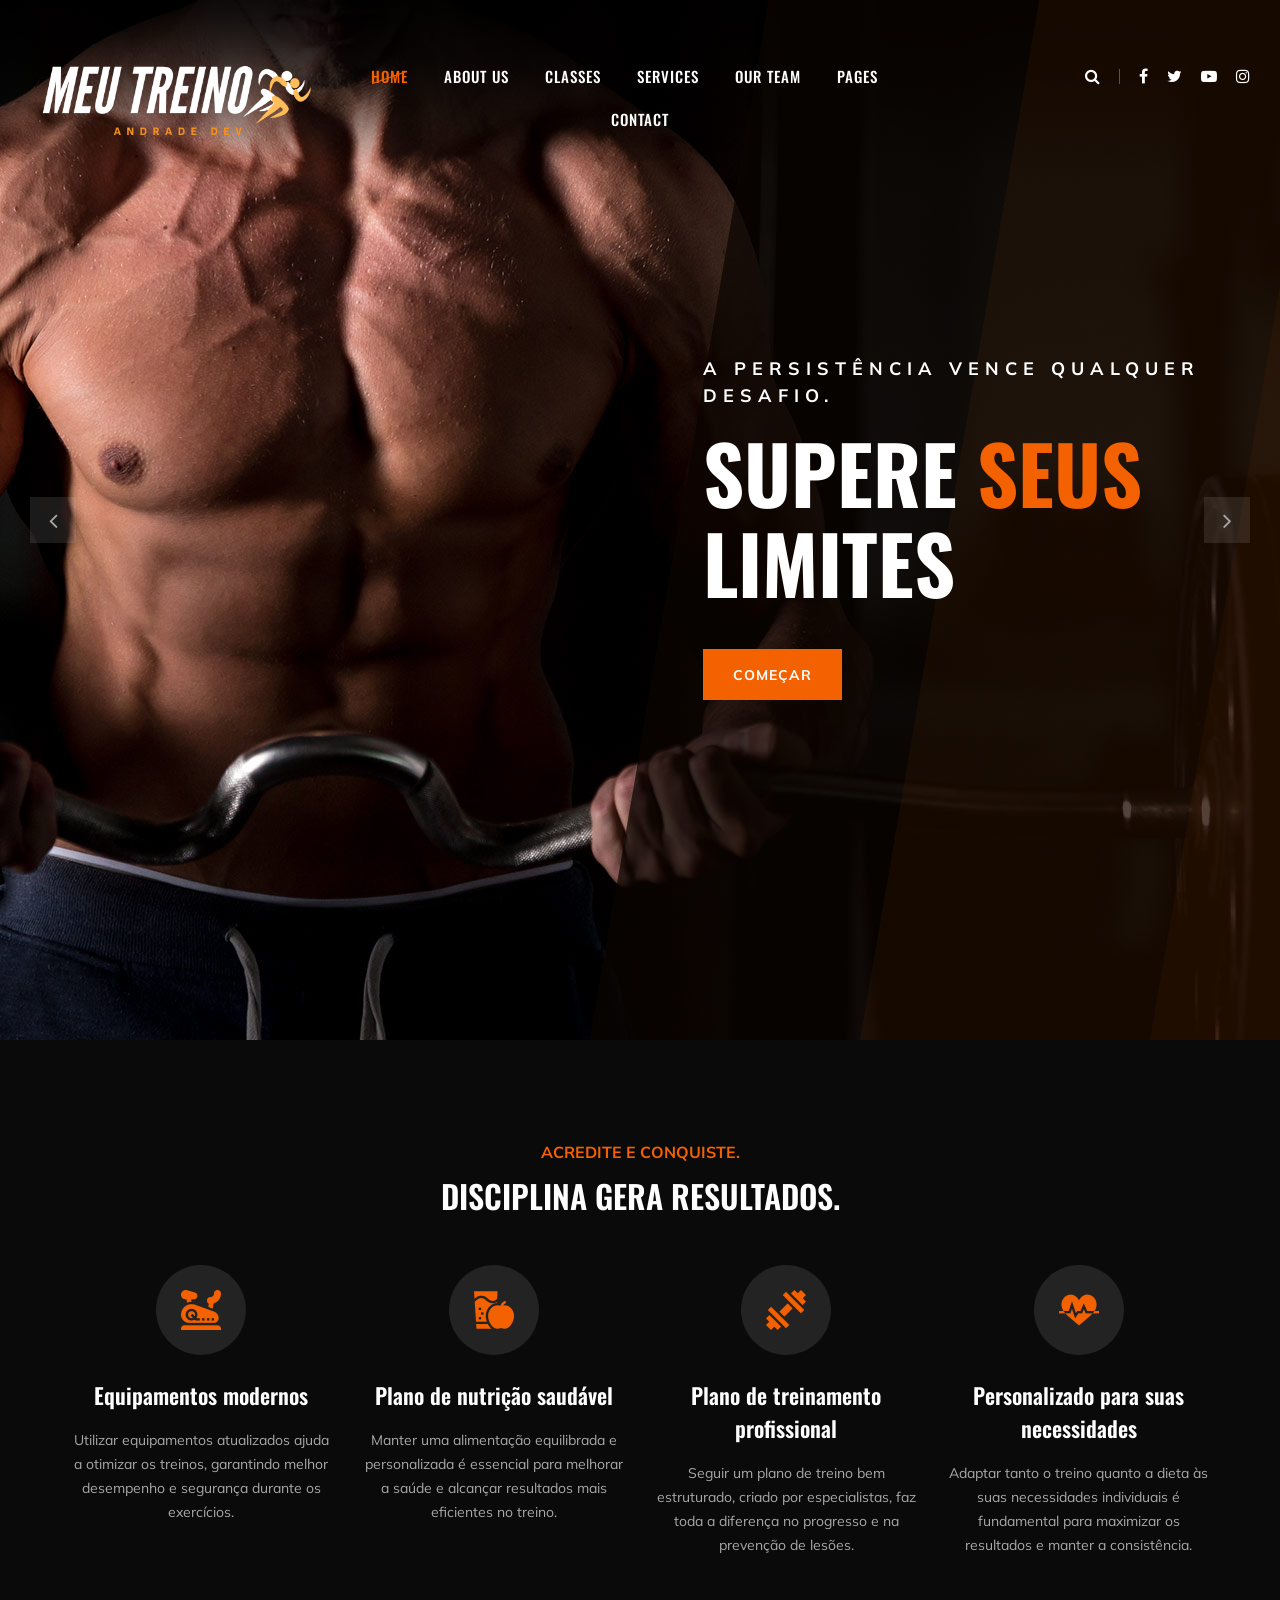
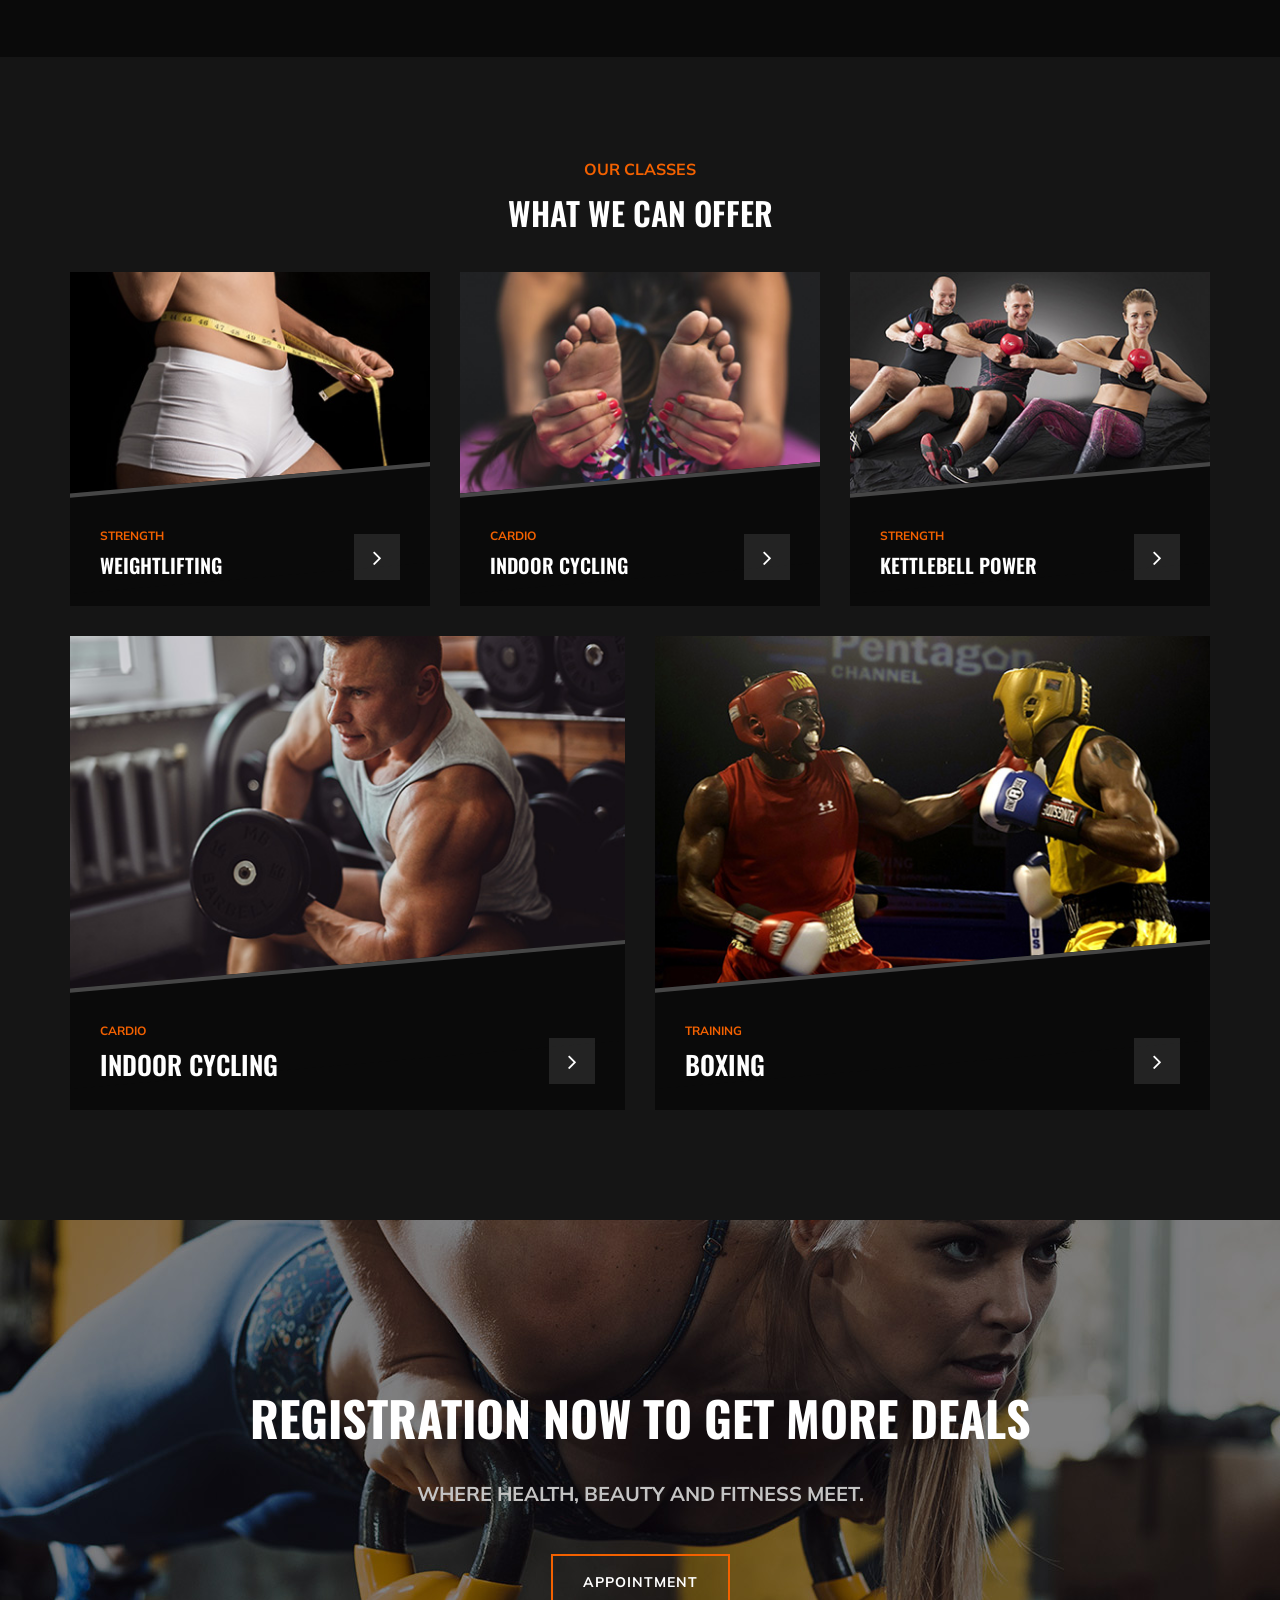
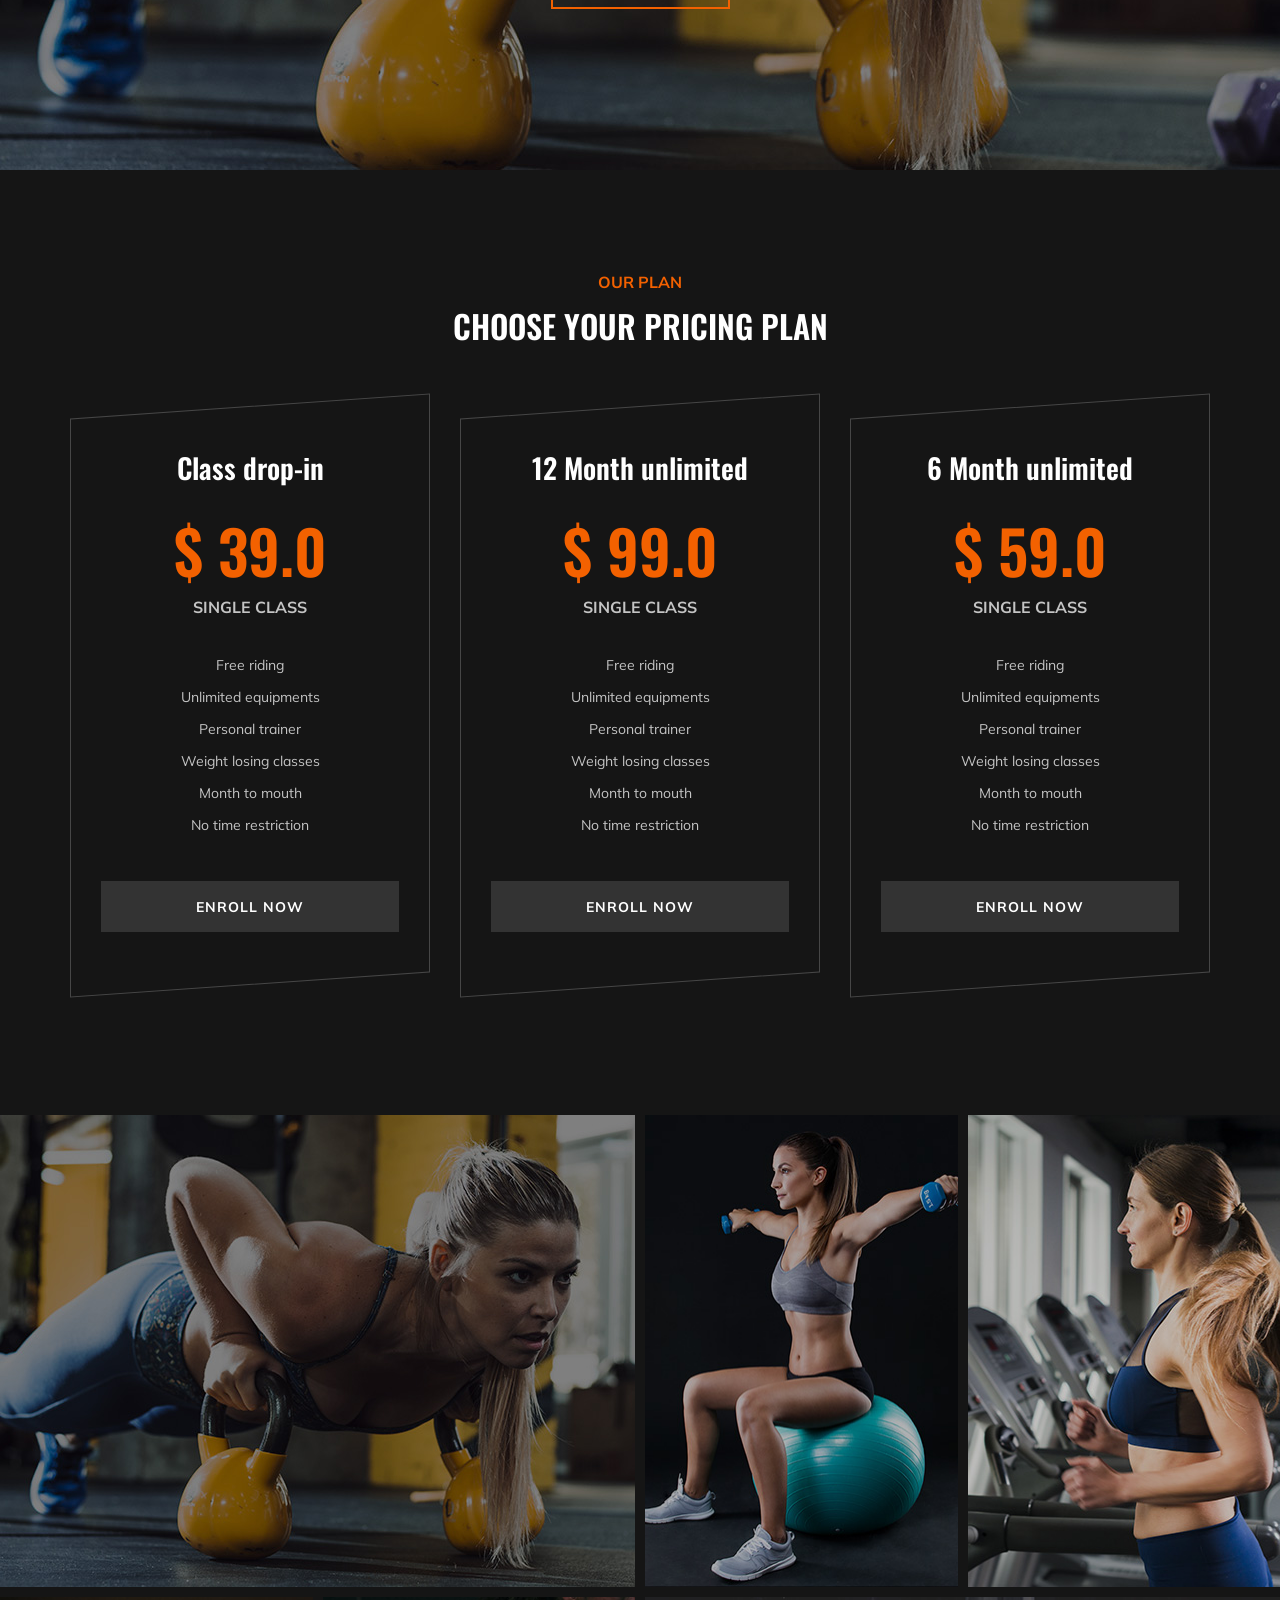
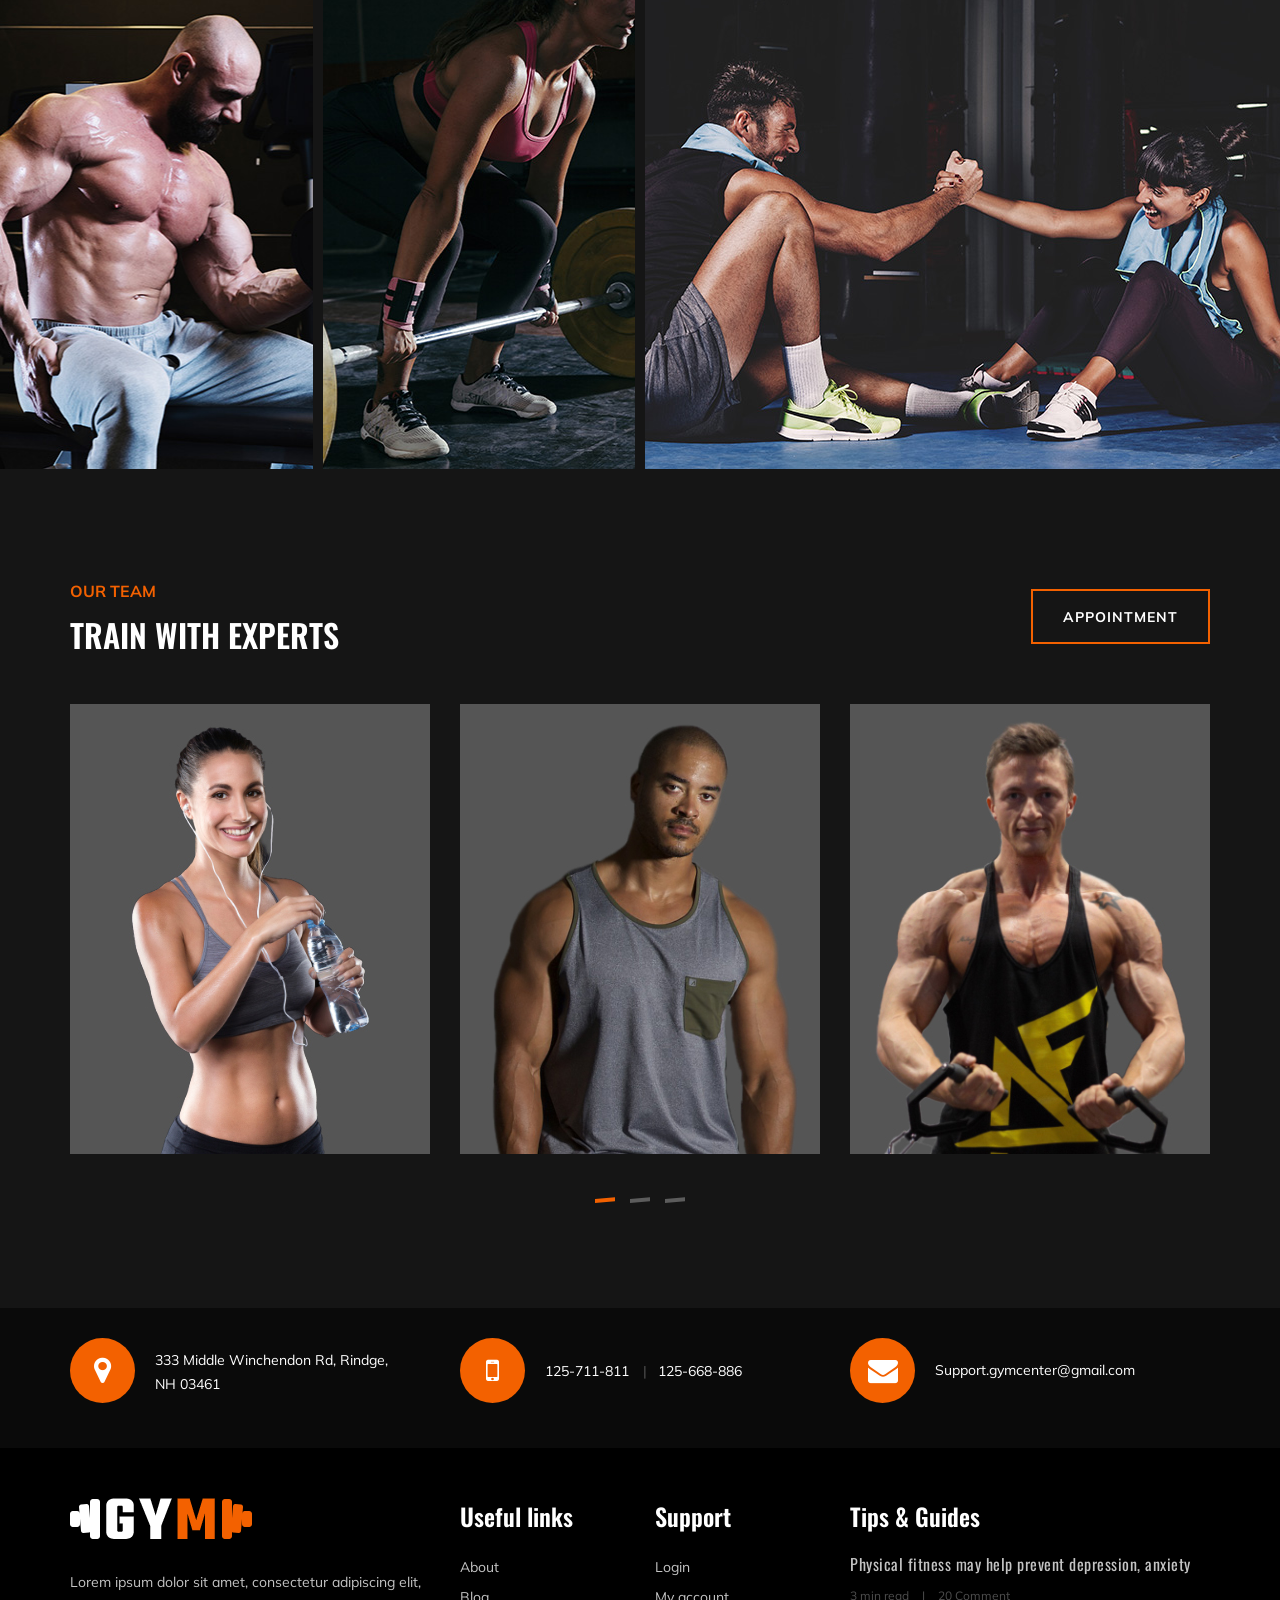
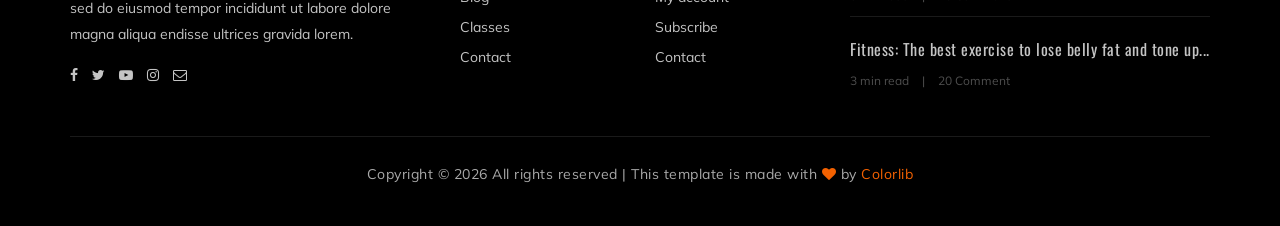
<file: index.html>
<!DOCTYPE html>
<html lang="zxx">

<head>
    <meta charset="UTF-8">
    <meta name="description" content="Gym Template">
    <meta name="keywords" content="Gym, unica, creative, html">
    <meta name="viewport" content="width=device-width, initial-scale=1.0">
    <meta http-equiv="X-UA-Compatible" content="ie=edge">
    <title>Gym | Template</title>

    <!-- Google Font -->
    <link href="https://fonts.googleapis.com/css?family=Muli:300,400,500,600,700,800,900&display=swap" rel="stylesheet">
    <link href="https://fonts.googleapis.com/css?family=Oswald:300,400,500,600,700&display=swap" rel="stylesheet">

    <!-- Css Styles -->
    <link rel="stylesheet" href="css/bootstrap.min.css" type="text/css">
    <link rel="stylesheet" href="css/font-awesome.min.css" type="text/css">
    <link rel="stylesheet" href="css/flaticon.css" type="text/css">
    <link rel="stylesheet" href="css/owl.carousel.min.css" type="text/css">
    <link rel="stylesheet" href="css/barfiller.css" type="text/css">
    <link rel="stylesheet" href="css/magnific-popup.css" type="text/css">
    <link rel="stylesheet" href="css/slicknav.min.css" type="text/css">
    <link rel="stylesheet" href="css/style.css" type="text/css">
    <link rel="stylesheet" href="css/modal.css" type="text/css">

    <style>
        .responsive-image {
            width: 250px;
            /* padrão para telas grandes */
        }

        @media (min-width: 768px) {
            .responsive-image {
                width: 400px;
                /* aumenta para 300px em telas médias */
            }
        }
    </style>
</head>

<body>
    <!-- Page Preloder -->
    <div id="preloder">
        <div class="loader"></div>
    </div>

    <!-- Offcanvas Menu Section Begin -->
    <div class="offcanvas-menu-overlay"></div>
    <div class="offcanvas-menu-wrapper">
        <div class="canvas-close">
            <i class="fa fa-close"></i>
        </div>
        <div class="canvas-search search-switch">
            <i class="fa fa-search"></i>
        </div>
        <nav class="canvas-menu mobile-menu">
            <ul>
                <li><a href="./index.html">Home</a></li>
                <li><a href="./about-us.html">About Us</a></li>
                <li><a href="./classes.html">Classes</a></li>
                <li><a href="./services.html">Services</a></li>
                <li><a href="./team.html">Our Team</a></li>
                <li><a href="#">Pages</a>
                    <ul class="dropdown">
                        <li><a href="./about-us.html">About us</a></li>
                        <li><a href="./class-timetable.html">Classes timetable</a></li>
                        <li><a href="./bmi-calculator.html">Bmi calculate</a></li>
                        <li><a href="./team.html">Our team</a></li>
                        <li><a href="./gallery.html">Gallery</a></li>
                        <li><a href="./blog.html">Our blog</a></li>
                        <li><a href="./404.html">404</a></li>
                    </ul>
                </li>
                <li><a href="./contact.html">Contact</a></li>
            </ul>
        </nav>
        <div id="mobile-menu-wrap"></div>
        <div class="canvas-social">
            <a href="#"><i class="fa fa-facebook"></i></a>
            <a href="#"><i class="fa fa-twitter"></i></a>
            <a href="#"><i class="fa fa-youtube-play"></i></a>
            <a href="#"><i class="fa fa-instagram"></i></a>
        </div>
    </div>
    <!-- Offcanvas Menu Section End -->

    <!-- Header Section Begin -->
    <header class="header-section">
        <div class="container-fluid">
            <div class="row">
                <div class="col-lg-3">
                    <div class="logo">
                        <a href="./index.html">
                            <img src="img/Fitness.png" class="responsive-image" alt="">
                        </a>
                    </div>
                </div>

                <div class="col-lg-6">
                    <nav class="nav-menu">
                        <ul>
                            <li class="active"><a href="./index.html">Home</a></li>
                            <li><a href="./about-us.html">About Us</a></li>
                            <li><a href="./class-details.html">Classes</a></li>
                            <li><a href="./services.html">Services</a></li>
                            <li><a href="./team.html">Our Team</a></li>
                            <li><a href="#">Pages</a>
                                <ul class="dropdown">
                                    <li><a href="./about-us.html">About us</a></li>
                                    <li><a href="./class-timetable.html">Classes timetable</a></li>
                                    <li><a href="./bmi-calculator.html">Bmi calculate</a></li>
                                    <li><a href="./team.html">Our team</a></li>
                                    <li><a href="./gallery.html">Gallery</a></li>
                                    <li><a href="./blog.html">Our blog</a></li>
                                    <li><a href="./404.html">404</a></li>
                                </ul>
                            </li>
                            <li><a href="./contact.html">Contact</a></li>
                        </ul>
                    </nav>
                </div>
                <div class="col-lg-3">
                    <div class="top-option">
                        <div class="to-search search-switch">
                            <i class="fa fa-search"></i>
                        </div>
                        <div class="to-social">
                            <a href="#"><i class="fa fa-facebook"></i></a>
                            <a href="#"><i class="fa fa-twitter"></i></a>
                            <a href="#"><i class="fa fa-youtube-play"></i></a>
                            <a href="#"><i class="fa fa-instagram"></i></a>
                        </div>
                    </div>
                </div>
            </div>
            <div class="canvas-open">
                <i class="fa fa-bars"></i>
            </div>
        </div>
    </header>
    <!-- Header End -->

    <!-- < Modal Search > -->
    <div class="search-model">
        <div class="h-100 d-flex align-items-center justify-content-center">
            <div class="search-close-switch">+</div>
            <form class="search-model-form">
                <input type="text" id="search-input" placeholder="Search here.....">
            </form>
        </div>
    </div>
    <!-- </ Modal > -->

    <!-- < Modal Treino > -->
    <div class="treino-model">
        <div class="h-100 d-flex align-items-center justify-content-center">
            <div class="treino-close-switch">+</div>
            <form class="search-model-form">
                <div class="modal-content">
                    <div class="d-flex justify-content-center">
                        <h2 class="modal-title" id="exampleModalLabel" style="color: white;">Escolha seu treino <i class="fas fa-dumbbell" style="color: #ffffff;"></i></h2>
                        <svg width="30px" class="mt-2 ml-3" xmlns="http://www.w3.org/2000/svg" viewBox="0 0 640 512"><!--!Font Awesome Free 6.6.0 by @fontawesome - https://fontawesome.com License - https://fontawesome.com/license/free Copyright 2024 Fonticons, Inc.--><path fill="#ffffff" d="M104 96H56c-13.3 0-24 10.7-24 24v104H8c-4.4 0-8 3.6-8 8v48c0 4.4 3.6 8 8 8h24v104c0 13.3 10.7 24 24 24h48c13.3 0 24-10.7 24-24V120c0-13.3-10.7-24-24-24zm528 128h-24V120c0-13.3-10.7-24-24-24h-48c-13.3 0-24 10.7-24 24v272c0 13.3 10.7 24 24 24h48c13.3 0 24-10.7 24-24V288h24c4.4 0 8-3.6 8-8v-48c0-4.4-3.6-8-8-8zM456 32h-48c-13.3 0-24 10.7-24 24v168H256V56c0-13.3-10.7-24-24-24h-48c-13.3 0-24 10.7-24 24v400c0 13.3 10.7 24 24 24h48c13.3 0 24-10.7 24-24V288h128v168c0 13.3 10.7 24 24 24h48c13.3 0 24-10.7 24-24V56c0-13.3-10.7-24-24-24z"/></svg>
                    </div>
                    <div>
                        <div class="d-flex row justify-content-center">
                            <a class="primary-btn mt-4" style="width: 230px; color: white;">Treino de Superior</a>
                            <a class="primary-btn mt-4" style="width: 230px; color: white;">Treino de Inferior </a>
                        </div>
                    </div>
                </div>
            </form>
        </div>
    </div>
    <!-- </ Modal > -->

    <!-- Hero Section Begin -->
    <section class="hero-section">
        <div class="hs-slider owl-carousel">
            <div class="hs-item set-bg" data-setbg="img/hero/hero-1.jpg">
                <div class="container">
                    <div class="row">
                        <div class="col-lg-6 offset-lg-6">
                            <div class="hi-text">
                                <span class="ml-5">A persistência vence qualquer desafio.</span>
                                <h1 class="ml-5">Supere <strong>seus </strong>limites</h1>
                                <a type="button" class="primary-btn ml-5 treino-switch" style="color: white;" >COMEÇAR</a>
                            </div>

                        </div>
                    </div>
                </div>
            </div>

            <div class="modal fade" id="exampleModal" tabindex="-1" aria-labelledby="exampleModalLabel"
                aria-hidden="true">
                <div class="modal-dialog">
                    <div class="modal-content">
                        <div class="modal-header">
                            <h1 class="modal-title fs-5" id="exampleModalLabel">Modal title</h1>
                            <button type="button" class="btn-close" data-bs-dismiss="modal" aria-label="Close"></button>
                        </div>
                        <div class="modal-body">
                            ...
                        </div>
                        <div class="modal-footer">
                            <button type="button" class="btn btn-secondary" data-bs-dismiss="modal">Close</button>
                            <button type="button" class="btn btn-primary">Save changes</button>
                        </div>
                    </div>
                </div>
            </div>

            <!-- /> -->

            <div class="hs-item set-bg" data-setbg="img/hero/hero-2.jpg">
                <div class="container">
                    <div class="row">
                        <div class="col-lg-6 offset-lg-6">
                            <div class="hi-text">
                                <span>Shape your body</span>
                                <h1>Be <strong>strong</strong> traning hard</h1>
                                <a href="#" class="primary-btn">Get info</a>
                            </div>
                        </div>
                    </div>
                </div>
            </div>
        </div>
    </section>
    <!-- Hero Section End -->

    <!-- ChoseUs Section Begin -->
    <section class="choseus-section spad">
        <div class="container">
            <div class="row">
                <div class="col-lg-12">
                    <div class="section-title">
                        <span>Acredite e conquiste.</span>
                        <h2>Disciplina gera resultados.</h2>
                    </div>
                </div>
            </div>
            <div class="row">
                <div class="col-lg-3 col-sm-6">
                    <div class="cs-item">
                        <span class="flaticon-034-stationary-bike"></span>
                        <h4>Equipamentos modernos</h4>
                        <p>Utilizar equipamentos atualizados ajuda a otimizar os treinos, garantindo melhor desempenho e
                            segurança durante os exercícios.</p>
                    </div>
                </div>
                <div class="col-lg-3 col-sm-6">
                    <div class="cs-item">
                        <span class="flaticon-033-juice"></span>
                        <h4>Plano de nutrição saudável</h4>
                        <p>Manter uma alimentação equilibrada e personalizada é essencial para melhorar a saúde e
                            alcançar resultados mais eficientes no treino.</p>
                    </div>
                </div>
                <div class="col-lg-3 col-sm-6">
                    <div class="cs-item">
                        <span class="flaticon-002-dumbell"></span>
                        <h4>Plano de treinamento profissional</h4>
                        <p>Seguir um plano de treino bem estruturado, criado por especialistas, faz toda a diferença no
                            progresso e na prevenção de lesões. </p>
                    </div>
                </div>
                <div class="col-lg-3 col-sm-6">
                    <div class="cs-item">
                        <span class="flaticon-014-heart-beat"></span>
                        <h4>Personalizado para suas necessidades</h4>
                        <p>Adaptar tanto o treino quanto a dieta às suas necessidades individuais é fundamental para
                            maximizar os resultados e manter a consistência.</p>
                    </div>
                </div>
            </div>
        </div>
    </section>
    <!-- ChoseUs Section End -->

    <!-- Classes Section Begin -->
    <section class="classes-section spad">
        <div class="container">
            <div class="row">
                <div class="col-lg-12">
                    <div class="section-title">
                        <span>Our Classes</span>
                        <h2>WHAT WE CAN OFFER</h2>
                    </div>
                </div>
            </div>
            <div class="row">
                <div class="col-lg-4 col-md-6">
                    <div class="class-item">
                        <div class="ci-pic">
                            <img src="img/classes/class-1.jpg" alt="">
                        </div>
                        <div class="ci-text">
                            <span>STRENGTH</span>
                            <h5>Weightlifting</h5>
                            <a href="#"><i class="fa fa-angle-right"></i></a>
                        </div>
                    </div>
                </div>
                <div class="col-lg-4 col-md-6">
                    <div class="class-item">
                        <div class="ci-pic">
                            <img src="img/classes/class-2.jpg" alt="">
                        </div>
                        <div class="ci-text">
                            <span>Cardio</span>
                            <h5>Indoor cycling</h5>
                            <a href="#"><i class="fa fa-angle-right"></i></a>
                        </div>
                    </div>
                </div>
                <div class="col-lg-4 col-md-6">
                    <div class="class-item">
                        <div class="ci-pic">
                            <img src="img/classes/class-3.jpg" alt="">
                        </div>
                        <div class="ci-text">
                            <span>STRENGTH</span>
                            <h5>Kettlebell power</h5>
                            <a href="#"><i class="fa fa-angle-right"></i></a>
                        </div>
                    </div>
                </div>
                <div class="col-lg-6 col-md-6">
                    <div class="class-item">
                        <div class="ci-pic">
                            <img src="img/classes/class-4.jpg" alt="">
                        </div>
                        <div class="ci-text">
                            <span>Cardio</span>
                            <h4>Indoor cycling</h4>
                            <a href="#"><i class="fa fa-angle-right"></i></a>
                        </div>
                    </div>
                </div>
                <div class="col-lg-6">
                    <div class="class-item">
                        <div class="ci-pic">
                            <img src="img/classes/class-5.jpg" alt="">
                        </div>
                        <div class="ci-text">
                            <span>Training</span>
                            <h4>Boxing</h4>
                            <a href="#"><i class="fa fa-angle-right"></i></a>
                        </div>
                    </div>
                </div>
            </div>
        </div>
    </section>
    <!-- ChoseUs Section End -->

    <!-- Banner Section Begin -->
    <section class="banner-section set-bg" data-setbg="img/banner-bg.jpg">
        <div class="container">
            <div class="row">
                <div class="col-lg-12 text-center">
                    <div class="bs-text">
                        <h2>registration now to get more deals</h2>
                        <div class="bt-tips">Where health, beauty and fitness meet.</div>
                        <a href="#" class="primary-btn  btn-normal">Appointment</a>
                    </div>
                </div>
            </div>
        </div>
    </section>
    <!-- Banner Section End -->

    <!-- Pricing Section Begin -->
    <section class="pricing-section spad">
        <div class="container">
            <div class="row">
                <div class="col-lg-12">
                    <div class="section-title">
                        <span>Our Plan</span>
                        <h2>Choose your pricing plan</h2>
                    </div>
                </div>
            </div>
            <div class="row justify-content-center">
                <div class="col-lg-4 col-md-8">
                    <div class="ps-item">
                        <h3>Class drop-in</h3>
                        <div class="pi-price">
                            <h2>$ 39.0</h2>
                            <span>SINGLE CLASS</span>
                        </div>
                        <ul>
                            <li>Free riding</li>
                            <li>Unlimited equipments</li>
                            <li>Personal trainer</li>
                            <li>Weight losing classes</li>
                            <li>Month to mouth</li>
                            <li>No time restriction</li>
                        </ul>
                        <a href="#" class="primary-btn pricing-btn">Enroll now</a>
                        <a href="#" class="thumb-icon"><i class="fa fa-picture-o"></i></a>
                    </div>
                </div>
                <div class="col-lg-4 col-md-8">
                    <div class="ps-item">
                        <h3>12 Month unlimited</h3>
                        <div class="pi-price">
                            <h2>$ 99.0</h2>
                            <span>SINGLE CLASS</span>
                        </div>
                        <ul>
                            <li>Free riding</li>
                            <li>Unlimited equipments</li>
                            <li>Personal trainer</li>
                            <li>Weight losing classes</li>
                            <li>Month to mouth</li>
                            <li>No time restriction</li>
                        </ul>
                        <a href="#" class="primary-btn pricing-btn">Enroll now</a>
                        <a href="#" class="thumb-icon"><i class="fa fa-picture-o"></i></a>
                    </div>
                </div>
                <div class="col-lg-4 col-md-8">
                    <div class="ps-item">
                        <h3>6 Month unlimited</h3>
                        <div class="pi-price">
                            <h2>$ 59.0</h2>
                            <span>SINGLE CLASS</span>
                        </div>
                        <ul>
                            <li>Free riding</li>
                            <li>Unlimited equipments</li>
                            <li>Personal trainer</li>
                            <li>Weight losing classes</li>
                            <li>Month to mouth</li>
                            <li>No time restriction</li>
                        </ul>
                        <a href="#" class="primary-btn pricing-btn">Enroll now</a>
                        <a href="#" class="thumb-icon"><i class="fa fa-picture-o"></i></a>
                    </div>
                </div>
            </div>
        </div>
    </section>
    <!-- Pricing Section End -->

    <!-- Gallery Section Begin -->
    <div class="gallery-section">
        <div class="gallery">
            <div class="grid-sizer"></div>
            <div class="gs-item grid-wide set-bg" data-setbg="img/gallery/gallery-1.jpg">
                <a href="img/gallery/gallery-1.jpg" class="thumb-icon image-popup"><i class="fa fa-picture-o"></i></a>
            </div>
            <div class="gs-item set-bg" data-setbg="img/gallery/gallery-2.jpg">
                <a href="img/gallery/gallery-2.jpg" class="thumb-icon image-popup"><i class="fa fa-picture-o"></i></a>
            </div>
            <div class="gs-item set-bg" data-setbg="img/gallery/gallery-3.jpg">
                <a href="img/gallery/gallery-3.jpg" class="thumb-icon image-popup"><i class="fa fa-picture-o"></i></a>
            </div>
            <div class="gs-item set-bg" data-setbg="img/gallery/gallery-4.jpg">
                <a href="img/gallery/gallery-4.jpg" class="thumb-icon image-popup"><i class="fa fa-picture-o"></i></a>
            </div>
            <div class="gs-item set-bg" data-setbg="img/gallery/gallery-5.jpg">
                <a href="img/gallery/gallery-5.jpg" class="thumb-icon image-popup"><i class="fa fa-picture-o"></i></a>
            </div>
            <div class="gs-item grid-wide set-bg" data-setbg="img/gallery/gallery-6.jpg">
                <a href="img/gallery/gallery-6.jpg" class="thumb-icon image-popup"><i class="fa fa-picture-o"></i></a>
            </div>
        </div>
    </div>
    <!-- Gallery Section End -->

    <!-- Team Section Begin -->
    <section class="team-section spad">
        <div class="container">
            <div class="row">
                <div class="col-lg-12">
                    <div class="team-title">
                        <div class="section-title">
                            <span>Our Team</span>
                            <h2>TRAIN WITH EXPERTS</h2>
                        </div>
                        <a href="#" class="primary-btn btn-normal appoinment-btn">appointment</a>
                    </div>
                </div>
            </div>
            <div class="row">
                <div class="ts-slider owl-carousel">
                    <div class="col-lg-4">
                        <div class="ts-item set-bg" data-setbg="img/team/team-1.jpg">
                            <div class="ts_text">
                                <h4>Athart Rachel</h4>
                                <span>Gym Trainer</span>
                            </div>
                        </div>
                    </div>
                    <div class="col-lg-4">
                        <div class="ts-item set-bg" data-setbg="img/team/team-2.jpg">
                            <div class="ts_text">
                                <h4>Athart Rachel</h4>
                                <span>Gym Trainer</span>
                            </div>
                        </div>
                    </div>
                    <div class="col-lg-4">
                        <div class="ts-item set-bg" data-setbg="img/team/team-3.jpg">
                            <div class="ts_text">
                                <h4>Athart Rachel</h4>
                                <span>Gym Trainer</span>
                            </div>
                        </div>
                    </div>
                    <div class="col-lg-4">
                        <div class="ts-item set-bg" data-setbg="img/team/team-4.jpg">
                            <div class="ts_text">
                                <h4>Athart Rachel</h4>
                                <span>Gym Trainer</span>
                            </div>
                        </div>
                    </div>
                    <div class="col-lg-4">
                        <div class="ts-item set-bg" data-setbg="img/team/team-5.jpg">
                            <div class="ts_text">
                                <h4>Athart Rachel</h4>
                                <span>Gym Trainer</span>
                            </div>
                        </div>
                    </div>
                    <div class="col-lg-4">
                        <div class="ts-item set-bg" data-setbg="img/team/team-6.jpg">
                            <div class="ts_text">
                                <h4>Athart Rachel</h4>
                                <span>Gym Trainer</span>
                            </div>
                        </div>
                    </div>
                </div>
            </div>
        </div>
    </section>
    <!-- Team Section End -->

    <!-- Get In Touch Section Begin -->
    <div class="gettouch-section">
        <div class="container">
            <div class="row">
                <div class="col-md-4">
                    <div class="gt-text">
                        <i class="fa fa-map-marker"></i>
                        <p>333 Middle Winchendon Rd, Rindge,<br /> NH 03461</p>
                    </div>
                </div>
                <div class="col-md-4">
                    <div class="gt-text">
                        <i class="fa fa-mobile"></i>
                        <ul>
                            <li>125-711-811</li>
                            <li>125-668-886</li>
                        </ul>
                    </div>
                </div>
                <div class="col-md-4">
                    <div class="gt-text email">
                        <i class="fa fa-envelope"></i>
                        <p>Support.gymcenter@gmail.com</p>
                    </div>
                </div>
            </div>
        </div>
    </div>
    <!-- Get In Touch Section End -->

    <!-- Footer Section Begin -->
    <section class="footer-section">
        <div class="container">
            <div class="row">
                <div class="col-lg-4">
                    <div class="fs-about">
                        <div class="fa-logo">
                            <a href="#"><img src="img/logo.png" alt=""></a>
                        </div>
                        <p>Lorem ipsum dolor sit amet, consectetur adipiscing elit, sed do eiusmod tempor incididunt ut
                            labore dolore magna aliqua endisse ultrices gravida lorem.</p>
                        <div class="fa-social">
                            <a href="#"><i class="fa fa-facebook"></i></a>
                            <a href="#"><i class="fa fa-twitter"></i></a>
                            <a href="#"><i class="fa fa-youtube-play"></i></a>
                            <a href="#"><i class="fa fa-instagram"></i></a>
                            <a href="#"><i class="fa  fa-envelope-o"></i></a>
                        </div>
                    </div>
                </div>
                <div class="col-lg-2 col-md-3 col-sm-6">
                    <div class="fs-widget">
                        <h4>Useful links</h4>
                        <ul>
                            <li><a href="#">About</a></li>
                            <li><a href="#">Blog</a></li>
                            <li><a href="#">Classes</a></li>
                            <li><a href="#">Contact</a></li>
                        </ul>
                    </div>
                </div>
                <div class="col-lg-2 col-md-3 col-sm-6">
                    <div class="fs-widget">
                        <h4>Support</h4>
                        <ul>
                            <li><a href="#">Login</a></li>
                            <li><a href="#">My account</a></li>
                            <li><a href="#">Subscribe</a></li>
                            <li><a href="#">Contact</a></li>
                        </ul>
                    </div>
                </div>
                <div class="col-lg-4 col-md-6">
                    <div class="fs-widget">
                        <h4>Tips & Guides</h4>
                        <div class="fw-recent">
                            <h6><a href="#">Physical fitness may help prevent depression, anxiety</a></h6>
                            <ul>
                                <li>3 min read</li>
                                <li>20 Comment</li>
                            </ul>
                        </div>
                        <div class="fw-recent">
                            <h6><a href="#">Fitness: The best exercise to lose belly fat and tone up...</a></h6>
                            <ul>
                                <li>3 min read</li>
                                <li>20 Comment</li>
                            </ul>
                        </div>
                    </div>
                </div>
            </div>
            <div class="row">
                <div class="col-lg-12 text-center">
                    <div class="copyright-text">
                        <p><!-- Link back to Colorlib can't be removed. Template is licensed under CC BY 3.0. -->
                            Copyright &copy;
                            <script>document.write(new Date().getFullYear());</script> All rights reserved | This
                            template is made with <i class="fa fa-heart" aria-hidden="true"></i> by <a
                                href="https://colorlib.com" target="_blank">Colorlib</a>
                            <!-- Link back to Colorlib can't be removed. Template is licensed under CC BY 3.0. -->
                        </p>
                    </div>
                </div>
            </div>
        </div>
    </section>
    <!-- Footer Section End -->

    <!-- Search model Begin -->

    <!-- Search model end -->

    <!-- Js Plugins -->

    <script src="js/jquery-3.3.1.min.js"></script>
    <script src="js/bootstrap.min.js"></script>
    <script src="js/jquery.magnific-popup.min.js"></script>
    <script src="js/masonry.pkgd.min.js"></script>
    <script src="js/jquery.barfiller.js"></script>
    <script src="js/jquery.slicknav.js"></script>
    <script src="js/owl.carousel.min.js"></script>
    <script src="js/main.js"></script>



</body>

</html>
<script>

</script>
</file>
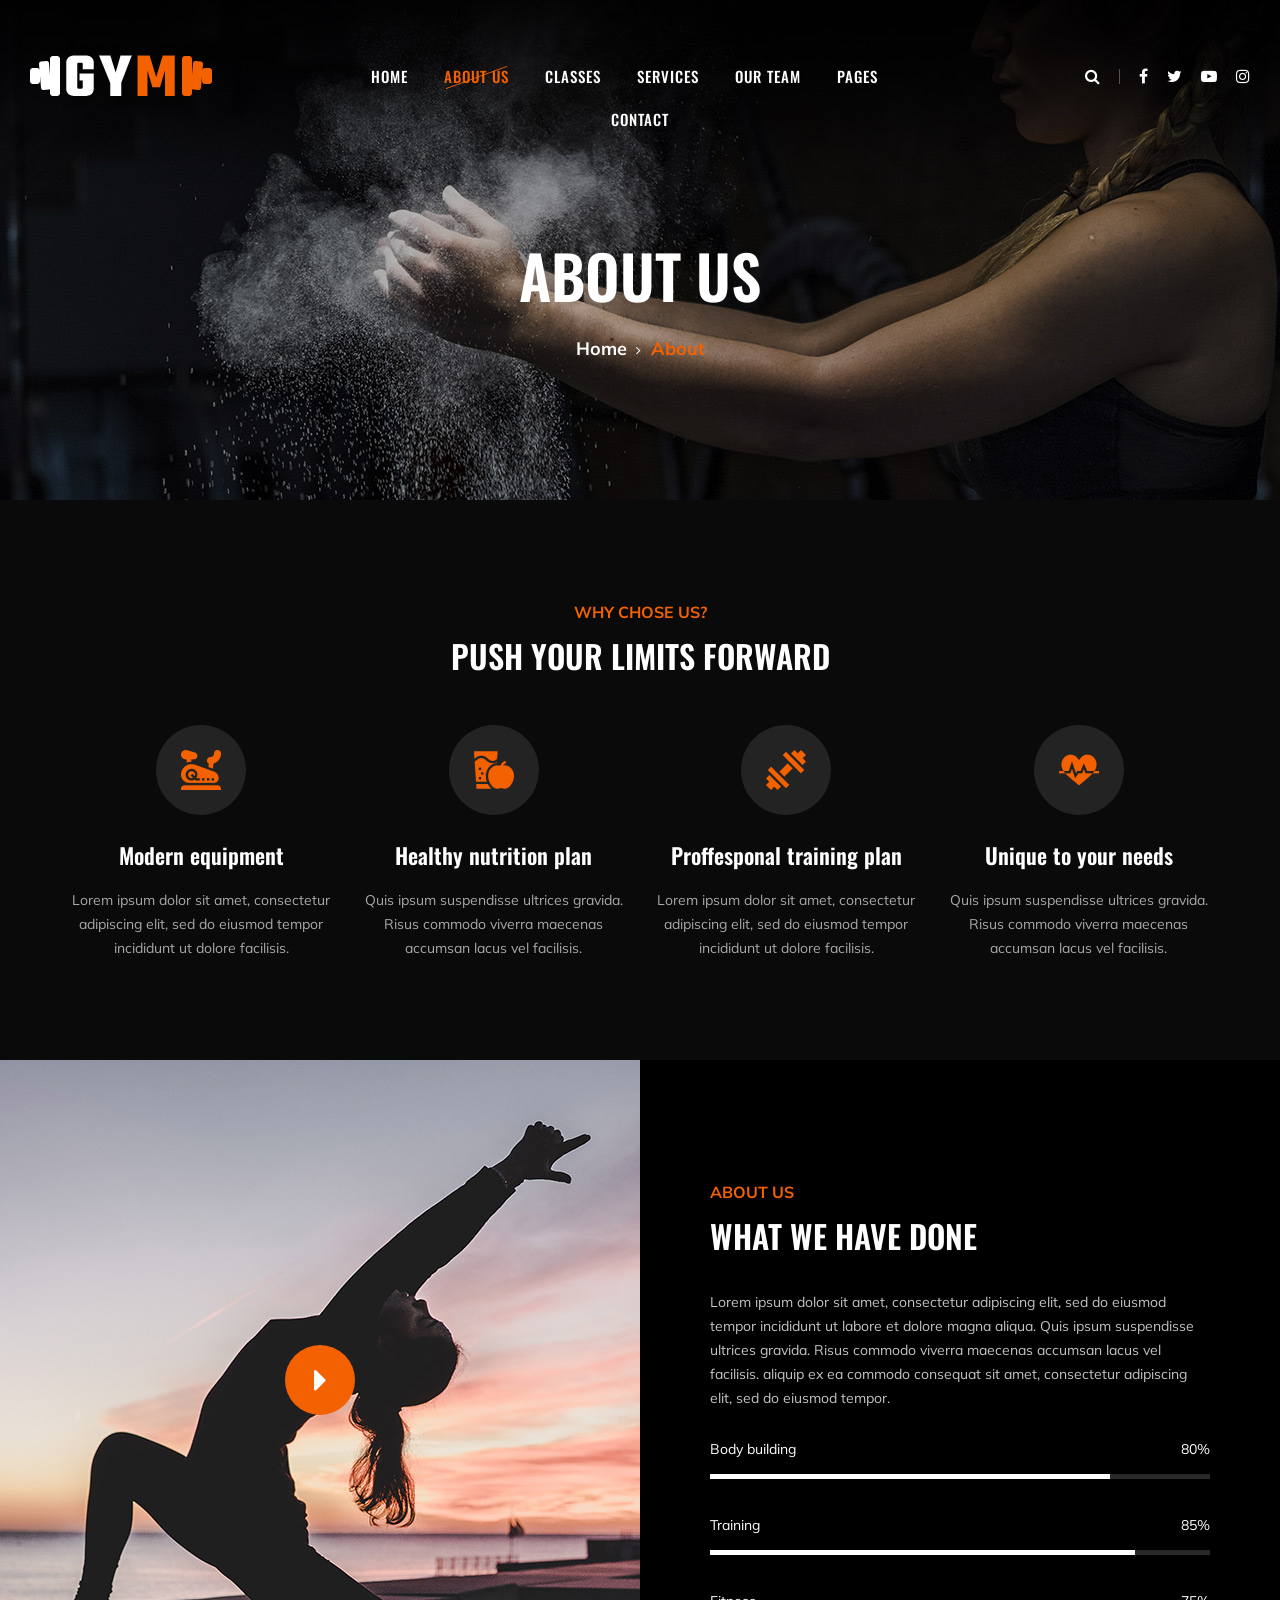
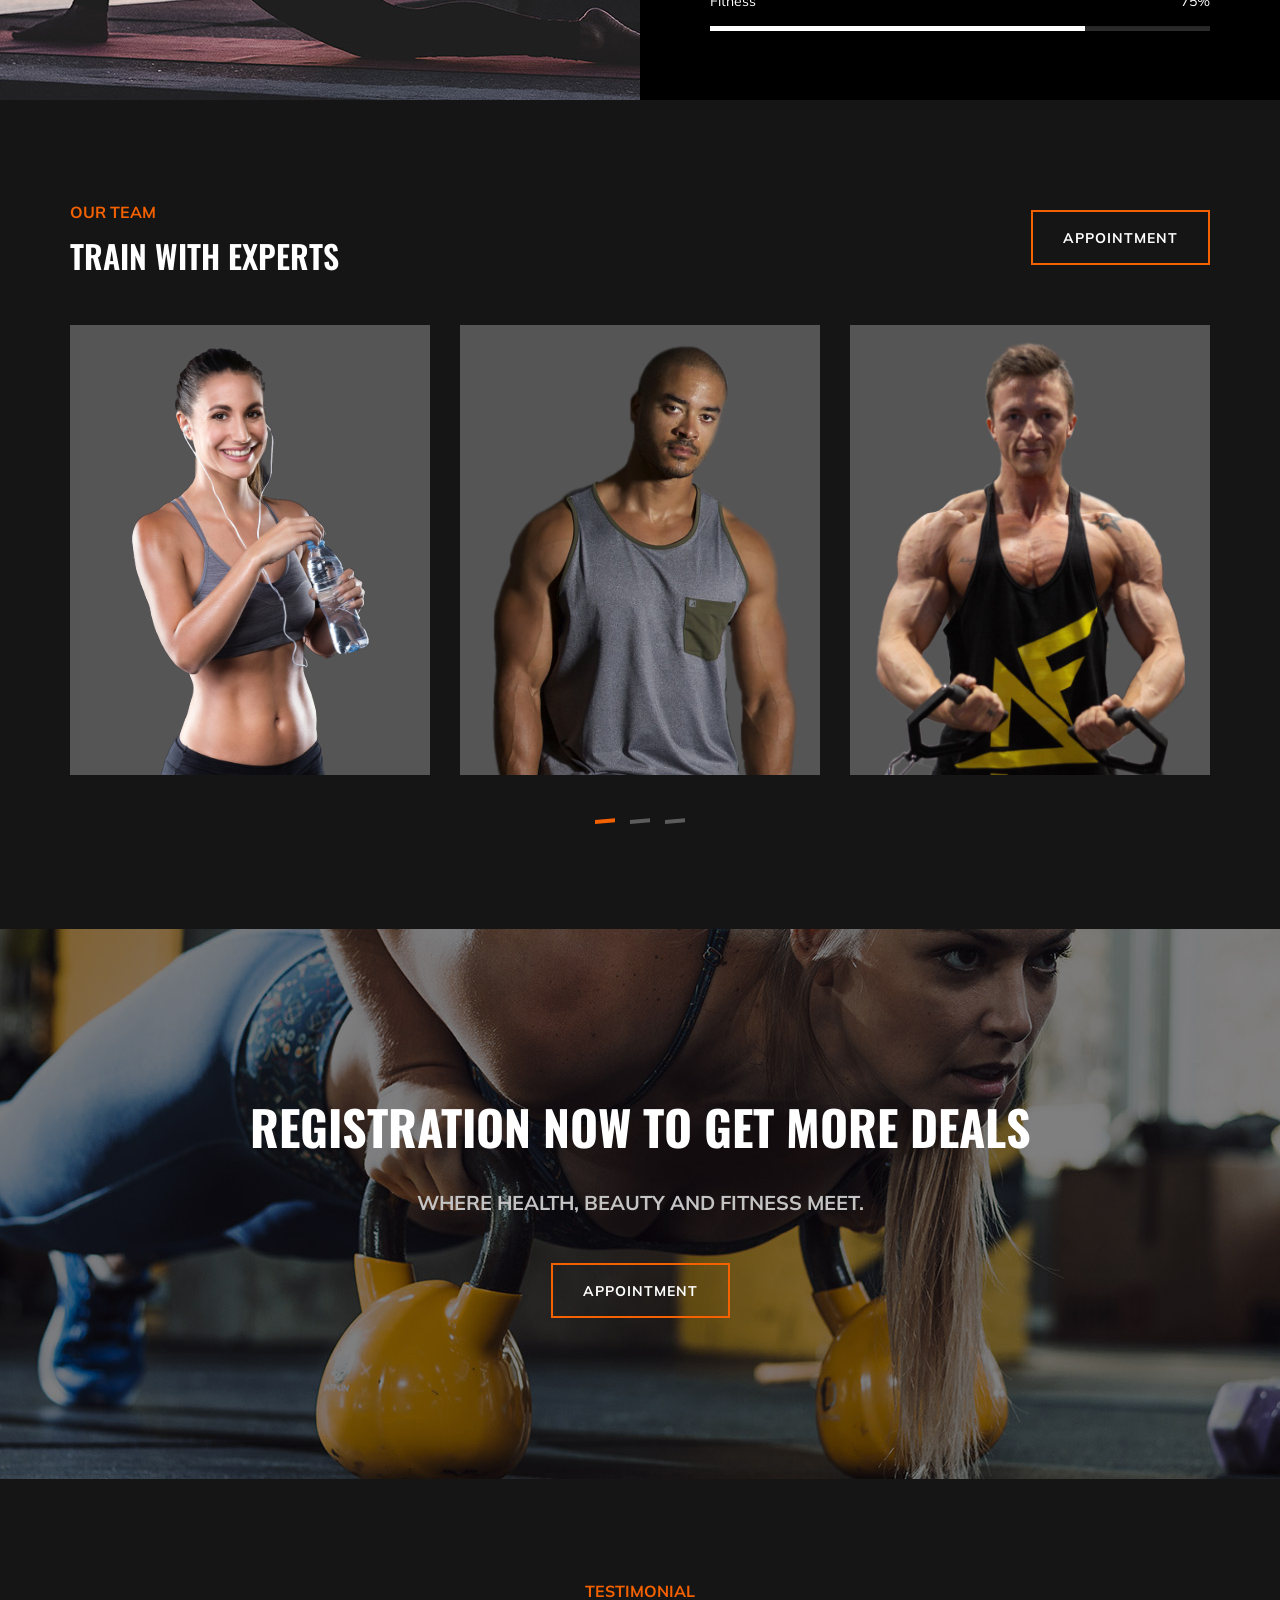
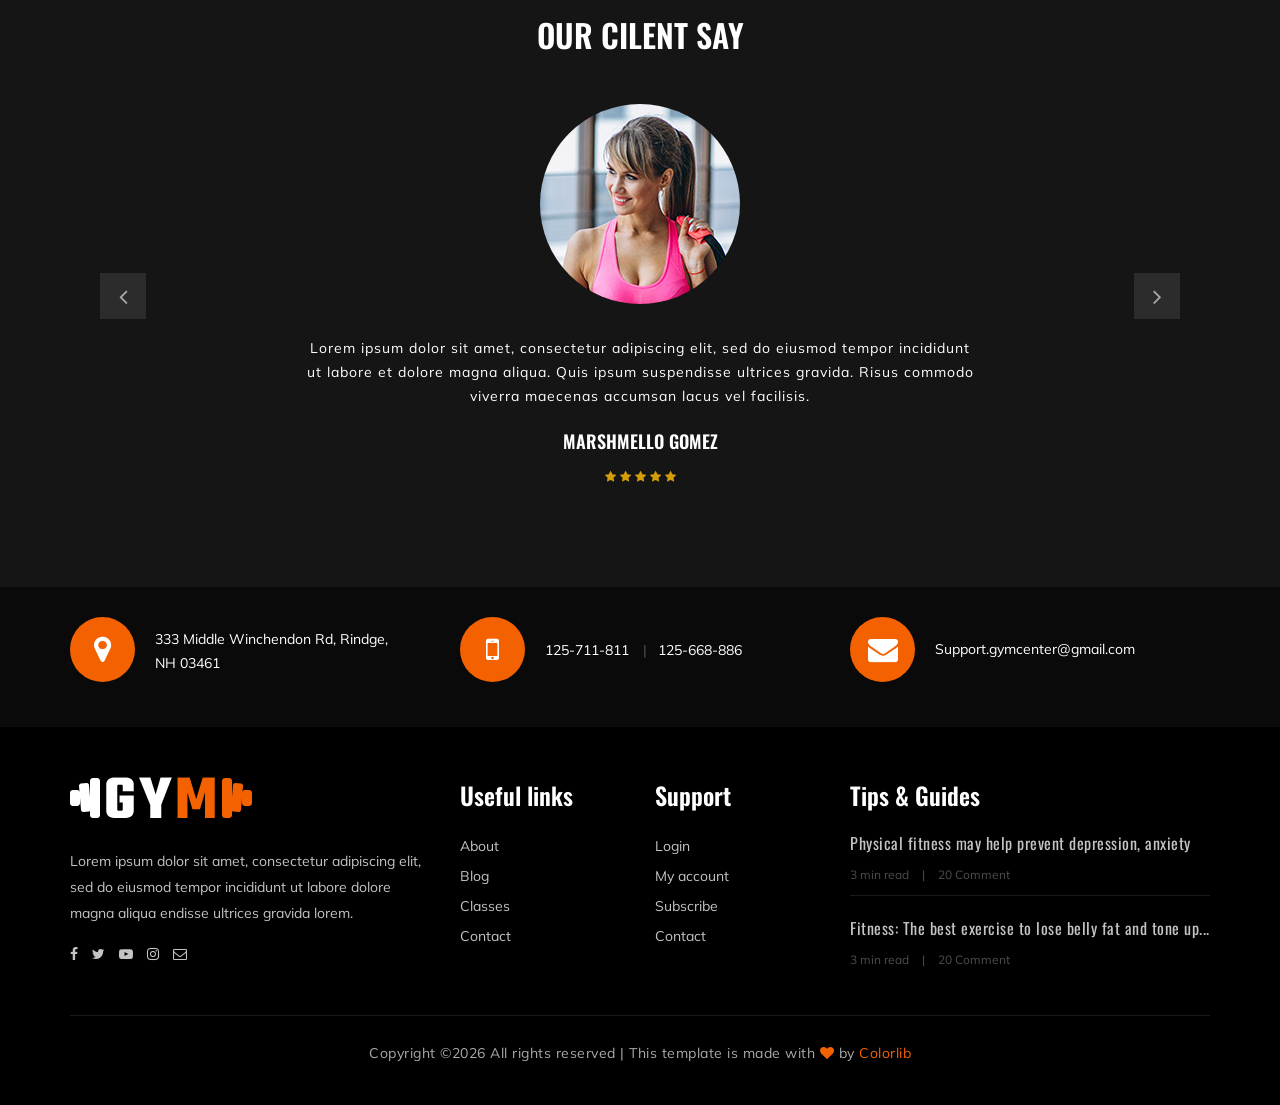
<file: about-us.html>
<!DOCTYPE html>
<html lang="zxx">

<head>
    <meta charset="UTF-8">
    <meta name="description" content="Gym Template">
    <meta name="keywords" content="Gym, unica, creative, html">
    <meta name="viewport" content="width=device-width, initial-scale=1.0">
    <meta http-equiv="X-UA-Compatible" content="ie=edge">
    <title>Gym | Template</title>

    <!-- Google Font -->
    <link href="https://fonts.googleapis.com/css?family=Muli:300,400,500,600,700,800,900&display=swap" rel="stylesheet">
    <link href="https://fonts.googleapis.com/css?family=Oswald:300,400,500,600,700&display=swap" rel="stylesheet">

    <!-- Css Styles -->
    <link rel="stylesheet" href="css/bootstrap.min.css" type="text/css">
    <link rel="stylesheet" href="css/font-awesome.min.css" type="text/css">
    <link rel="stylesheet" href="css/flaticon.css" type="text/css">
    <link rel="stylesheet" href="css/owl.carousel.min.css" type="text/css">
    <link rel="stylesheet" href="css/barfiller.css" type="text/css">
    <link rel="stylesheet" href="css/magnific-popup.css" type="text/css">
    <link rel="stylesheet" href="css/slicknav.min.css" type="text/css">
    <link rel="stylesheet" href="css/style.css" type="text/css">
</head>

<body>
    <!-- Page Preloder -->
    <div id="preloder">
        <div class="loader"></div>
    </div>

 <!-- Offcanvas Menu Section Begin -->
    <div class="offcanvas-menu-overlay"></div>
    <div class="offcanvas-menu-wrapper">
        <div class="canvas-close">
            <i class="fa fa-close"></i>
        </div>
        <div class="canvas-search search-switch">
            <i class="fa fa-search"></i>
        </div>
        <nav class="canvas-menu mobile-menu">
            <ul>
                <li><a href="./index.html">Home</a></li>
                <li><a href="./about-us.html">About Us</a></li>
                <li><a href="./classes.html">Classes</a></li>
                <li><a href="./services.html">Services</a></li>
                <li><a href="./team.html">Our Team</a></li>
                <li><a href="#">Pages</a>
                    <ul class="dropdown">
                        <li><a href="./about-us.html">About us</a></li>
                        <li><a href="./class-timetable.html">Classes timetable</a></li>
                        <li><a href="./bmi-calculator.html">Bmi calculate</a></li>
                        <li><a href="./team.html">Our team</a></li>
                        <li><a href="./gallery.html">Gallery</a></li>
                        <li><a href="./blog.html">Our blog</a></li>
                        <li><a href="./404.html">404</a></li>
                    </ul>
                </li>
                <li><a href="./contact.html">Contact</a></li>
            </ul>
        </nav>
        <div id="mobile-menu-wrap"></div>
        <div class="canvas-social">
            <a href="#"><i class="fa fa-facebook"></i></a>
            <a href="#"><i class="fa fa-twitter"></i></a>
            <a href="#"><i class="fa fa-youtube-play"></i></a>
            <a href="#"><i class="fa fa-instagram"></i></a>
        </div>
    </div>
    <!-- Offcanvas Menu Section End -->

    <!-- Header Section Begin -->
    <header class="header-section">
        <div class="container-fluid">
            <div class="row">
                <div class="col-lg-3">
                    <div class="logo">
                        <a href="./index.html">
                            <img src="img/logo.png" alt="">
                        </a>
                    </div>
                </div>
                <div class="col-lg-6">
                    <nav class="nav-menu">
                        <ul>
                            <li><a href="./index.html">Home</a></li>
                            <li class="active"><a href="./about-us.html">About Us</a></li>
                            <li><a href="./class-details.html">Classes</a></li>
                            <li><a href="./services.html">Services</a></li>
                            <li><a href="./team.html">Our Team</a></li>
                            <li><a href="#">Pages</a>
                                <ul class="dropdown">
                                    <li><a href="./about-us.html">About us</a></li>
                                    <li><a href="./class-timetable.html">Classes timetable</a></li>
                                    <li><a href="./bmi-calculator.html">Bmi calculate</a></li>
                                    <li><a href="./team.html">Our team</a></li>
                                    <li><a href="./gallery.html">Gallery</a></li>
                                    <li><a href="./blog.html">Our blog</a></li>
                                    <li><a href="./404.html">404</a></li>
                                </ul>
                            </li>
                            <li><a href="./contact.html">Contact</a></li>
                        </ul>
                    </nav>
                </div>
                <div class="col-lg-3">
                    <div class="top-option">
                        <div class="to-search search-switch">
                            <i class="fa fa-search"></i>
                        </div>
                        <div class="to-social">
                            <a href="#"><i class="fa fa-facebook"></i></a>
                            <a href="#"><i class="fa fa-twitter"></i></a>
                            <a href="#"><i class="fa fa-youtube-play"></i></a>
                            <a href="#"><i class="fa fa-instagram"></i></a>
                        </div>
                    </div>
                </div>
            </div>
            <div class="canvas-open">
                <i class="fa fa-bars"></i>
            </div>
        </div>
    </header>
    <!-- Header End -->

    <!-- Breadcrumb Section Begin -->
    <section class="breadcrumb-section set-bg" data-setbg="img/breadcrumb-bg.jpg">
        <div class="container">
            <div class="row">
                <div class="col-lg-12 text-center">
                    <div class="breadcrumb-text">
                        <h2>About us</h2>
                        <div class="bt-option">
                            <a href="./index.html">Home</a>
                            <span>About</span>
                        </div>
                    </div>
                </div>
            </div>
        </div>
    </section>
    <!-- Breadcrumb Section End -->

    <!-- ChoseUs Section Begin -->
    <section class="choseus-section spad">
        <div class="container">
            <div class="row">
                <div class="col-lg-12">
                    <div class="section-title">
                        <span>Why chose us?</span>
                        <h2>PUSH YOUR LIMITS FORWARD</h2>
                    </div>
                </div>
            </div>
            <div class="row">
                <div class="col-lg-3 col-sm-6">
                    <div class="cs-item">
                        <span class="flaticon-034-stationary-bike"></span>
                        <h4>Modern equipment</h4>
                        <p>Lorem ipsum dolor sit amet, consectetur adipiscing elit, sed do eiusmod tempor incididunt ut
                            dolore facilisis.</p>
                    </div>
                </div>
                <div class="col-lg-3 col-sm-6">
                    <div class="cs-item">
                        <span class="flaticon-033-juice"></span>
                        <h4>Healthy nutrition plan</h4>
                        <p>Quis ipsum suspendisse ultrices gravida. Risus commodo viverra maecenas accumsan lacus vel
                            facilisis.</p>
                    </div>
                </div>
                <div class="col-lg-3 col-sm-6">
                    <div class="cs-item">
                        <span class="flaticon-002-dumbell"></span>
                        <h4>Proffesponal training plan</h4>
                        <p>Lorem ipsum dolor sit amet, consectetur adipiscing elit, sed do eiusmod tempor incididunt ut
                            dolore facilisis.</p>
                    </div>
                </div>
                <div class="col-lg-3 col-sm-6">
                    <div class="cs-item">
                        <span class="flaticon-014-heart-beat"></span>
                        <h4>Unique to your needs</h4>
                        <p>Quis ipsum suspendisse ultrices gravida. Risus commodo viverra maecenas accumsan lacus vel
                            facilisis.</p>
                    </div>
                </div>
            </div>
        </div>
    </section>
    <!-- ChoseUs Section End -->

    <!-- About US Section Begin -->
    <section class="aboutus-section">
        <div class="container-fluid">
            <div class="row">
                <div class="col-lg-6 p-0">
                    <div class="about-video set-bg" data-setbg="img/about-us.jpg">
                        <a href="https://www.youtube.com/watch?v=EzKkl64rRbM" class="play-btn video-popup"><i
                                class="fa fa-caret-right"></i></a>
                    </div>
                </div>
                <div class="col-lg-6 p-0">
                    <div class="about-text">
                        <div class="section-title">
                            <span>About Us</span>
                            <h2>What we have done</h2>
                        </div>
                        <div class="at-desc">
                            <p>Lorem ipsum dolor sit amet, consectetur adipiscing elit, sed do eiusmod tempor incididunt
                                ut labore et dolore magna aliqua. Quis ipsum suspendisse ultrices gravida. Risus commodo
                                viverra maecenas accumsan lacus vel facilisis. aliquip ex ea commodo consequat sit amet,
                                consectetur adipiscing elit, sed do eiusmod tempor.</p>
                        </div>
                        <div class="about-bar">
                            <div class="ab-item">
                                <p>Body building</p>
                                <div id="bar1" class="barfiller">
                                    <span class="fill" data-percentage="80"></span>
                                    <div class="tipWrap">
                                        <span class="tip"></span>
                                    </div>
                                </div>
                            </div>
                            <div class="ab-item">
                                <p>Training</p>
                                <div id="bar2" class="barfiller">
                                    <span class="fill" data-percentage="85"></span>
                                    <div class="tipWrap">
                                        <span class="tip"></span>
                                    </div>
                                </div>
                            </div>
                            <div class="ab-item">
                                <p>Fitness</p>
                                <div id="bar3" class="barfiller">
                                    <span class="fill" data-percentage="75"></span>
                                    <div class="tipWrap">
                                        <span class="tip"></span>
                                    </div>
                                </div>
                            </div>
                        </div>
                    </div>
                </div>
            </div>
        </div>
    </section>
    <!-- About US Section End -->

    <!-- Team Section Begin -->
    <section class="team-section spad">
        <div class="container">
            <div class="row">
                <div class="col-lg-12">
                    <div class="team-title">
                        <div class="section-title">
                            <span>Our Team</span>
                            <h2>TRAIN WITH EXPERTS</h2>
                        </div>
                        <a href="#" class="primary-btn btn-normal appoinment-btn">appointment</a>
                    </div>
                </div>
            </div>
            <div class="row">
                <div class="ts-slider owl-carousel">
                    <div class="col-lg-4">
                        <div class="ts-item set-bg" data-setbg="img/team/team-1.jpg">
                            <div class="ts_text">
                                <h4>Athart Rachel</h4>
                                <span>Gym Trainer</span>
                            </div>
                        </div>
                    </div>
                    <div class="col-lg-4">
                        <div class="ts-item set-bg" data-setbg="img/team/team-2.jpg">
                            <div class="ts_text">
                                <h4>Athart Rachel</h4>
                                <span>Gym Trainer</span>
                            </div>
                        </div>
                    </div>
                    <div class="col-lg-4">
                        <div class="ts-item set-bg" data-setbg="img/team/team-3.jpg">
                            <div class="ts_text">
                                <h4>Athart Rachel</h4>
                                <span>Gym Trainer</span>
                            </div>
                        </div>
                    </div>
                    <div class="col-lg-4">
                        <div class="ts-item set-bg" data-setbg="img/team/team-4.jpg">
                            <div class="ts_text">
                                <h4>Athart Rachel</h4>
                                <span>Gym Trainer</span>
                            </div>
                        </div>
                    </div>
                    <div class="col-lg-4">
                        <div class="ts-item set-bg" data-setbg="img/team/team-5.jpg">
                            <div class="ts_text">
                                <h4>Athart Rachel</h4>
                                <span>Gym Trainer</span>
                            </div>
                        </div>
                    </div>
                    <div class="col-lg-4">
                        <div class="ts-item set-bg" data-setbg="img/team/team-6.jpg">
                            <div class="ts_text">
                                <h4>Athart Rachel</h4>
                                <span>Gym Trainer</span>
                            </div>
                        </div>
                    </div>
                </div>
            </div>
        </div>
    </section>
    <!-- Team Section End -->

    <!-- Banner Section Begin -->
    <section class="banner-section set-bg" data-setbg="img/banner-bg.jpg">
        <div class="container">
            <div class="row">
                <div class="col-lg-12 text-center">
                    <div class="bs-text">
                        <h2>registration now to get more deals</h2>
                        <div class="bt-tips">Where health, beauty and fitness meet.</div>
                        <a href="#" class="primary-btn  btn-normal">Appointment</a>
                    </div>
                </div>
            </div>
        </div>
    </section>
    <!-- Banner Section End -->

    <!-- Testimonial Section Begin -->
    <section class="testimonial-section spad">
        <div class="container">
            <div class="row">
                <div class="col-lg-12">
                    <div class="section-title">
                        <span>Testimonial</span>
                        <h2>Our cilent say</h2>
                    </div>
                </div>
            </div>
            <div class="ts_slider owl-carousel">
                <div class="ts_item">
                    <div class="row">
                        <div class="col-lg-12 text-center">
                            <div class="ti_pic">
                                <img src="img/testimonial/testimonial-1.jpg" alt="">
                            </div>
                            <div class="ti_text">
                                <p>Lorem ipsum dolor sit amet, consectetur adipiscing elit, sed do eiusmod tempor
                                    incididunt<br /> ut labore et dolore magna aliqua. Quis ipsum suspendisse ultrices
                                    gravida. Risus commodo<br /> viverra maecenas accumsan lacus vel facilisis.</p>
                                <h5>Marshmello Gomez</h5>
                                <div class="tt-rating">
                                    <i class="fa fa-star"></i>
                                    <i class="fa fa-star"></i>
                                    <i class="fa fa-star"></i>
                                    <i class="fa fa-star"></i>
                                    <i class="fa fa-star"></i>
                                </div>
                            </div>
                        </div>
                    </div>
                </div>
                <div class="ts_item">
                    <div class="row">
                        <div class="col-lg-12 text-center">
                            <div class="ti_pic">
                                <img src="img/testimonial/testimonial-2.jpg" alt="">
                            </div>
                            <div class="ti_text">
                                <p>Lorem ipsum dolor sit amet, consectetur adipiscing elit, sed do eiusmod tempor
                                    incididunt<br /> ut labore et dolore magna aliqua. Quis ipsum suspendisse ultrices
                                    gravida. Risus commodo<br /> viverra maecenas accumsan lacus vel facilisis.</p>
                                <h5>Marshmello Gomez</h5>
                                <div class="tt-rating">
                                    <i class="fa fa-star"></i>
                                    <i class="fa fa-star"></i>
                                    <i class="fa fa-star"></i>
                                    <i class="fa fa-star"></i>
                                    <i class="fa fa-star"></i>
                                </div>
                            </div>
                        </div>
                    </div>
                </div>
            </div>
        </div>
    </section>
    <!-- Testimonial Section End -->

    <!-- Get In Touch Section Begin -->
    <div class="gettouch-section">
        <div class="container">
            <div class="row">
                <div class="col-md-4">
                    <div class="gt-text">
                        <i class="fa fa-map-marker"></i>
                        <p>333 Middle Winchendon Rd, Rindge,<br/> NH 03461</p>
                    </div>
                </div>
                <div class="col-md-4">
                    <div class="gt-text">
                        <i class="fa fa-mobile"></i>
                        <ul>
                            <li>125-711-811</li>
                            <li>125-668-886</li>
                        </ul>
                    </div>
                </div>
                <div class="col-md-4">
                    <div class="gt-text email">
                        <i class="fa fa-envelope"></i>
                        <p>Support.gymcenter@gmail.com</p>
                    </div>
                </div>
            </div>
        </div>
    </div>
    <!-- Get In Touch Section End -->

    <!-- Footer Section Begin -->
    <section class="footer-section">
        <div class="container">
            <div class="row">
                <div class="col-lg-4">
                    <div class="fs-about">
                        <div class="fa-logo">
                            <a href="#"><img src="img/logo.png" alt=""></a>
                        </div>
                        <p>Lorem ipsum dolor sit amet, consectetur adipiscing elit, sed do eiusmod tempor incididunt ut
                            labore dolore magna aliqua endisse ultrices gravida lorem.</p>
                        <div class="fa-social">
                            <a href="#"><i class="fa fa-facebook"></i></a>
                            <a href="#"><i class="fa fa-twitter"></i></a>
                            <a href="#"><i class="fa fa-youtube-play"></i></a>
                            <a href="#"><i class="fa fa-instagram"></i></a>
                            <a href="#"><i class="fa  fa-envelope-o"></i></a>
                        </div>
                    </div>
                </div>
                <div class="col-lg-2 col-md-3 col-sm-6">
                    <div class="fs-widget">
                        <h4>Useful links</h4>
                        <ul>
                            <li><a href="#">About</a></li>
                            <li><a href="#">Blog</a></li>
                            <li><a href="#">Classes</a></li>
                            <li><a href="#">Contact</a></li>
                        </ul>
                    </div>
                </div>
                <div class="col-lg-2 col-md-3 col-sm-6">
                    <div class="fs-widget">
                        <h4>Support</h4>
                        <ul>
                            <li><a href="#">Login</a></li>
                            <li><a href="#">My account</a></li>
                            <li><a href="#">Subscribe</a></li>
                            <li><a href="#">Contact</a></li>
                        </ul>
                    </div>
                </div>
                <div class="col-lg-4 col-md-6">
                    <div class="fs-widget">
                        <h4>Tips & Guides</h4>
                        <div class="fw-recent">
                            <h6><a href="#">Physical fitness may help prevent depression, anxiety</a></h6>
                            <ul>
                                <li>3 min read</li>
                                <li>20 Comment</li>
                            </ul>
                        </div>
                        <div class="fw-recent">
                            <h6><a href="#">Fitness: The best exercise to lose belly fat and tone up...</a></h6>
                            <ul>
                                <li>3 min read</li>
                                <li>20 Comment</li>
                            </ul>
                        </div>
                    </div>
                </div>
            </div>
            <div class="row">
                <div class="col-lg-12 text-center">
                    <div class="copyright-text">
                        <p><!-- Link back to Colorlib can't be removed. Template is licensed under CC BY 3.0. -->
  Copyright &copy;<script>document.write(new Date().getFullYear());</script> All rights reserved | This template is made with <i class="fa fa-heart" aria-hidden="true"></i> by <a href="https://colorlib.com" target="_blank">Colorlib</a>
  <!-- Link back to Colorlib can't be removed. Template is licensed under CC BY 3.0. --></p>
                    </div>
                </div>
            </div>
        </div>
    </section>
    <!-- Footer Section End -->

    <!-- Search model Begin -->
    <div class="search-model">
        <div class="h-100 d-flex align-items-center justify-content-center">
            <div class="search-close-switch">+</div>
            <form class="search-model-form">
                <input type="text" id="search-input" placeholder="Search here.....">
            </form>
        </div>
    </div>
    <!-- Search model end -->

    <!-- Js Plugins -->
    <script src="js/jquery-3.3.1.min.js"></script>
    <script src="js/bootstrap.min.js"></script>
    <script src="js/jquery.magnific-popup.min.js"></script>
    <script src="js/masonry.pkgd.min.js"></script>
    <script src="js/jquery.barfiller.js"></script>
    <script src="js/jquery.slicknav.js"></script>
    <script src="js/owl.carousel.min.js"></script>
    <script src="js/main.js"></script>


</body>

</html>
</file>
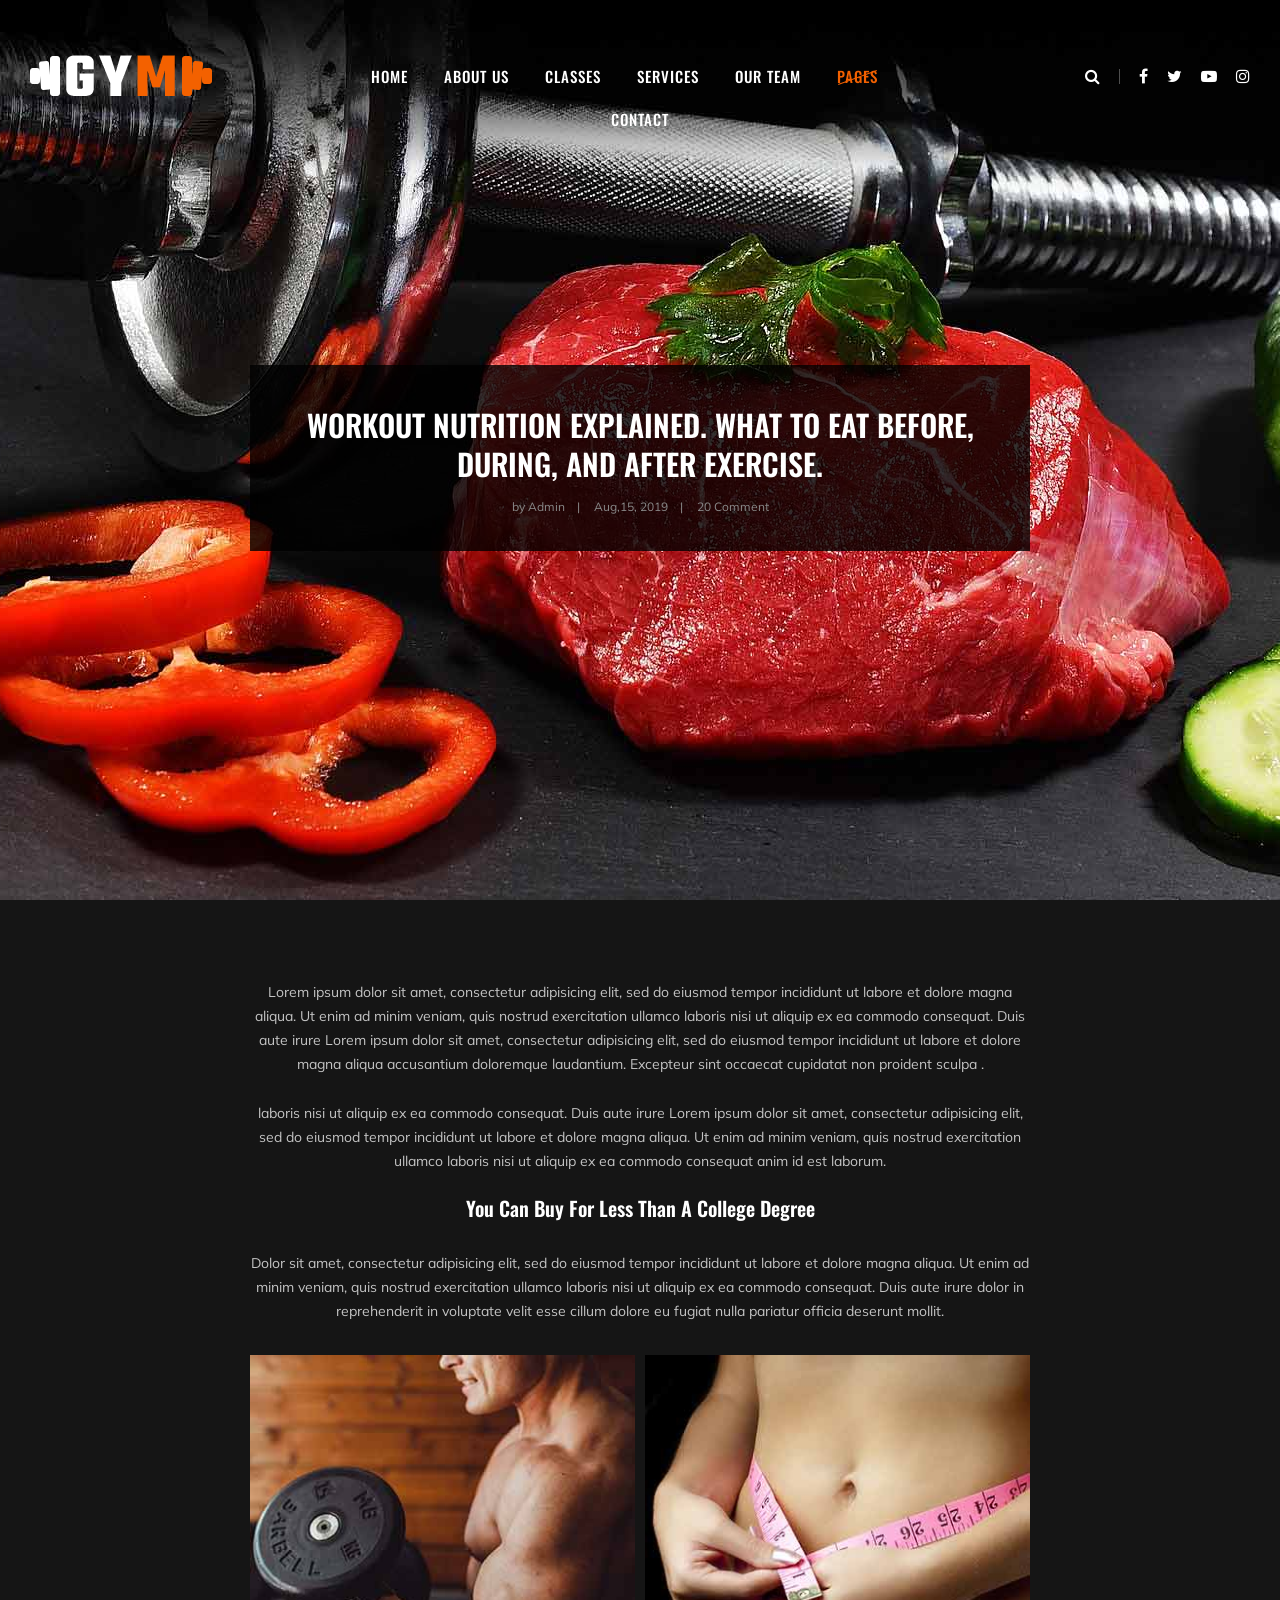
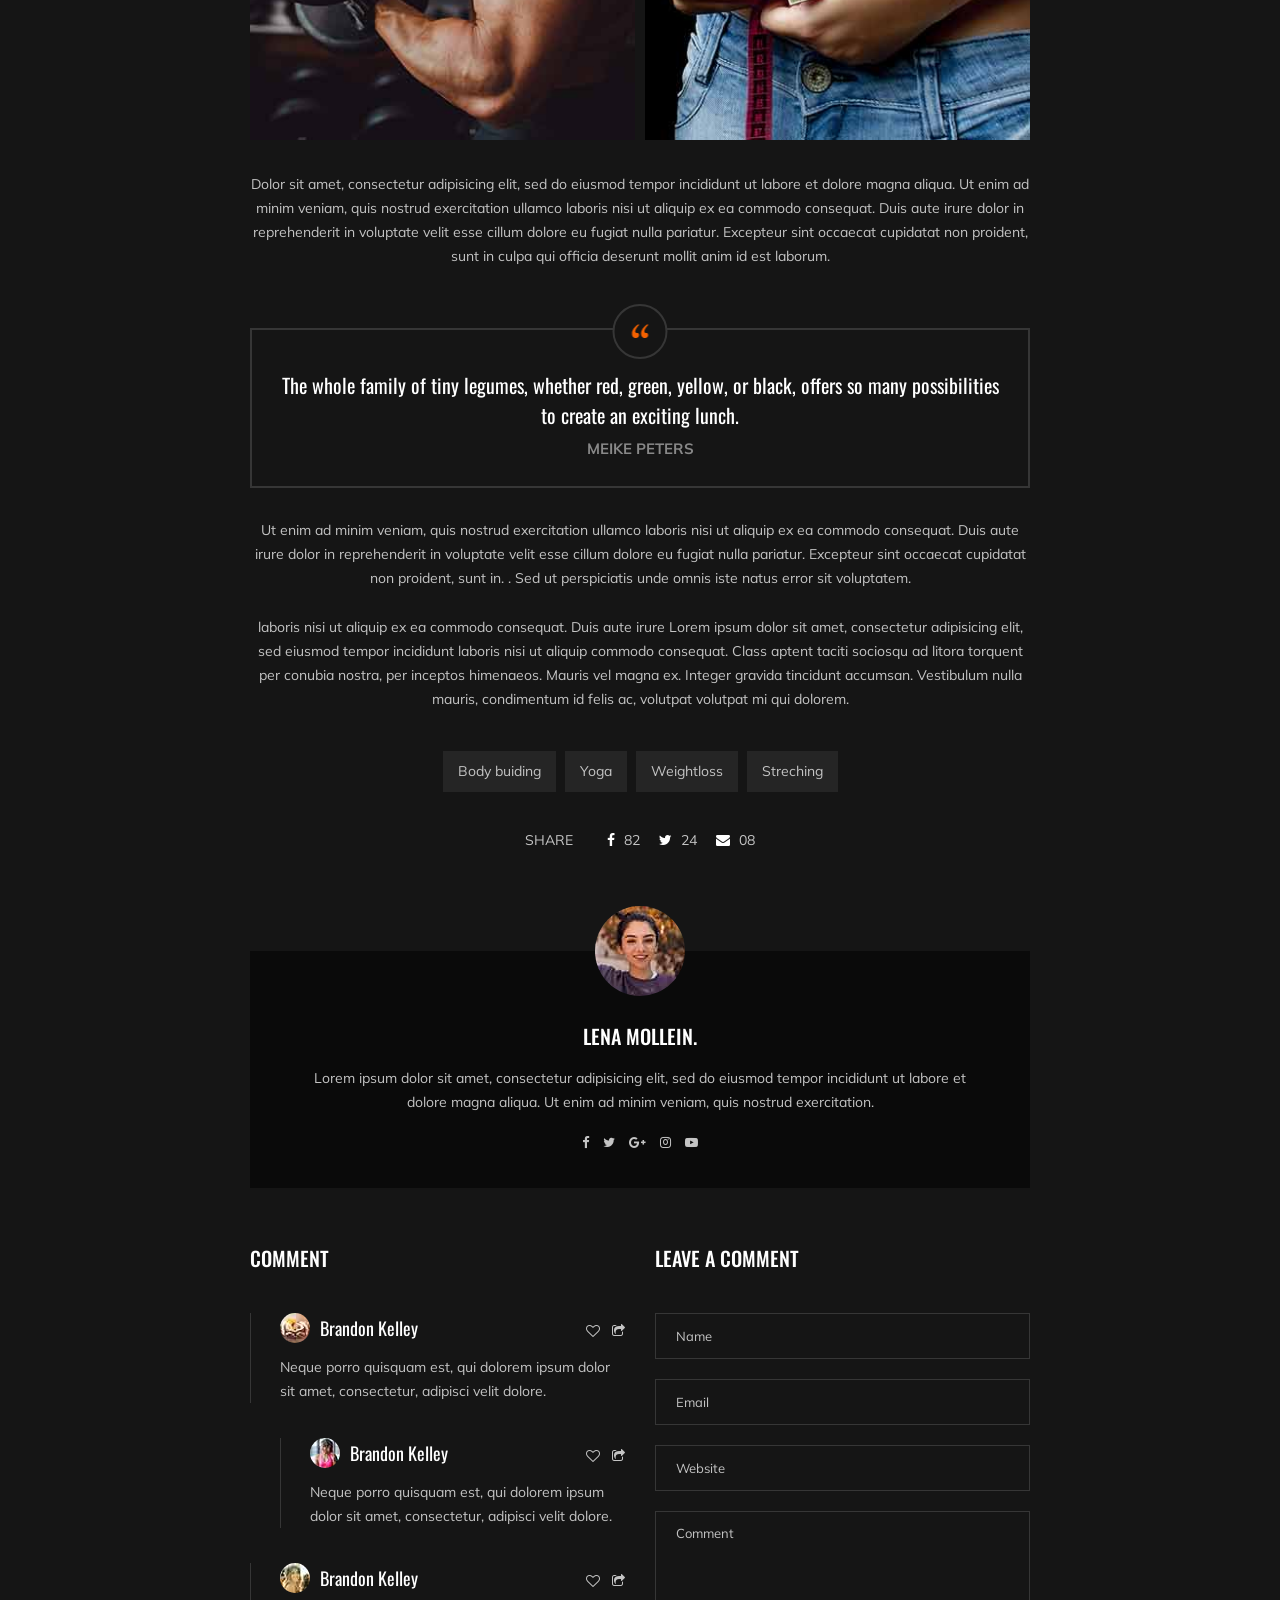
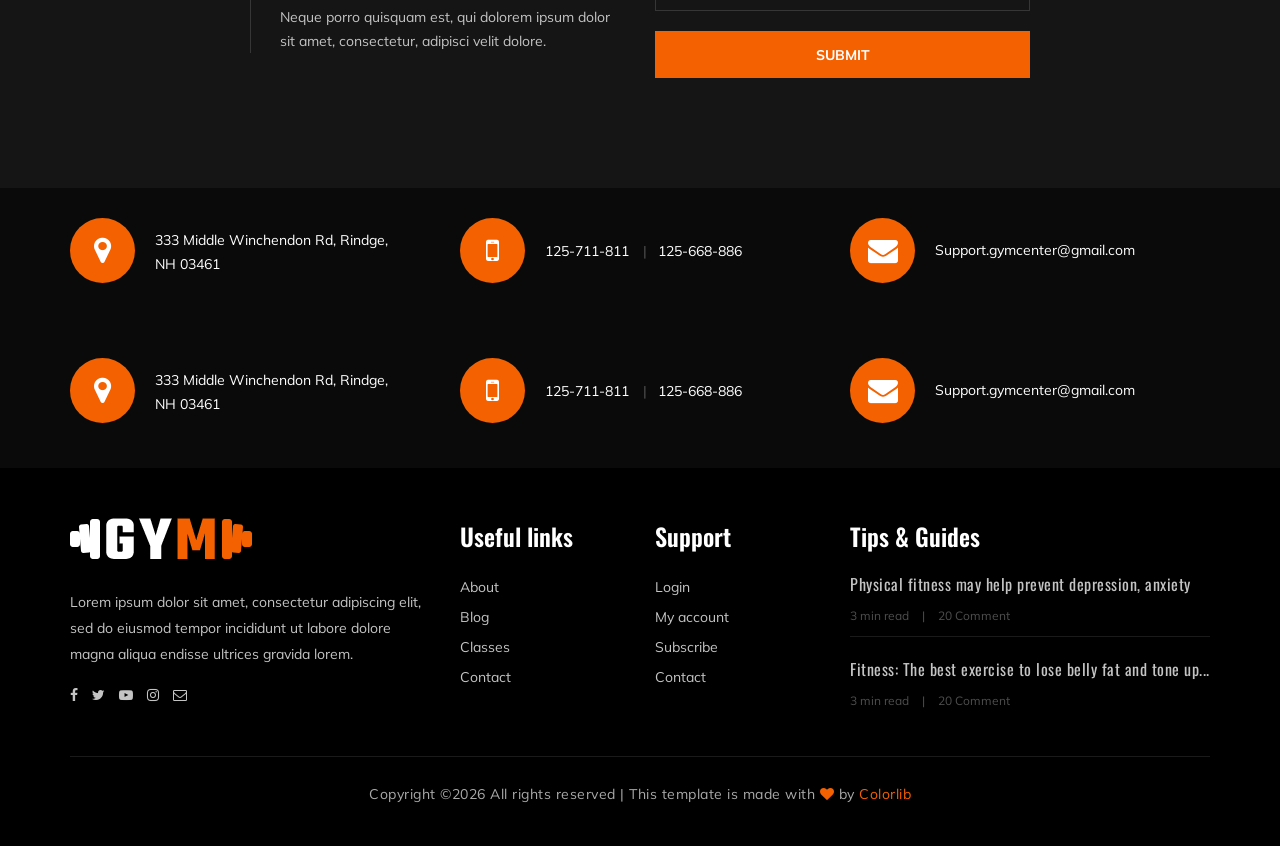
<file: blog-details.html>
<!DOCTYPE html>
<html lang="zxx">

<head>
    <meta charset="UTF-8">
    <meta name="description" content="Gym Template">
    <meta name="keywords" content="Gym, unica, creative, html">
    <meta name="viewport" content="width=device-width, initial-scale=1.0">
    <meta http-equiv="X-UA-Compatible" content="ie=edge">
    <title>Gym | Template</title>

    <!-- Google Font -->
    <link href="https://fonts.googleapis.com/css?family=Muli:300,400,500,600,700,800,900&display=swap" rel="stylesheet">
    <link href="https://fonts.googleapis.com/css?family=Oswald:300,400,500,600,700&display=swap" rel="stylesheet">

    <!-- Css Styles -->
    <link rel="stylesheet" href="css/bootstrap.min.css" type="text/css">
    <link rel="stylesheet" href="css/font-awesome.min.css" type="text/css">
    <link rel="stylesheet" href="css/flaticon.css" type="text/css">
    <link rel="stylesheet" href="css/owl.carousel.min.css" type="text/css">
    <link rel="stylesheet" href="css/barfiller.css" type="text/css">
    <link rel="stylesheet" href="css/magnific-popup.css" type="text/css">
    <link rel="stylesheet" href="css/slicknav.min.css" type="text/css">
    <link rel="stylesheet" href="css/style.css" type="text/css">
</head>

<body>
    <!-- Page Preloder -->
    <div id="preloder">
        <div class="loader"></div>
    </div>

    <!-- Offcanvas Menu Section Begin -->
    <div class="offcanvas-menu-overlay"></div>
    <div class="offcanvas-menu-wrapper">
        <div class="canvas-close">
            <i class="fa fa-close"></i>
        </div>
        <div class="canvas-search search-switch">
            <i class="fa fa-search"></i>
        </div>
        <nav class="canvas-menu mobile-menu">
            <ul>
                <li><a href="./index.html">Home</a></li>
                <li><a href="./about-us.html">About Us</a></li>
                <li><a href="./class-details.html">Classes</a></li>
                <li><a href="./services.html">Services</a></li>
                <li><a href="./team.html">Our Team</a></li>
                <li><a href="#">Pages</a>
                    <ul class="dropdown">
                        <li><a href="./about-us.html">About us</a></li>
                        <li><a href="./class-timetable.html">Classes timetable</a></li>
                        <li><a href="./bmi-calculator.html">Bmi calculate</a></li>
                        <li><a href="./team.html">Our team</a></li>
                        <li><a href="./gallery.html">Gallery</a></li>
                        <li><a href="./blog.html">Our blog</a></li>
                        <li><a href="./404.html">404</a></li>
                    </ul>
                </li>
                <li><a href="./contact.html">Contact</a></li>
            </ul>
        </nav>
        <div id="mobile-menu-wrap"></div>
        <div class="canvas-social">
            <a href="#"><i class="fa fa-facebook"></i></a>
            <a href="#"><i class="fa fa-twitter"></i></a>
            <a href="#"><i class="fa fa-youtube-play"></i></a>
            <a href="#"><i class="fa fa-instagram"></i></a>
        </div>
    </div>
    <!-- Offcanvas Menu Section End -->

    <!-- Header Section Begin -->
    <header class="header-section">
        <div class="container-fluid">
            <div class="row">
                <div class="col-lg-3">
                    <div class="logo">
                        <a href="./index.html">
                            <img src="img/logo.png" alt="">
                        </a>
                    </div>
                </div>
                <div class="col-lg-6">
                    <nav class="nav-menu">
                        <ul>
                            <li><a href="./index.html">Home</a></li>
                            <li><a href="./about-us.html">About Us</a></li>
                            <li><a href="./class-details.html">Classes</a></li>
                            <li><a href="./services.html">Services</a></li>
                            <li><a href="./team.html">Our Team</a></li>
                            <li class="active"><a href="#">Pages</a>
                                <ul class="dropdown">
                                    <li><a href="./about-us.html">About us</a></li>
                                    <li><a href="./class-timetable.html">Classes timetable</a></li>
                                    <li><a href="./bmi-calculator.html">Bmi calculate</a></li>
                                    <li><a href="./team.html">Our team</a></li>
                                    <li><a href="./gallery.html">Gallery</a></li>
                                    <li><a href="./blog.html">Our blog</a></li>
                                    <li><a href="./404.html">404</a></li>
                                </ul>
                            </li>
                            <li><a href="./contact.html">Contact</a></li>
                        </ul>
                    </nav>
                </div>
                <div class="col-lg-3">
                    <div class="top-option">
                        <div class="to-search search-switch">
                            <i class="fa fa-search"></i>
                        </div>
                        <div class="to-social">
                            <a href="#"><i class="fa fa-facebook"></i></a>
                            <a href="#"><i class="fa fa-twitter"></i></a>
                            <a href="#"><i class="fa fa-youtube-play"></i></a>
                            <a href="#"><i class="fa fa-instagram"></i></a>
                        </div>
                    </div>
                </div>
            </div>
            <div class="canvas-open">
                <i class="fa fa-bars"></i>
            </div>
        </div>
    </header>
    <!-- Header End -->

    <!-- Blog Details Hero Section Begin -->
    <section class="blog-details-hero set-bg" data-setbg="img/blog/details/details-hero.jpg">
        <div class="container">
            <div class="row">
                <div class="col-lg-8 p-0 m-auto">
                    <div class="bh-text">
                        <h3>Workout nutrition explained. What to eat before, during, and after exercise.</h3>
                        <ul>
                            <li>by Admin</li>
                            <li>Aug,15, 2019</li>
                            <li>20 Comment</li>
                        </ul>
                    </div>
                </div>
            </div>
        </div>
    </section>
    <!-- Blog Details Hero Section End -->

    <!-- Blog Details Section Begin -->
    <section class="blog-details-section spad">
        <div class="container">
            <div class="row">
                <div class="col-lg-8 p-0 m-auto">
                    <div class="blog-details-text">
                        <div class="blog-details-title">
                            <p>Lorem ipsum dolor sit amet, consectetur adipisicing elit, sed do eiusmod tempor
                                incididunt ut labore et dolore magna aliqua. Ut enim ad minim veniam, quis nostrud
                                exercitation ullamco laboris nisi ut aliquip ex ea commodo consequat. Duis aute irure
                                Lorem ipsum dolor sit amet, consectetur adipisicing elit, sed do eiusmod tempor
                                incididunt ut labore et dolore magna aliqua accusantium doloremque laudantium. Excepteur
                                sint occaecat cupidatat non proident sculpa .</p>
                            <p>laboris nisi ut aliquip ex ea commodo consequat. Duis aute irure Lorem ipsum dolor sit
                                amet, consectetur adipisicing elit, sed do eiusmod tempor incididunt ut labore et dolore
                                magna aliqua. Ut enim ad minim veniam, quis nostrud exercitation ullamco laboris nisi ut
                                aliquip ex ea commodo consequat anim id est laborum.</p>
                            <h5>You Can Buy For Less Than A College Degree</h5>
                            <p>Dolor sit amet, consectetur adipisicing elit, sed do eiusmod tempor incididunt ut labore
                                et dolore magna aliqua. Ut enim ad minim veniam, quis nostrud exercitation ullamco
                                laboris nisi ut aliquip ex ea commodo consequat. Duis aute irure dolor in reprehenderit
                                in voluptate velit esse cillum dolore eu fugiat nulla pariatur officia deserunt mollit.
                            </p>
                        </div>
                        <div class="blog-details-pic">
                            <div class="blog-details-pic-item">
                                <img src="img/blog/details/details-1.jpg" alt="">
                            </div>
                            <div class="blog-details-pic-item">
                                <img src="img/blog/details/details-2.jpg" alt="">
                            </div>
                        </div>
                        <div class="blog-details-desc">
                            <p>Dolor sit amet, consectetur adipisicing elit, sed do eiusmod tempor incididunt ut labore
                                et dolore magna aliqua. Ut enim ad minim veniam, quis nostrud exercitation ullamco
                                laboris nisi ut aliquip ex ea commodo consequat. Duis aute irure dolor in reprehenderit
                                in voluptate velit esse cillum dolore eu fugiat nulla pariatur. Excepteur sint occaecat
                                cupidatat non proident, sunt in culpa qui officia deserunt mollit anim id est laborum.
                            </p>
                        </div>
                        <div class="blog-details-quote">
                            <div class="quote-icon">
                                <img src="img/blog/details/quote-left.png" alt="">
                            </div>
                            <h5>The whole family of tiny legumes, whether red, green, yellow, or black, offers so many
                                possibilities to create an exciting lunch.</h5>
                            <span>MEIKE PETERS</span>
                        </div>
                        <div class="blog-details-more-desc">
                            <p>Ut enim ad minim veniam, quis nostrud exercitation ullamco laboris nisi ut aliquip ex ea
                                commodo consequat. Duis aute irure dolor in reprehenderit in voluptate velit esse cillum
                                dolore eu fugiat nulla pariatur. Excepteur sint occaecat cupidatat non proident, sunt
                                in. . Sed ut perspiciatis unde omnis iste natus error sit voluptatem.</p>
                            <p>laboris nisi ut aliquip ex ea commodo consequat. Duis aute irure Lorem ipsum dolor sit
                                amet, consectetur adipisicing elit, sed eiusmod tempor incididunt laboris nisi ut
                                aliquip commodo consequat. Class aptent taciti sociosqu ad litora torquent per conubia
                                nostra, per inceptos himenaeos. Mauris vel magna ex. Integer gravida tincidunt accumsan.
                                Vestibulum nulla mauris, condimentum id felis ac, volutpat volutpat mi qui dolorem.</p>
                        </div>
                        <div class="blog-details-tag-share">
                            <div class="tags">
                                <a href="#">Body buiding</a>
                                <a href="#">Yoga</a>
                                <a href="#">Weightloss</a>
                                <a href="#">Streching</a>
                            </div>
                            <div class="share">
                                <span>Share</span>
                                <a href="#"><i class="fa fa-facebook"></i> 82</a>
                                <a href="#"><i class="fa fa-twitter"></i> 24</a>
                                <a href="#"><i class="fa fa-envelope"></i> 08</a>
                            </div>
                        </div>
                        <div class="blog-details-author">
                            <div class="ba-pic">
                                <img src="img/blog/details/blog-profile.jpg" alt="">
                            </div>
                            <div class="ba-text">
                                <h5>Lena Mollein.</h5>
                                <p>Lorem ipsum dolor sit amet, consectetur adipisicing elit, sed do eiusmod tempor
                                    incididunt ut labore et dolore magna aliqua. Ut enim ad minim veniam, quis nostrud
                                    exercitation.</p>
                                <div class="bp-social">
                                    <a href="#"><i class="fa fa-facebook"></i></a>
                                    <a href="#"><i class="fa fa-twitter"></i></a>
                                    <a href="#"><i class="fa fa-google-plus"></i></a>
                                    <a href="#"><i class="fa fa-instagram"></i></a>
                                    <a href="#"><i class="fa fa-youtube-play"></i></a>
                                </div>
                            </div>
                        </div>
                        <div class="row">
                            <div class="col-lg-6">
                                <div class="comment-option">
                                    <h5 class="co-title">Comment</h5>
                                    <div class="co-item">
                                        <div class="co-widget">
                                            <a href="#"><i class="fa fa-heart-o"></i></a>
                                            <a href="#"><i class="fa fa-share-square-o"></i></a>
                                        </div>
                                        <div class="co-pic">
                                            <img src="img/blog/details/comment-1.jpg" alt="">
                                            <h5>Brandon Kelley</h5>
                                        </div>
                                        <div class="co-text">
                                            <p>Neque porro quisquam est, qui dolorem ipsum dolor sit amet, consectetur,
                                                adipisci velit dolore.</p>
                                        </div>
                                    </div>
                                    <div class="co-item reply-comment">
                                        <div class="co-widget">
                                            <a href="#"><i class="fa fa-heart-o"></i></a>
                                            <a href="#"><i class="fa fa-share-square-o"></i></a>
                                        </div>
                                        <div class="co-pic">
                                            <img src="img/blog/details/comment-2.jpg" alt="">
                                            <h5>Brandon Kelley</h5>
                                        </div>
                                        <div class="co-text">
                                            <p>Neque porro quisquam est, qui dolorem ipsum dolor sit amet, consectetur,
                                                adipisci velit dolore.</p>
                                        </div>
                                    </div>
                                    <div class="co-item">
                                        <div class="co-widget">
                                            <a href="#"><i class="fa fa-heart-o"></i></a>
                                            <a href="#"><i class="fa fa-share-square-o"></i></a>
                                        </div>
                                        <div class="co-pic">
                                            <img src="img/blog/details/comment-3.jpg" alt="">
                                            <h5>Brandon Kelley</h5>
                                        </div>
                                        <div class="co-text">
                                            <p>Neque porro quisquam est, qui dolorem ipsum dolor sit amet, consectetur,
                                                adipisci velit dolore.</p>
                                        </div>
                                    </div>
                                </div>
                            </div>
                            <div class="col-lg-6">
                                <div class="leave-comment">
                                    <h5>Leave a comment</h5>
                                    <form action="#">
                                        <input type="text" placeholder="Name">
                                        <input type="text" placeholder="Email">
                                        <input type="text" placeholder="Website">
                                        <textarea placeholder="Comment"></textarea>
                                        <button type="submit">Submit</button>
                                    </form>
                                </div>
                            </div>
                        </div>
                    </div>
                </div>
            </div>
        </div>
    </section>
    <!-- Blog Details Section End -->

    <!-- Get In Touch Section Begin -->
    <div class="gettouch-section">
        <div class="container">
            <div class="row">
                <div class="col-lg-4">
                    <div class="gt-text">
                        <i class="fa fa-map-marker"></i>
                        <p>333 Middle Winchendon Rd, Rindge,<br/> NH 03461</p>
                    </div>
                </div>
                <div class="col-lg-4">
                    <div class="gt-text">
                        <i class="fa fa-mobile"></i>
                        <ul>
                            <li>125-711-811</li>
                            <li>125-668-886</li>
                        </ul>
                    </div>
                </div>
                <div class="col-lg-4">
                    <div class="gt-text email">
                        <i class="fa fa-envelope"></i>
                        <p>Support.gymcenter@gmail.com</p>
                    </div>
                </div>
            </div>
        </div>
    </div>
    <!-- Get In Touch Section End -->

    <!-- Get In Touch Section Begin -->
    <div class="gettouch-section">
        <div class="container">
            <div class="row">
                <div class="col-md-4">
                    <div class="gt-text">
                        <i class="fa fa-map-marker"></i>
                        <p>333 Middle Winchendon Rd, Rindge,<br/> NH 03461</p>
                    </div>
                </div>
                <div class="col-md-4">
                    <div class="gt-text">
                        <i class="fa fa-mobile"></i>
                        <ul>
                            <li>125-711-811</li>
                            <li>125-668-886</li>
                        </ul>
                    </div>
                </div>
                <div class="col-md-4">
                    <div class="gt-text email">
                        <i class="fa fa-envelope"></i>
                        <p>Support.gymcenter@gmail.com</p>
                    </div>
                </div>
            </div>
        </div>
    </div>
    <!-- Get In Touch Section End -->

    <!-- Footer Section Begin -->
    <section class="footer-section">
        <div class="container">
            <div class="row">
                <div class="col-lg-4">
                    <div class="fs-about">
                        <div class="fa-logo">
                            <a href="#"><img src="img/logo.png" alt=""></a>
                        </div>
                        <p>Lorem ipsum dolor sit amet, consectetur adipiscing elit, sed do eiusmod tempor incididunt ut
                            labore dolore magna aliqua endisse ultrices gravida lorem.</p>
                        <div class="fa-social">
                            <a href="#"><i class="fa fa-facebook"></i></a>
                            <a href="#"><i class="fa fa-twitter"></i></a>
                            <a href="#"><i class="fa fa-youtube-play"></i></a>
                            <a href="#"><i class="fa fa-instagram"></i></a>
                            <a href="#"><i class="fa  fa-envelope-o"></i></a>
                        </div>
                    </div>
                </div>
                <div class="col-lg-2 col-md-3 col-sm-6">
                    <div class="fs-widget">
                        <h4>Useful links</h4>
                        <ul>
                            <li><a href="#">About</a></li>
                            <li><a href="#">Blog</a></li>
                            <li><a href="#">Classes</a></li>
                            <li><a href="#">Contact</a></li>
                        </ul>
                    </div>
                </div>
                <div class="col-lg-2 col-md-3 col-sm-6">
                    <div class="fs-widget">
                        <h4>Support</h4>
                        <ul>
                            <li><a href="#">Login</a></li>
                            <li><a href="#">My account</a></li>
                            <li><a href="#">Subscribe</a></li>
                            <li><a href="#">Contact</a></li>
                        </ul>
                    </div>
                </div>
                <div class="col-lg-4 col-md-6">
                    <div class="fs-widget">
                        <h4>Tips & Guides</h4>
                        <div class="fw-recent">
                            <h6><a href="#">Physical fitness may help prevent depression, anxiety</a></h6>
                            <ul>
                                <li>3 min read</li>
                                <li>20 Comment</li>
                            </ul>
                        </div>
                        <div class="fw-recent">
                            <h6><a href="#">Fitness: The best exercise to lose belly fat and tone up...</a></h6>
                            <ul>
                                <li>3 min read</li>
                                <li>20 Comment</li>
                            </ul>
                        </div>
                    </div>
                </div>
            </div>
            <div class="row">
                <div class="col-lg-12 text-center">
                    <div class="copyright-text">
                        <p><!-- Link back to Colorlib can't be removed. Template is licensed under CC BY 3.0. -->
  Copyright &copy;<script>document.write(new Date().getFullYear());</script> All rights reserved | This template is made with <i class="fa fa-heart" aria-hidden="true"></i> by <a href="https://colorlib.com" target="_blank">Colorlib</a>
  <!-- Link back to Colorlib can't be removed. Template is licensed under CC BY 3.0. --></p>
                    </div>
                </div>
            </div>
        </div>
    </section>
    <!-- Footer Section End -->

    <!-- Js Plugins -->
    <script src="js/jquery-3.3.1.min.js"></script>
    <script src="js/bootstrap.min.js"></script>
    <script src="js/jquery.magnific-popup.min.js"></script>
    <script src="js/masonry.pkgd.min.js"></script>
    <script src="js/jquery.barfiller.js"></script>
    <script src="js/jquery.slicknav.js"></script>
    <script src="js/owl.carousel.min.js"></script>
    <script src="js/main.js"></script>



</body>

</html>
</file>
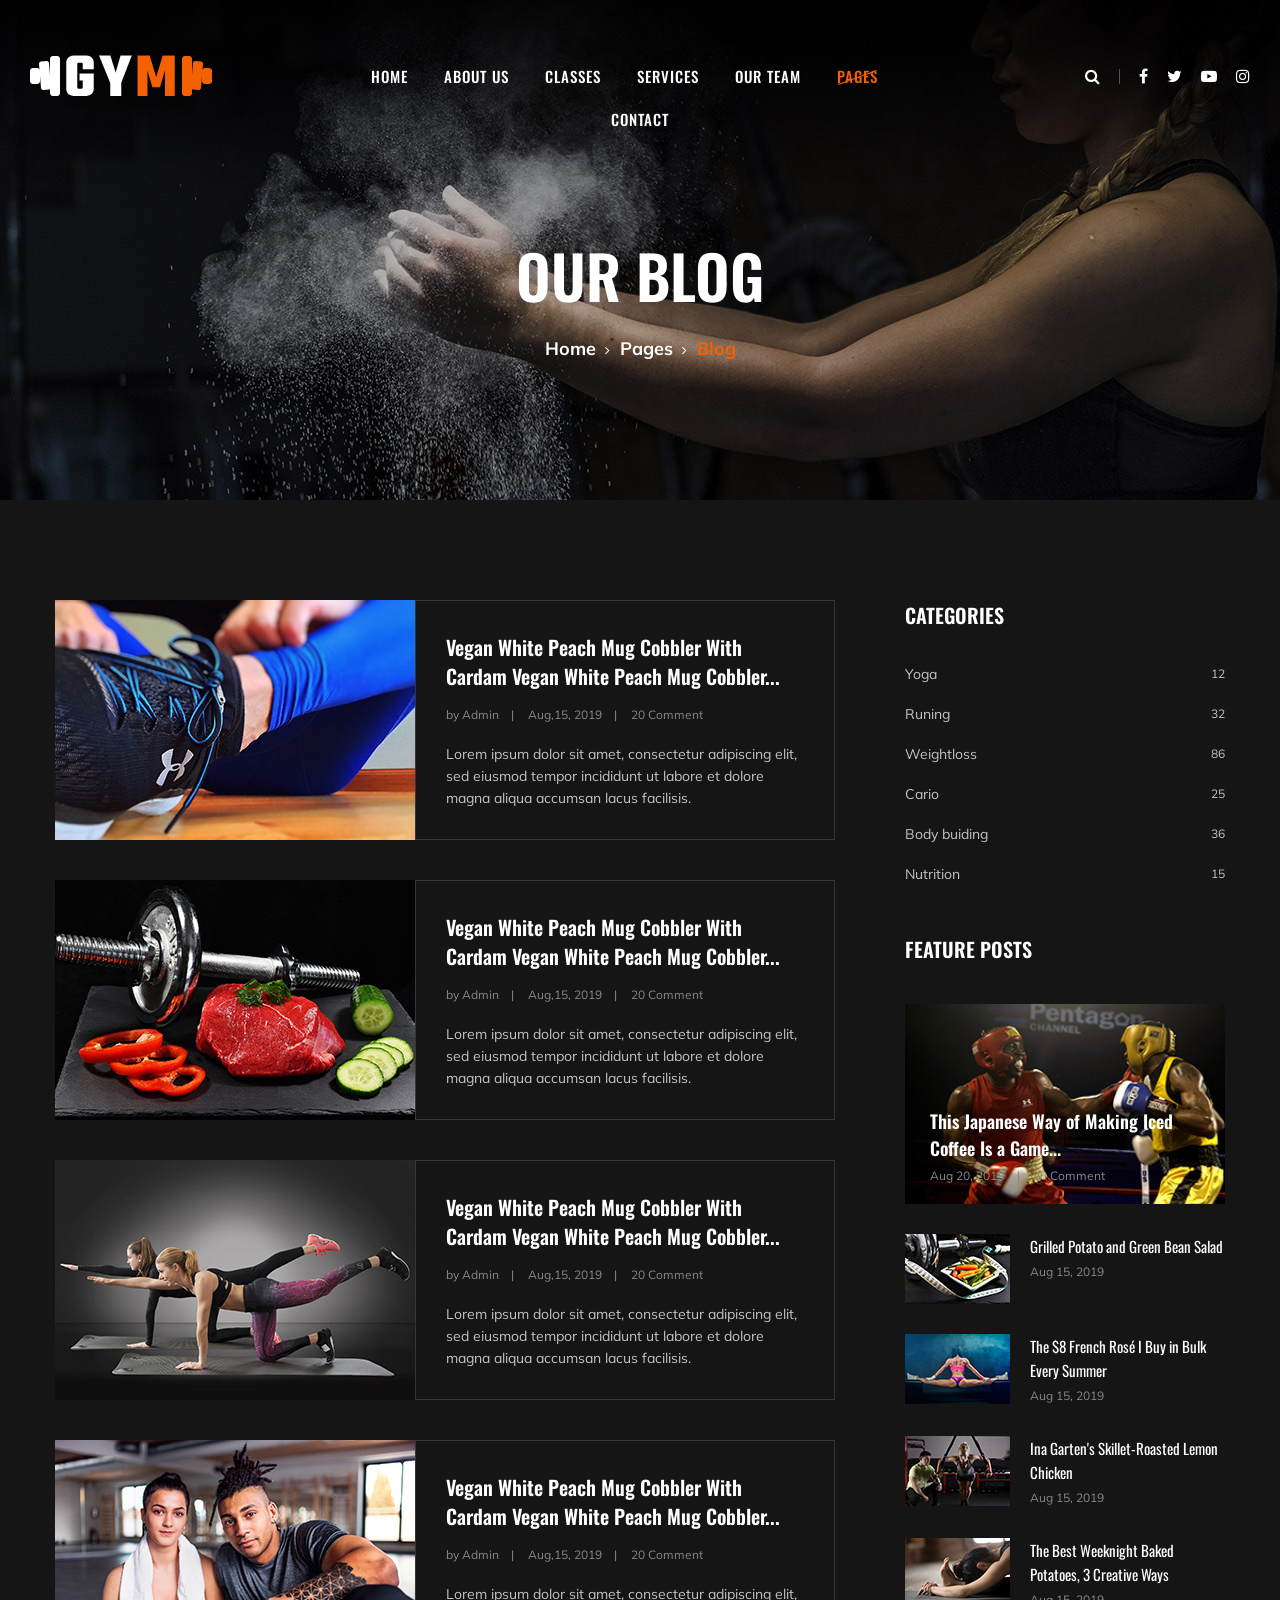
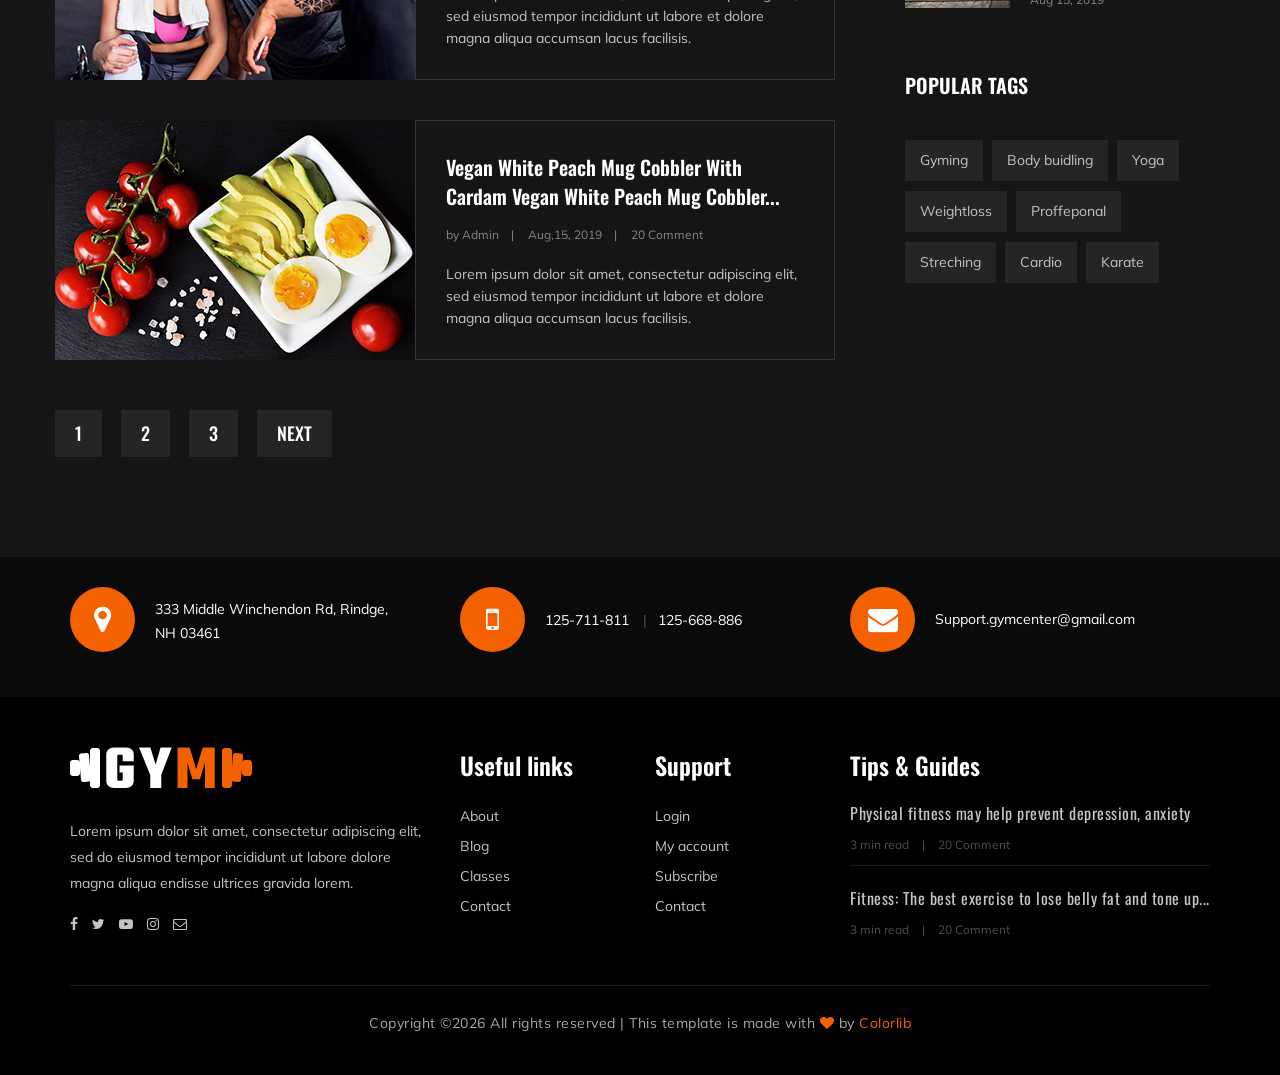
<file: blog.html>
<!DOCTYPE html>
<html lang="zxx">

<head>
    <meta charset="UTF-8">
    <meta name="description" content="Gym Template">
    <meta name="keywords" content="Gym, unica, creative, html">
    <meta name="viewport" content="width=device-width, initial-scale=1.0">
    <meta http-equiv="X-UA-Compatible" content="ie=edge">
    <title>Gym | Template</title>

    <!-- Google Font -->
    <link href="https://fonts.googleapis.com/css?family=Muli:300,400,500,600,700,800,900&display=swap" rel="stylesheet">
    <link href="https://fonts.googleapis.com/css?family=Oswald:300,400,500,600,700&display=swap" rel="stylesheet">

    <!-- Css Styles -->
    <link rel="stylesheet" href="css/bootstrap.min.css" type="text/css">
    <link rel="stylesheet" href="css/font-awesome.min.css" type="text/css">
    <link rel="stylesheet" href="css/flaticon.css" type="text/css">
    <link rel="stylesheet" href="css/owl.carousel.min.css" type="text/css">
    <link rel="stylesheet" href="css/barfiller.css" type="text/css">
    <link rel="stylesheet" href="css/magnific-popup.css" type="text/css">
    <link rel="stylesheet" href="css/slicknav.min.css" type="text/css">
    <link rel="stylesheet" href="css/style.css" type="text/css">
</head>

<body>
    <!-- Page Preloder -->
    <div id="preloder">
        <div class="loader"></div>
    </div>

    <!-- Offcanvas Menu Section Begin -->
    <div class="offcanvas-menu-overlay"></div>
    <div class="offcanvas-menu-wrapper">
        <div class="canvas-close">
            <i class="fa fa-close"></i>
        </div>
        <div class="canvas-search search-switch">
            <i class="fa fa-search"></i>
        </div>
        <nav class="canvas-menu mobile-menu">
            <ul>
                <li><a href="./index.html">Home</a></li>
                <li><a href="./about-us.html">About Us</a></li>
                <li><a href="./class-details.html">Classes</a></li>
                <li><a href="./services.html">Services</a></li>
                <li><a href="./team.html">Our Team</a></li>
                <li><a href="#">Pages</a>
                    <ul class="dropdown">
                        <li><a href="./about-us.html">About us</a></li>
                        <li><a href="./class-timetable.html">Classes timetable</a></li>
                        <li><a href="./bmi-calculator.html">Bmi calculate</a></li>
                        <li><a href="./team.html">Our team</a></li>
                        <li><a href="./gallery.html">Gallery</a></li>
                        <li><a href="./blog.html">Our blog</a></li>
                        <li><a href="./404.html">404</a></li>
                    </ul>
                </li>
                <li><a href="./contact.html">Contact</a></li>
            </ul>
        </nav>
        <div id="mobile-menu-wrap"></div>
        <div class="canvas-social">
            <a href="#"><i class="fa fa-facebook"></i></a>
            <a href="#"><i class="fa fa-twitter"></i></a>
            <a href="#"><i class="fa fa-youtube-play"></i></a>
            <a href="#"><i class="fa fa-instagram"></i></a>
        </div>
    </div>
    <!-- Offcanvas Menu Section End -->

    <!-- Header Section Begin -->
    <header class="header-section">
        <div class="container-fluid">
            <div class="row">
                <div class="col-lg-3">
                    <div class="logo">
                        <a href="./index.html">
                            <img src="img/logo.png" alt="">
                        </a>
                    </div>
                </div>
                <div class="col-lg-6">
                    <nav class="nav-menu">
                        <ul>
                            <li><a href="./index.html">Home</a></li>
                            <li><a href="./about-us.html">About Us</a></li>
                            <li><a href="./class-details.html">Classes</a></li>
                            <li><a href="./services.html">Services</a></li>
                            <li><a href="./team.html">Our Team</a></li>
                            <li class="active"><a href="#">Pages</a>
                                <ul class="dropdown">
                                    <li><a href="./about-us.html">About us</a></li>
                                    <li><a href="./class-timetable.html">Classes timetable</a></li>
                                    <li><a href="./bmi-calculator.html">Bmi calculate</a></li>
                                    <li><a href="./team.html">Our team</a></li>
                                    <li><a href="./gallery.html">Gallery</a></li>
                                    <li><a href="./blog.html">Our blog</a></li>
                                    <li><a href="./404.html">404</a></li>
                                </ul>
                            </li>
                            <li><a href="./contact.html">Contact</a></li>
                        </ul>
                    </nav>
                </div>
                <div class="col-lg-3">
                    <div class="top-option">
                        <div class="to-search search-switch">
                            <i class="fa fa-search"></i>
                        </div>
                        <div class="to-social">
                            <a href="#"><i class="fa fa-facebook"></i></a>
                            <a href="#"><i class="fa fa-twitter"></i></a>
                            <a href="#"><i class="fa fa-youtube-play"></i></a>
                            <a href="#"><i class="fa fa-instagram"></i></a>
                        </div>
                    </div>
                </div>
            </div>
            <div class="canvas-open">
                <i class="fa fa-bars"></i>
            </div>
        </div>
    </header>
    <!-- Header End -->

    <!-- Breadcrumb Section Begin -->
    <section class="breadcrumb-section set-bg" data-setbg="img/breadcrumb-bg.jpg">
        <div class="container">
            <div class="row">
                <div class="col-lg-12 text-center">
                    <div class="breadcrumb-text">
                        <h2>Our Blog</h2>
                        <div class="bt-option">
                            <a href="./index.html">Home</a>
                            <a href="#">Pages</a>
                            <span>Blog</span>
                        </div>
                    </div>
                </div>
            </div>
        </div>
    </section>
    <!-- Breadcrumb Section End -->

    <!-- Blog Section Begin -->
    <section class="blog-section spad">
        <div class="container">
            <div class="row">
                <div class="col-lg-8 p-0">
                    <div class="blog-item">
                        <div class="bi-pic">
                            <img src="img/blog/blog-1.jpg" alt="">
                        </div>
                        <div class="bi-text">
                            <h5><a href="./blog-details.html">Vegan White Peach Mug Cobbler With Cardam Vegan White Peach Mug
                                    Cobbler...</a></h5>
                            <ul>
                                <li>by Admin</li>
                                <li>Aug,15, 2019</li>
                                <li>20 Comment</li>
                            </ul>
                            <p>Lorem ipsum dolor sit amet, consectetur adipiscing elit, sed eiusmod tempor incididunt ut
                                labore et dolore magna aliqua accumsan lacus facilisis.</p>
                        </div>
                    </div>
                    <div class="blog-item">
                        <div class="bi-pic">
                            <img src="img/blog/blog-2.jpg" alt="">
                        </div>
                        <div class="bi-text">
                            <h5><a href="./blog-details.html">Vegan White Peach Mug Cobbler With Cardam Vegan White Peach Mug
                                    Cobbler...</a></h5>
                            <ul>
                                <li>by Admin</li>
                                <li>Aug,15, 2019</li>
                                <li>20 Comment</li>
                            </ul>
                            <p>Lorem ipsum dolor sit amet, consectetur adipiscing elit, sed eiusmod tempor incididunt ut
                                labore et dolore magna aliqua accumsan lacus facilisis.</p>
                        </div>
                    </div>
                    <div class="blog-item">
                        <div class="bi-pic">
                            <img src="img/blog/blog-3.jpg" alt="">
                        </div>
                        <div class="bi-text">
                            <h5><a href="./blog-details.html">Vegan White Peach Mug Cobbler With Cardam Vegan White Peach Mug
                                    Cobbler...</a></h5>
                            <ul>
                                <li>by Admin</li>
                                <li>Aug,15, 2019</li>
                                <li>20 Comment</li>
                            </ul>
                            <p>Lorem ipsum dolor sit amet, consectetur adipiscing elit, sed eiusmod tempor incididunt ut
                                labore et dolore magna aliqua accumsan lacus facilisis.</p>
                        </div>
                    </div>
                    <div class="blog-item">
                        <div class="bi-pic">
                            <img src="img/blog/blog-4.jpg" alt="">
                        </div>
                        <div class="bi-text">
                            <h5><a href="./blog-details.html">Vegan White Peach Mug Cobbler With Cardam Vegan White Peach Mug
                                    Cobbler...</a></h5>
                            <ul>
                                <li>by Admin</li>
                                <li>Aug,15, 2019</li>
                                <li>20 Comment</li>
                            </ul>
                            <p>Lorem ipsum dolor sit amet, consectetur adipiscing elit, sed eiusmod tempor incididunt ut
                                labore et dolore magna aliqua accumsan lacus facilisis.</p>
                        </div>
                    </div>
                    <div class="blog-item">
                        <div class="bi-pic">
                            <img src="img/blog/blog-5.jpg" alt="">
                        </div>
                        <div class="bi-text">
                            <h5><a href="./blog-details.html">Vegan White Peach Mug Cobbler With Cardam Vegan White Peach Mug
                                    Cobbler...</a></h5>
                            <ul>
                                <li>by Admin</li>
                                <li>Aug,15, 2019</li>
                                <li>20 Comment</li>
                            </ul>
                            <p>Lorem ipsum dolor sit amet, consectetur adipiscing elit, sed eiusmod tempor incididunt ut
                                labore et dolore magna aliqua accumsan lacus facilisis.</p>
                        </div>
                    </div>
                    <div class="blog-pagination">
                        <a href="#">1</a>
                        <a href="#">2</a>
                        <a href="#">3</a>
                        <a href="#">Next</a>
                    </div>
                </div>
                <div class="col-lg-4 col-md-8 p-0">
                    <div class="sidebar-option">
                        <div class="so-categories">
                            <h5 class="title">Categories</h5>
                            <ul>
                                <li><a href="#">Yoga <span>12</span></a></li>
                                <li><a href="#">Runing <span>32</span></a></li>
                                <li><a href="#">Weightloss <span>86</span></a></li>
                                <li><a href="#">Cario <span>25</span></a></li>
                                <li><a href="#">Body buiding <span>36</span></a></li>
                                <li><a href="#">Nutrition <span>15</span></a></li>
                            </ul>
                        </div>
                        <div class="so-latest">
                            <h5 class="title">Feature posts</h5>
                            <div class="latest-large set-bg" data-setbg="img/letest-blog/latest-1.jpg">
                                <div class="ll-text">
                                    <h5><a href="./blog-details.html">This Japanese Way of Making Iced Coffee Is a Game...</a></h5>
                                    <ul>
                                        <li>Aug 20, 2019</li>
                                        <li>20 Comment</li>
                                    </ul>
                                </div>
                            </div>
                            <div class="latest-item">
                                <div class="li-pic">
                                    <img src="img/letest-blog/latest-2.jpg" alt="">
                                </div>
                                <div class="li-text">
                                    <h6><a href="./blog-details.html">Grilled Potato and Green Bean Salad</a></h6>
                                    <span class="li-time">Aug 15, 2019</span>
                                </div>
                            </div>
                            <div class="latest-item">
                                <div class="li-pic">
                                    <img src="img/letest-blog/latest-3.jpg" alt="">
                                </div>
                                <div class="li-text">
                                    <h6><a href="./blog-details.html">The $8 French Rosé I Buy in Bulk Every Summer</a></h6>
                                    <span class="li-time">Aug 15, 2019</span>
                                </div>
                            </div>
                            <div class="latest-item">
                                <div class="li-pic">
                                    <img src="img/letest-blog/latest-4.jpg" alt="">
                                </div>
                                <div class="li-text">
                                    <h6><a href="./blog-details.html">Ina Garten's Skillet-Roasted Lemon Chicken</a></h6>
                                    <span class="li-time">Aug 15, 2019</span>
                                </div>
                            </div>
                            <div class="latest-item">
                                <div class="li-pic">
                                    <img src="img/letest-blog/latest-5.jpg" alt="">
                                </div>
                                <div class="li-text">
                                    <h6><a href="./blog-details.html">The Best Weeknight Baked Potatoes, 3 Creative Ways</a></h6>
                                    <span class="li-time">Aug 15, 2019</span>
                                </div>
                            </div>
                        </div>
                        <div class="so-tags">
                            <h5 class="title">Popular tags</h5>
                            <a href="#">Gyming</a>
                            <a href="#">Body buidling</a>
                            <a href="#">Yoga</a>
                            <a href="#">Weightloss</a>
                            <a href="#">Proffeponal</a>
                            <a href="#">Streching</a>
                            <a href="#">Cardio</a>
                            <a href="#">Karate</a>
                        </div>
                    </div>
                </div>
            </div>
        </div>
    </section>
    <!-- Blog Section End -->

    <!-- Get In Touch Section Begin -->
    <div class="gettouch-section">
        <div class="container">
            <div class="row">
                <div class="col-md-4">
                    <div class="gt-text">
                        <i class="fa fa-map-marker"></i>
                        <p>333 Middle Winchendon Rd, Rindge,<br/> NH 03461</p>
                    </div>
                </div>
                <div class="col-md-4">
                    <div class="gt-text">
                        <i class="fa fa-mobile"></i>
                        <ul>
                            <li>125-711-811</li>
                            <li>125-668-886</li>
                        </ul>
                    </div>
                </div>
                <div class="col-md-4">
                    <div class="gt-text email">
                        <i class="fa fa-envelope"></i>
                        <p>Support.gymcenter@gmail.com</p>
                    </div>
                </div>
            </div>
        </div>
    </div>
    <!-- Get In Touch Section End -->

    <!-- Footer Section Begin -->
    <section class="footer-section">
        <div class="container">
            <div class="row">
                <div class="col-lg-4">
                    <div class="fs-about">
                        <div class="fa-logo">
                            <a href="#"><img src="img/logo.png" alt=""></a>
                        </div>
                        <p>Lorem ipsum dolor sit amet, consectetur adipiscing elit, sed do eiusmod tempor incididunt ut
                            labore dolore magna aliqua endisse ultrices gravida lorem.</p>
                        <div class="fa-social">
                            <a href="#"><i class="fa fa-facebook"></i></a>
                            <a href="#"><i class="fa fa-twitter"></i></a>
                            <a href="#"><i class="fa fa-youtube-play"></i></a>
                            <a href="#"><i class="fa fa-instagram"></i></a>
                            <a href="#"><i class="fa  fa-envelope-o"></i></a>
                        </div>
                    </div>
                </div>
                <div class="col-lg-2 col-md-3 col-sm-6">
                    <div class="fs-widget">
                        <h4>Useful links</h4>
                        <ul>
                            <li><a href="#">About</a></li>
                            <li><a href="#">Blog</a></li>
                            <li><a href="#">Classes</a></li>
                            <li><a href="#">Contact</a></li>
                        </ul>
                    </div>
                </div>
                <div class="col-lg-2 col-md-3 col-sm-6">
                    <div class="fs-widget">
                        <h4>Support</h4>
                        <ul>
                            <li><a href="#">Login</a></li>
                            <li><a href="#">My account</a></li>
                            <li><a href="#">Subscribe</a></li>
                            <li><a href="#">Contact</a></li>
                        </ul>
                    </div>
                </div>
                <div class="col-lg-4 col-md-6">
                    <div class="fs-widget">
                        <h4>Tips & Guides</h4>
                        <div class="fw-recent">
                            <h6><a href="./blog-details.html">Physical fitness may help prevent depression, anxiety</a></h6>
                            <ul>
                                <li>3 min read</li>
                                <li>20 Comment</li>
                            </ul>
                        </div>
                        <div class="fw-recent">
                            <h6><a href="./blog-details.html">Fitness: The best exercise to lose belly fat and tone up...</a></h6>
                            <ul>
                                <li>3 min read</li>
                                <li>20 Comment</li>
                            </ul>
                        </div>
                    </div>
                </div>
            </div>
            <div class="row">
                <div class="col-lg-12 text-center">
                    <div class="copyright-text">
                        <p><!-- Link back to Colorlib can't be removed. Template is licensed under CC BY 3.0. -->
  Copyright &copy;<script>document.write(new Date().getFullYear());</script> All rights reserved | This template is made with <i class="fa fa-heart" aria-hidden="true"></i> by <a href="https://colorlib.com" target="_blank">Colorlib</a>
  <!-- Link back to Colorlib can't be removed. Template is licensed under CC BY 3.0. --></p>
                    </div>
                </div>
            </div>
        </div>
    </section>
    <!-- Footer Section End -->

    <!-- Search model Begin -->
    <div class="search-model">
        <div class="h-100 d-flex align-items-center justify-content-center">
            <div class="search-close-switch">+</div>
            <form class="search-model-form">
                <input type="text" id="search-input" placeholder="Search here.....">
            </form>
        </div>
    </div>
    <!-- Search model end -->

    <!-- Js Plugins -->
    <script src="js/jquery-3.3.1.min.js"></script>
    <script src="js/bootstrap.min.js"></script>
    <script src="js/jquery.magnific-popup.min.js"></script>
    <script src="js/masonry.pkgd.min.js"></script>
    <script src="js/jquery.barfiller.js"></script>
    <script src="js/jquery.slicknav.js"></script>
    <script src="js/owl.carousel.min.js"></script>
    <script src="js/main.js"></script>



</body>

</html>
</file>
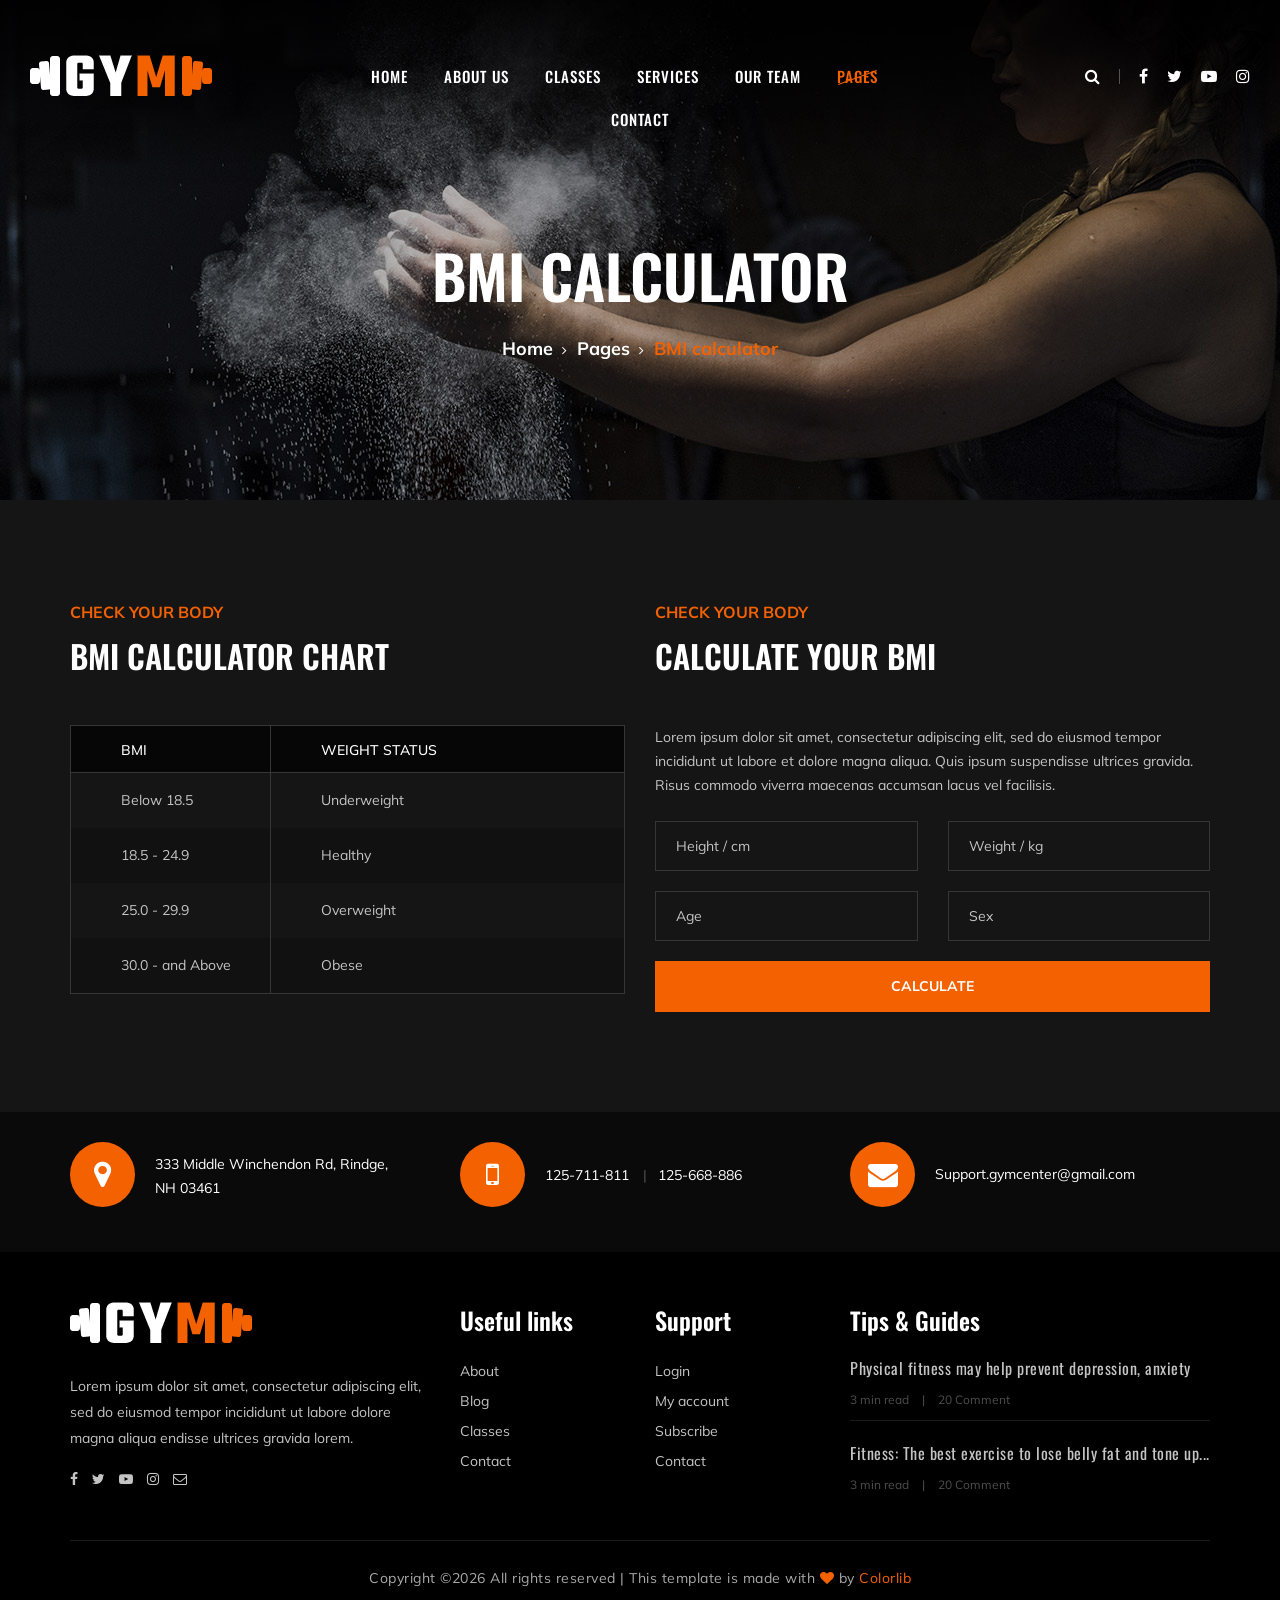
<file: bmi-calculator.html>
<!DOCTYPE html>
<html lang="zxx">

<head>
    <meta charset="UTF-8">
    <meta name="description" content="Gym Template">
    <meta name="keywords" content="Gym, unica, creative, html">
    <meta name="viewport" content="width=device-width, initial-scale=1.0">
    <meta http-equiv="X-UA-Compatible" content="ie=edge">
    <title>Gym | Template</title>

    <!-- Google Font -->
    <link href="https://fonts.googleapis.com/css?family=Muli:300,400,500,600,700,800,900&display=swap" rel="stylesheet">
    <link href="https://fonts.googleapis.com/css?family=Oswald:300,400,500,600,700&display=swap" rel="stylesheet">

    <!-- Css Styles -->
    <link rel="stylesheet" href="css/bootstrap.min.css" type="text/css">
    <link rel="stylesheet" href="css/font-awesome.min.css" type="text/css">
    <link rel="stylesheet" href="css/flaticon.css" type="text/css">
    <link rel="stylesheet" href="css/owl.carousel.min.css" type="text/css">
    <link rel="stylesheet" href="css/barfiller.css" type="text/css">
    <link rel="stylesheet" href="css/magnific-popup.css" type="text/css">
    <link rel="stylesheet" href="css/slicknav.min.css" type="text/css">
    <link rel="stylesheet" href="css/style.css" type="text/css">
</head>

<body>
    <!-- Page Preloder -->
    <div id="preloder">
        <div class="loader"></div>
    </div>

    <!-- Offcanvas Menu Section Begin -->
    <div class="offcanvas-menu-overlay"></div>
    <div class="offcanvas-menu-wrapper">
        <div class="canvas-close">
            <i class="fa fa-close"></i>
        </div>
        <div class="canvas-search search-switch">
            <i class="fa fa-search"></i>
        </div>
        <nav class="canvas-menu mobile-menu">
            <ul>
                <li><a href="./index.html">Home</a></li>
                <li><a href="./about-us.html">About Us</a></li>
                <li><a href="./class-details.html">Classes</a></li>
                <li><a href="./services.html">Services</a></li>
                <li><a href="./team.html">Our Team</a></li>
                <li><a href="#">Pages</a>
                    <ul class="dropdown">
                        <li><a href="./about-us.html">About us</a></li>
                        <li><a href="./class-timetable.html">Classes timetable</a></li>
                        <li><a href="./bmi-calculator.html">Bmi calculate</a></li>
                        <li><a href="./team.html">Our team</a></li>
                        <li><a href="./gallery.html">Gallery</a></li>
                        <li><a href="./blog.html">Our blog</a></li>
                        <li><a href="./404.html">404</a></li>
                    </ul>
                </li>
                <li><a href="./contact.html">Contact</a></li>
            </ul>
        </nav>
        <div id="mobile-menu-wrap"></div>
        <div class="canvas-social">
            <a href="#"><i class="fa fa-facebook"></i></a>
            <a href="#"><i class="fa fa-twitter"></i></a>
            <a href="#"><i class="fa fa-youtube-play"></i></a>
            <a href="#"><i class="fa fa-instagram"></i></a>
        </div>
    </div>
    <!-- Offcanvas Menu Section End -->

    <!-- Header Section Begin -->
    <header class="header-section">
        <div class="container-fluid">
            <div class="row">
                <div class="col-lg-3">
                    <div class="logo">
                        <a href="./index.html">
                            <img src="img/logo.png" alt="">
                        </a>
                    </div>
                </div>
                <div class="col-lg-6">
                    <nav class="nav-menu">
                        <ul>
                            <li><a href="./index.html">Home</a></li>
                            <li><a href="./about-us.html">About Us</a></li>
                            <li><a href="./class-details.html">Classes</a></li>
                            <li><a href="./services.html">Services</a></li>
                            <li><a href="./team.html">Our Team</a></li>
                            <li class="active"><a href="#">Pages</a>
                                <ul class="dropdown">
                                    <li><a href="./about-us.html">About us</a></li>
                                    <li><a href="./class-timetable.html">Classes timetable</a></li>
                                    <li><a href="./bmi-calculator.html">Bmi calculate</a></li>
                                    <li><a href="./team.html">Our team</a></li>
                                    <li><a href="./gallery.html">Gallery</a></li>
                                    <li><a href="./blog.html">Our blog</a></li>
                                    <li><a href="./404.html">404</a></li>
                                </ul>
                            </li>
                            <li><a href="./contact.html">Contact</a></li>
                        </ul>
                    </nav>
                </div>
                <div class="col-lg-3">
                    <div class="top-option">
                        <div class="to-search search-switch">
                            <i class="fa fa-search"></i>
                        </div>
                        <div class="to-social">
                            <a href="#"><i class="fa fa-facebook"></i></a>
                            <a href="#"><i class="fa fa-twitter"></i></a>
                            <a href="#"><i class="fa fa-youtube-play"></i></a>
                            <a href="#"><i class="fa fa-instagram"></i></a>
                        </div>
                    </div>
                </div>
            </div>
            <div class="canvas-open">
                <i class="fa fa-bars"></i>
            </div>
        </div>
    </header>
    <!-- Header End -->

    <!-- Breadcrumb Section Begin -->
    <section class="breadcrumb-section set-bg" data-setbg="img/breadcrumb-bg.jpg">
        <div class="container">
            <div class="row">
                <div class="col-lg-12 text-center">
                    <div class="breadcrumb-text">
                        <h2>BMI calculator</h2>
                        <div class="bt-option">
                            <a href="./index.html">Home</a>
                            <a href="#">Pages</a>
                            <span>BMI calculator</span>
                        </div>
                    </div>
                </div>
            </div>
        </div>
    </section>
    <!-- Breadcrumb Section End -->

    <!-- BMI Calculator Section Begin -->
    <section class="bmi-calculator-section spad">
        <div class="container">
            <div class="row">
                <div class="col-lg-6">
                    <div class="section-title chart-title">
                        <span>check your body</span>
                        <h2>BMI CALCULATOR CHART</h2>
                    </div>
                    <div class="chart-table">
                        <table>
                            <thead>
                                <tr>
                                    <th>Bmi</th>
                                    <th>WEIGHT STATUS</th>
                                </tr>
                            </thead>
                            <tbody>
                                <tr>
                                    <td class="point">Below 18.5</td>
                                    <td>Underweight</td>
                                </tr>
                                <tr>
                                    <td class="point">18.5 - 24.9</td>
                                    <td>Healthy</td>
                                </tr>
                                <tr>
                                    <td class="point">25.0 - 29.9</td>
                                    <td>Overweight</td>
                                </tr>
                                <tr>
                                    <td class="point">30.0 - and Above</td>
                                    <td>Obese</td>
                                </tr>
                            </tbody>
                        </table>
                    </div>
                </div>
                <div class="col-lg-6">
                    <div class="section-title chart-calculate-title">
                        <span>check your body</span>
                        <h2>CALCULATE YOUR BMI</h2>
                    </div>
                    <div class="chart-calculate-form">
                        <p>Lorem ipsum dolor sit amet, consectetur adipiscing elit, sed do eiusmod tempor incididunt ut
                            labore et dolore magna aliqua. Quis ipsum suspendisse ultrices gravida. Risus commodo
                            viverra maecenas accumsan lacus vel facilisis.</p>
                        <form action="#">
                            <div class="row">
                                <div class="col-sm-6">
                                    <input type="text" placeholder="Height / cm">
                                </div>
                                <div class="col-sm-6">
                                    <input type="text" placeholder="Weight / kg">
                                </div>
                                <div class="col-sm-6">
                                    <input type="text" placeholder="Age">
                                </div>
                                <div class="col-sm-6">
                                    <input type="text" placeholder="Sex">
                                </div>
                                <div class="col-lg-12">
                                    <button type="submit">Calculate</button>
                                </div>
                            </div>
                        </form>
                    </div>
                </div>
            </div>
        </div>
    </section>
    <!-- BMI Calculator Section End -->

    <!-- Get In Touch Section Begin -->
    <div class="gettouch-section">
        <div class="container">
            <div class="row">
                <div class="col-md-4">
                    <div class="gt-text">
                        <i class="fa fa-map-marker"></i>
                        <p>333 Middle Winchendon Rd, Rindge,<br/> NH 03461</p>
                    </div>
                </div>
                <div class="col-md-4">
                    <div class="gt-text">
                        <i class="fa fa-mobile"></i>
                        <ul>
                            <li>125-711-811</li>
                            <li>125-668-886</li>
                        </ul>
                    </div>
                </div>
                <div class="col-md-4">
                    <div class="gt-text email">
                        <i class="fa fa-envelope"></i>
                        <p>Support.gymcenter@gmail.com</p>
                    </div>
                </div>
            </div>
        </div>
    </div>
    <!-- Get In Touch Section End -->

    <!-- Footer Section Begin -->
    <section class="footer-section">
        <div class="container">
            <div class="row">
                <div class="col-lg-4">
                    <div class="fs-about">
                        <div class="fa-logo">
                            <a href="#"><img src="img/logo.png" alt=""></a>
                        </div>
                        <p>Lorem ipsum dolor sit amet, consectetur adipiscing elit, sed do eiusmod tempor incididunt ut
                            labore dolore magna aliqua endisse ultrices gravida lorem.</p>
                        <div class="fa-social">
                            <a href="#"><i class="fa fa-facebook"></i></a>
                            <a href="#"><i class="fa fa-twitter"></i></a>
                            <a href="#"><i class="fa fa-youtube-play"></i></a>
                            <a href="#"><i class="fa fa-instagram"></i></a>
                            <a href="#"><i class="fa  fa-envelope-o"></i></a>
                        </div>
                    </div>
                </div>
                <div class="col-lg-2 col-md-3 col-sm-6">
                    <div class="fs-widget">
                        <h4>Useful links</h4>
                        <ul>
                            <li><a href="#">About</a></li>
                            <li><a href="#">Blog</a></li>
                            <li><a href="#">Classes</a></li>
                            <li><a href="#">Contact</a></li>
                        </ul>
                    </div>
                </div>
                <div class="col-lg-2 col-md-3 col-sm-6">
                    <div class="fs-widget">
                        <h4>Support</h4>
                        <ul>
                            <li><a href="#">Login</a></li>
                            <li><a href="#">My account</a></li>
                            <li><a href="#">Subscribe</a></li>
                            <li><a href="#">Contact</a></li>
                        </ul>
                    </div>
                </div>
                <div class="col-lg-4 col-md-6">
                    <div class="fs-widget">
                        <h4>Tips & Guides</h4>
                        <div class="fw-recent">
                            <h6><a href="#">Physical fitness may help prevent depression, anxiety</a></h6>
                            <ul>
                                <li>3 min read</li>
                                <li>20 Comment</li>
                            </ul>
                        </div>
                        <div class="fw-recent">
                            <h6><a href="#">Fitness: The best exercise to lose belly fat and tone up...</a></h6>
                            <ul>
                                <li>3 min read</li>
                                <li>20 Comment</li>
                            </ul>
                        </div>
                    </div>
                </div>
            </div>
            <div class="row">
                <div class="col-lg-12 text-center">
                    <div class="copyright-text">
                        <p><!-- Link back to Colorlib can't be removed. Template is licensed under CC BY 3.0. -->
  Copyright &copy;<script>document.write(new Date().getFullYear());</script> All rights reserved | This template is made with <i class="fa fa-heart" aria-hidden="true"></i> by <a href="https://colorlib.com" target="_blank">Colorlib</a>
  <!-- Link back to Colorlib can't be removed. Template is licensed under CC BY 3.0. --></p>
                    </div>
                </div>
            </div>
        </div>
    </section>
    <!-- Footer Section End -->

    <!-- Search model Begin -->
    <div class="search-model">
        <div class="h-100 d-flex align-items-center justify-content-center">
            <div class="search-close-switch">+</div>
            <form class="search-model-form">
                <input type="text" id="search-input" placeholder="Search here.....">
            </form>
        </div>
    </div>
    <!-- Search model end -->

    <!-- Js Plugins -->
    <script src="js/jquery-3.3.1.min.js"></script>
    <script src="js/bootstrap.min.js"></script>
    <script src="js/jquery.magnific-popup.min.js"></script>
    <script src="js/masonry.pkgd.min.js"></script>
    <script src="js/jquery.barfiller.js"></script>
    <script src="js/jquery.slicknav.js"></script>
    <script src="js/owl.carousel.min.js"></script>
    <script src="js/main.js"></script>



</body>

</html>
</file>
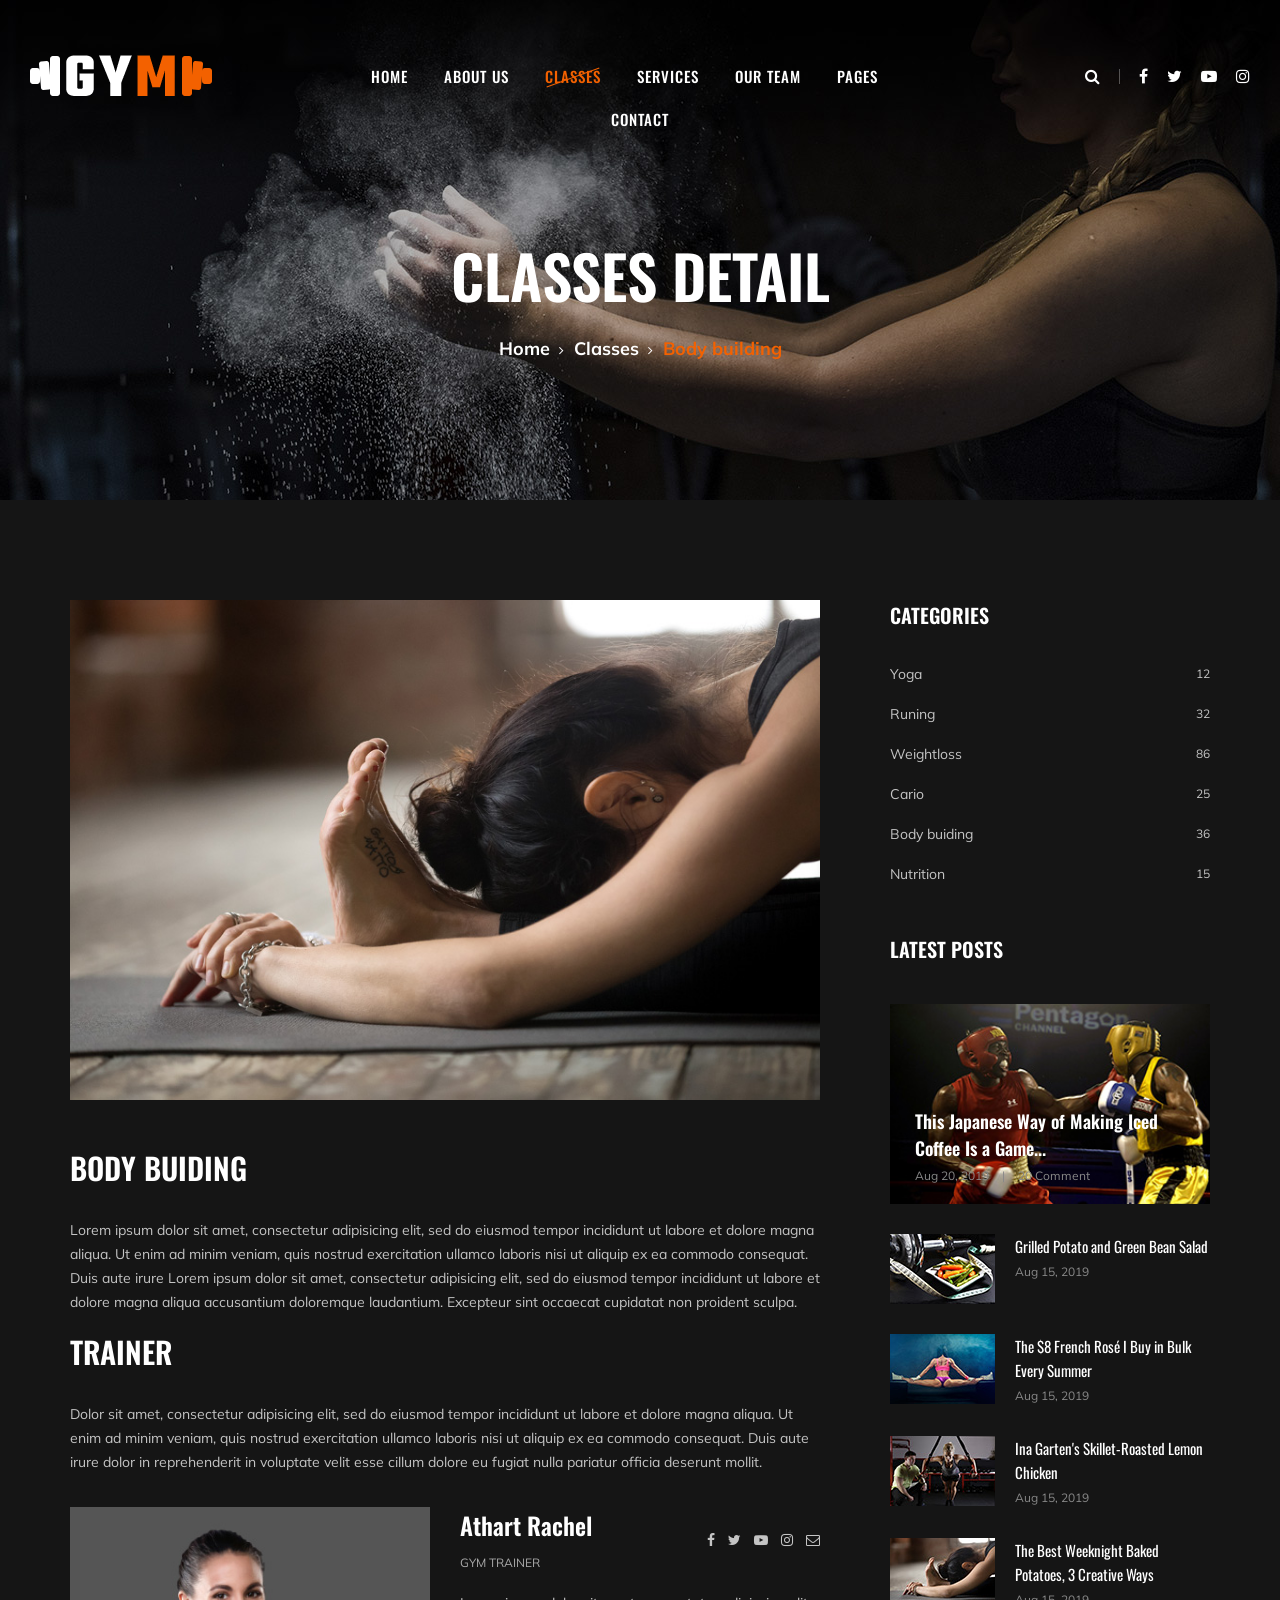
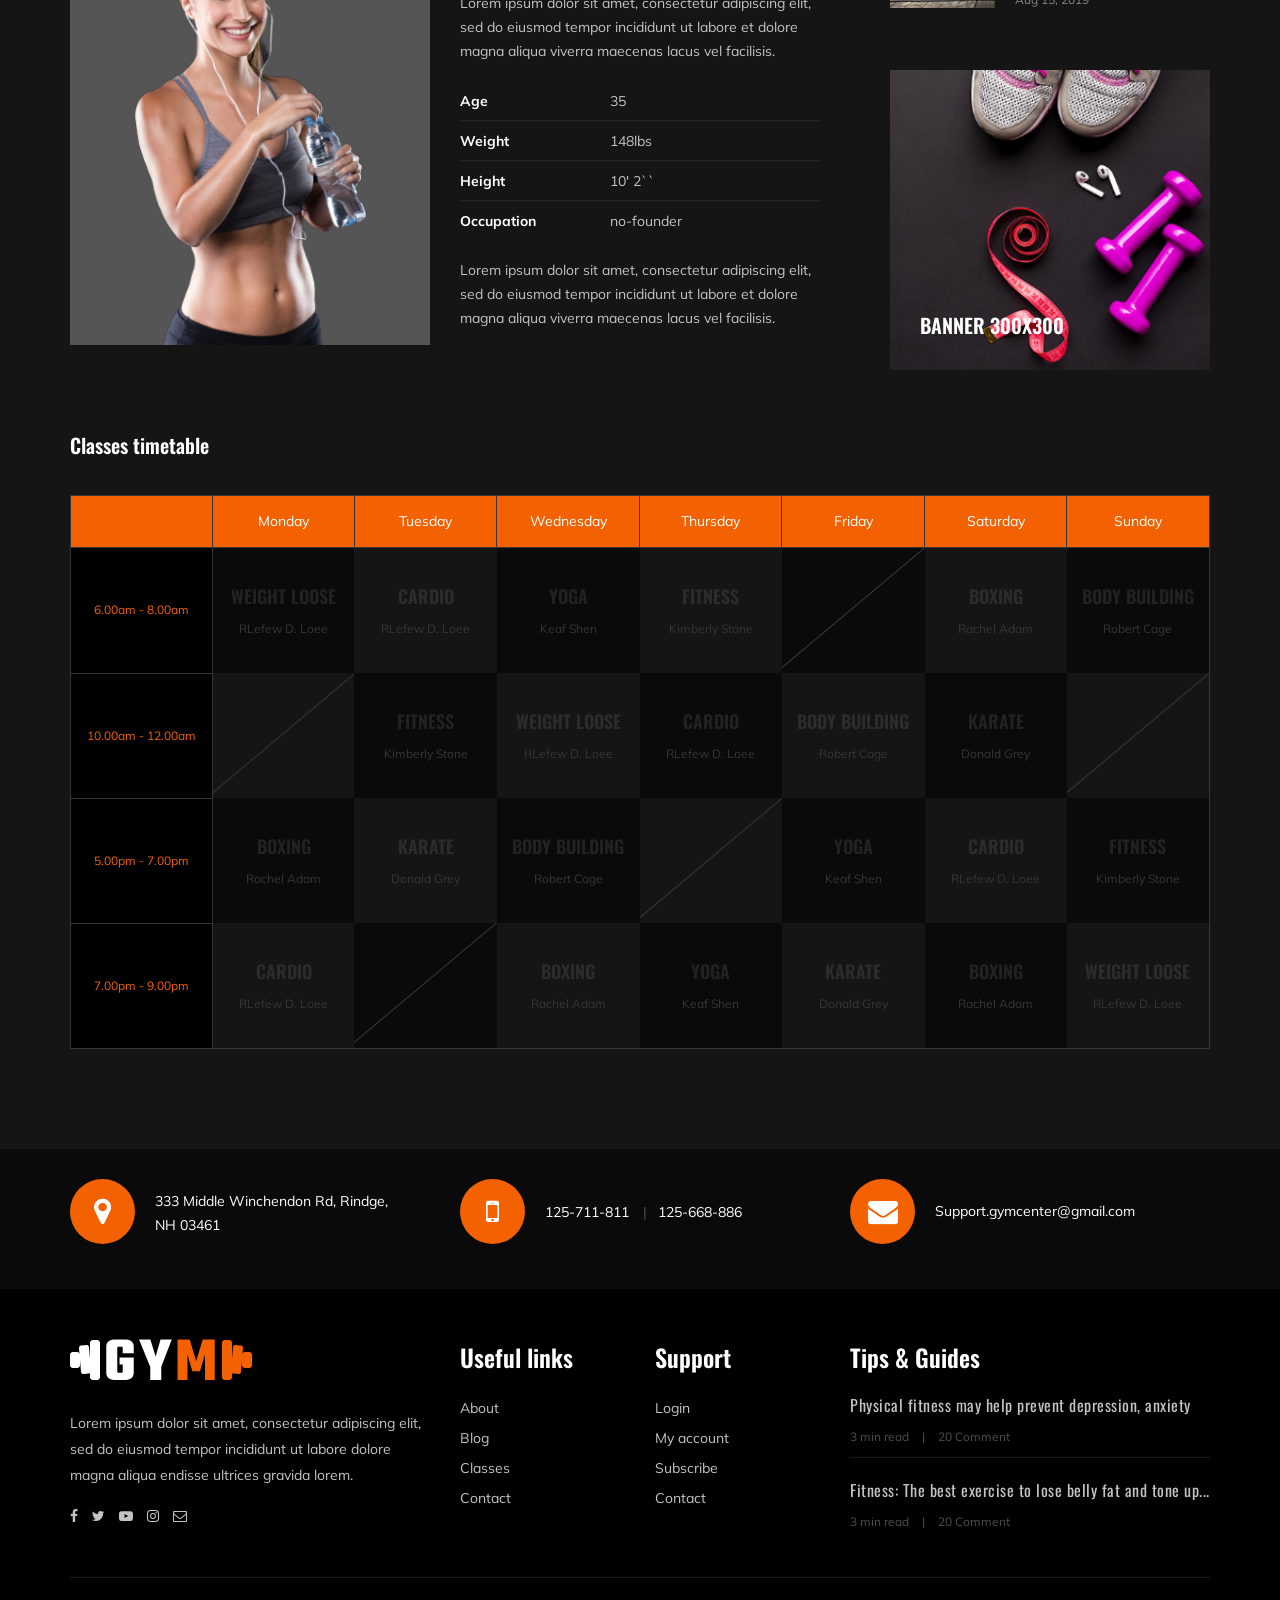
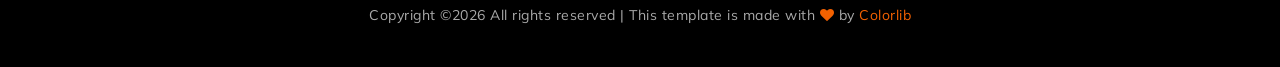
<file: class-details.html>
<!DOCTYPE html>
<html lang="zxx">

<head>
    <meta charset="UTF-8">
    <meta name="description" content="Gym Template">
    <meta name="keywords" content="Gym, unica, creative, html">
    <meta name="viewport" content="width=device-width, initial-scale=1.0">
    <meta http-equiv="X-UA-Compatible" content="ie=edge">
    <title>Gym | Template</title>

    <!-- Google Font -->
    <link href="https://fonts.googleapis.com/css?family=Muli:300,400,500,600,700,800,900&display=swap" rel="stylesheet">
    <link href="https://fonts.googleapis.com/css?family=Oswald:300,400,500,600,700&display=swap" rel="stylesheet">

    <!-- Css Styles -->
    <link rel="stylesheet" href="css/bootstrap.min.css" type="text/css">
    <link rel="stylesheet" href="css/font-awesome.min.css" type="text/css">
    <link rel="stylesheet" href="css/flaticon.css" type="text/css">
    <link rel="stylesheet" href="css/owl.carousel.min.css" type="text/css">
    <link rel="stylesheet" href="css/barfiller.css" type="text/css">
    <link rel="stylesheet" href="css/magnific-popup.css" type="text/css">
    <link rel="stylesheet" href="css/slicknav.min.css" type="text/css">
    <link rel="stylesheet" href="css/style.css" type="text/css">
</head>

<body>
    <!-- Page Preloder -->
    <div id="preloder">
        <div class="loader"></div>
    </div>

    <!-- Offcanvas Menu Section Begin -->
    <div class="offcanvas-menu-overlay"></div>
    <div class="offcanvas-menu-wrapper">
        <div class="canvas-close">
            <i class="fa fa-close"></i>
        </div>
        <div class="canvas-search search-switch">
            <i class="fa fa-search"></i>
        </div>
        <nav class="canvas-menu mobile-menu">
            <ul>
                <li><a href="./index.html">Home</a></li>
                <li><a href="./about-us.html">About Us</a></li>
                <li><a href="./class-details.html">Classes</a></li>
                <li><a href="./services.html">Services</a></li>
                <li><a href="./team.html">Our Team</a></li>
                <li><a href="#">Pages</a>
                    <ul class="dropdown">
                        <li><a href="./about-us.html">About us</a></li>
                        <li><a href="./class-timetable.html">Classes timetable</a></li>
                        <li><a href="./bmi-calculator.html">Bmi calculate</a></li>
                        <li><a href="./team.html">Our team</a></li>
                        <li><a href="./gallery.html">Gallery</a></li>
                        <li><a href="./blog.html">Our blog</a></li>
                        <li><a href="./404.html">404</a></li>
                    </ul>
                </li>
                <li><a href="./contact.html">Contact</a></li>
            </ul>
        </nav>
        <div id="mobile-menu-wrap"></div>
        <div class="canvas-social">
            <a href="#"><i class="fa fa-facebook"></i></a>
            <a href="#"><i class="fa fa-twitter"></i></a>
            <a href="#"><i class="fa fa-youtube-play"></i></a>
            <a href="#"><i class="fa fa-instagram"></i></a>
        </div>
    </div>
    <!-- Offcanvas Menu Section End -->

    <!-- Header Section Begin -->
    <header class="header-section">
        <div class="container-fluid">
            <div class="row">
                <div class="col-lg-3">
                    <div class="logo">
                        <a href="./index.html">
                            <img src="img/logo.png" alt="">
                        </a>
                    </div>
                </div>
                <div class="col-lg-6">
                    <nav class="nav-menu">
                        <ul>
                            <li><a href="./index.html">Home</a></li>
                            <li><a href="./about-us.html">About Us</a></li>
                            <li class="active"><a href="./class-details.html">Classes</a></li>
                            <li><a href="./services.html">Services</a></li>
                            <li><a href="./team.html">Our Team</a></li>
                            <li><a href="#">Pages</a>
                                <ul class="dropdown">
                                    <li><a href="./about-us.html">About us</a></li>
                                    <li><a href="./class-timetable.html">Classes timetable</a></li>
                                    <li><a href="./bmi-calculator.html">Bmi calculate</a></li>
                                    <li><a href="./team.html">Our team</a></li>
                                    <li><a href="./gallery.html">Gallery</a></li>
                                    <li><a href="./blog.html">Our blog</a></li>
                                    <li><a href="./404.html">404</a></li>
                                </ul>
                            </li>
                            <li><a href="./contact.html">Contact</a></li>
                        </ul>
                    </nav>
                </div>
                <div class="col-lg-3">
                    <div class="top-option">
                        <div class="to-search search-switch">
                            <i class="fa fa-search"></i>
                        </div>
                        <div class="to-social">
                            <a href="#"><i class="fa fa-facebook"></i></a>
                            <a href="#"><i class="fa fa-twitter"></i></a>
                            <a href="#"><i class="fa fa-youtube-play"></i></a>
                            <a href="#"><i class="fa fa-instagram"></i></a>
                        </div>
                    </div>
                </div>
            </div>
            <div class="canvas-open">
                <i class="fa fa-bars"></i>
            </div>
        </div>
    </header>
    <!-- Header End -->

    <!-- Breadcrumb Section Begin -->
    <section class="breadcrumb-section set-bg" data-setbg="img/breadcrumb-bg.jpg">
        <div class="container">
            <div class="row">
                <div class="col-lg-12 text-center">
                    <div class="breadcrumb-text">
                        <h2>Classes detail</h2>
                        <div class="bt-option">
                            <a href="./index.html">Home</a>
                            <a href="#">Classes</a>
                            <span>Body building</span>
                        </div>
                    </div>
                </div>
            </div>
        </div>
    </section>
    <!-- Breadcrumb Section End -->

    <!-- Class Details Section Begin -->
    <section class="class-details-section spad">
        <div class="container">
            <div class="row">
                <div class="col-lg-8">
                    <div class="class-details-text">
                        <div class="cd-pic">
                            <img src="img/classes/class-details/class-detailsl.jpg" alt="">
                        </div>
                        <div class="cd-text">
                            <div class="cd-single-item">
                                <h3>Body buiding</h3>
                                <p>Lorem ipsum dolor sit amet, consectetur adipisicing elit, sed do eiusmod tempor
                                    incididunt ut labore et dolore magna aliqua. Ut enim ad minim veniam, quis nostrud
                                    exercitation ullamco laboris nisi ut aliquip ex ea commodo consequat. Duis aute
                                    irure Lorem ipsum dolor sit amet, consectetur adipisicing elit, sed do eiusmod
                                    tempor incididunt ut labore et dolore magna aliqua accusantium doloremque
                                    laudantium. Excepteur sint occaecat cupidatat non proident sculpa.</p>
                            </div>
                            <div class="cd-single-item">
                                <h3>Trainer</h3>
                                <p>Dolor sit amet, consectetur adipisicing elit, sed do eiusmod tempor incididunt ut
                                    labore et dolore magna aliqua. Ut enim ad minim veniam, quis nostrud exercitation
                                    ullamco laboris nisi ut aliquip ex ea commodo consequat. Duis aute irure dolor in
                                    reprehenderit in voluptate velit esse cillum dolore eu fugiat nulla pariatur officia
                                    deserunt mollit.</p>
                            </div>
                        </div>
                        <div class="cd-trainer">
                            <div class="row">
                                <div class="col-md-6">
                                    <div class="cd-trainer-pic">
                                        <img src="img/classes/class-details/trainer-profile.jpg" alt="">
                                    </div>
                                </div>
                                <div class="col-md-6">
                                    <div class="cd-trainer-text">
                                        <div class="trainer-title">
                                            <h4>Athart Rachel</h4>
                                            <span>Gym Trainer</span>
                                        </div>
                                        <div class="trainer-social">
                                            <a href="#"><i class="fa fa-facebook"></i></a>
                                            <a href="#"><i class="fa fa-twitter"></i></a>
                                            <a href="#"><i class="fa fa-youtube-play"></i></a>
                                            <a href="#"><i class="fa fa-instagram"></i></a>
                                            <a href="#"><i class="fa  fa-envelope-o"></i></a>
                                        </div>
                                        <p>Lorem ipsum dolor sit amet, consectetur adipiscing elit, sed do eiusmod
                                            tempor incididunt ut labore et dolore magna aliqua viverra maecenas lacus
                                            vel facilisis.</p>
                                        <ul class="trainer-info">
                                            <li><span>Age</span>35</li>
                                            <li><span>Weight</span>148lbs</li>
                                            <li><span>Height</span>10' 2``</li>
                                            <li><span>Occupation</span>no-founder</li>
                                        </ul>
                                        <p>Lorem ipsum dolor sit amet, consectetur adipiscing elit, sed do eiusmod
                                            tempor incididunt ut labore et dolore magna aliqua viverra maecenas lacus
                                            vel facilisis. </p>
                                    </div>
                                </div>
                            </div>
                        </div>
                    </div>
                </div>
                <div class="col-lg-4 col-md-8">
                    <div class="sidebar-option">
                        <div class="so-categories">
                            <h5 class="title">Categories</h5>
                            <ul>
                                <li><a href="#">Yoga <span>12</span></a></li>
                                <li><a href="#">Runing <span>32</span></a></li>
                                <li><a href="#">Weightloss <span>86</span></a></li>
                                <li><a href="#">Cario <span>25</span></a></li>
                                <li><a href="#">Body buiding <span>36</span></a></li>
                                <li><a href="#">Nutrition <span>15</span></a></li>
                            </ul>
                        </div>
                        <div class="so-latest">
                            <h5 class="title">Latest posts</h5>
                            <div class="latest-large set-bg" data-setbg="img/letest-blog/latest-1.jpg">
                                <div class="ll-text">
                                    <h5><a href="#">This Japanese Way of Making Iced Coffee Is a Game...</a></h5>
                                    <ul>
                                        <li>Aug 20, 2019</li>
                                        <li>20 Comment</li>
                                    </ul>
                                </div>
                            </div>
                            <div class="latest-item">
                                <div class="li-pic">
                                    <img src="img/letest-blog/latest-2.jpg" alt="">
                                </div>
                                <div class="li-text">
                                    <h6><a href="#">Grilled Potato and Green Bean Salad</a></h6>
                                    <span class="li-time">Aug 15, 2019</span>
                                </div>
                            </div>
                            <div class="latest-item">
                                <div class="li-pic">
                                    <img src="img/letest-blog/latest-3.jpg" alt="">
                                </div>
                                <div class="li-text">
                                    <h6><a href="#">The $8 French Rosé I Buy in Bulk Every Summer</a></h6>
                                    <span class="li-time">Aug 15, 2019</span>
                                </div>
                            </div>
                            <div class="latest-item">
                                <div class="li-pic">
                                    <img src="img/letest-blog/latest-4.jpg" alt="">
                                </div>
                                <div class="li-text">
                                    <h6><a href="#">Ina Garten's Skillet-Roasted Lemon Chicken</a></h6>
                                    <span class="li-time">Aug 15, 2019</span>
                                </div>
                            </div>
                            <div class="latest-item">
                                <div class="li-pic">
                                    <img src="img/letest-blog/latest-5.jpg" alt="">
                                </div>
                                <div class="li-text">
                                    <h6><a href="#">The Best Weeknight Baked Potatoes, 3 Creative Ways</a></h6>
                                    <span class="li-time">Aug 15, 2019</span>
                                </div>
                            </div>
                        </div>
                        <div class="so-banner set-bg" data-setbg="img/sidebar-banner.jpg">
                            <h5>Banner 300x300</h5>
                        </div>
                    </div>
                </div>
            </div>
        </div>
    </section>
    <!-- Class Details Section End -->

    <!-- Class Timetable Section Begin -->
    <section class="class-timetable-section class-details-timetable spad">
        <div class="container">
            <div class="row">
                <div class="col-lg-12">
                    <div class="class-details-timetable_title">
                        <h5>Classes timetable</h5>
                    </div>
                </div>
            </div>
            <div class="row">
                <div class="col-lg-12">
                    <div class="class-timetable details-timetable">
                        <table>
                            <thead>
                                <tr>
                                    <th></th>
                                    <th>Monday</th>
                                    <th>Tuesday</th>
                                    <th>Wednesday</th>
                                    <th>Thursday</th>
                                    <th>Friday</th>
                                    <th>Saturday</th>
                                    <th>Sunday</th>
                                </tr>
                            </thead>
                            <tbody>
                                <tr>
                                    <td class="class-time">6.00am - 8.00am</td>
                                    <td class="dark-bg hover-dp ts-meta" data-tsmeta="workout">
                                        <h5>WEIGHT LOOSE</h5>
                                        <span>RLefew D. Loee</span>
                                    </td>
                                    <td class="hover-dp ts-meta" data-tsmeta="fitness">
                                        <h5>Cardio</h5>
                                        <span>RLefew D. Loee</span>
                                    </td>
                                    <td class="dark-bg hover-dp ts-meta" data-tsmeta="workout">
                                        <h5>Yoga</h5>
                                        <span>Keaf Shen</span>
                                    </td>
                                    <td class="hover-dp ts-meta" data-tsmeta="fitness">
                                        <h5>Fitness</h5>
                                        <span>Kimberly Stone</span>
                                    </td>
                                    <td class="dark-bg blank-td"></td>
                                    <td class="hover-dp ts-meta" data-tsmeta="motivation">
                                        <h5>Boxing</h5>
                                        <span>Rachel Adam</span>
                                    </td>
                                    <td class="dark-bg hover-dp ts-meta" data-tsmeta="workout">
                                        <h5>Body Building</h5>
                                        <span>Robert Cage</span>
                                    </td>
                                </tr>
                                <tr>
                                    <td class="class-time">10.00am - 12.00am</td>
                                    <td class="blank-td"></td>
                                    <td class="dark-bg hover-dp ts-meta" data-tsmeta="fitness">
                                        <h5>Fitness</h5>
                                        <span>Kimberly Stone</span>
                                    </td>
                                    <td class="hover-dp ts-meta" data-tsmeta="workout">
                                        <h5>WEIGHT LOOSE</h5>
                                        <span>RLefew D. Loee</span>
                                    </td>
                                    <td class="dark-bg hover-dp ts-meta" data-tsmeta="motivation">
                                        <h5>Cardio</h5>
                                        <span>RLefew D. Loee</span>
                                    </td>
                                    <td class="hover-dp ts-meta" data-tsmeta="workout">
                                        <h5>Body Building</h5>
                                        <span>Robert Cage</span>
                                    </td>
                                    <td class="dark-bg hover-dp ts-meta" data-tsmeta="motivation">
                                        <h5>Karate</h5>
                                        <span>Donald Grey</span>
                                    </td>
                                    <td class="blank-td"></td>
                                </tr>
                                <tr>
                                    <td class="class-time">5.00pm - 7.00pm</td>
                                    <td class="dark-bg hover-dp ts-meta" data-tsmeta="fitness">
                                        <h5>Boxing</h5>
                                        <span>Rachel Adam</span>
                                    </td>
                                    <td class="hover-dp ts-meta" data-tsmeta="motivation">
                                        <h5>Karate</h5>
                                        <span>Donald Grey</span>
                                    </td>
                                    <td class="dark-bg hover-dp ts-meta" data-tsmeta="workout">
                                        <h5>Body Building</h5>
                                        <span>Robert Cage</span>
                                    </td>
                                    <td class="blank-td"></td>
                                    <td class="dark-bg hover-dp ts-meta" data-tsmeta="workout">
                                        <h5>Yoga</h5>
                                        <span>Keaf Shen</span>
                                    </td>
                                    <td class="hover-dp ts-meta" data-tsmeta="motivation">
                                        <h5>Cardio</h5>
                                        <span>RLefew D. Loee</span>
                                    </td>
                                    <td class="dark-bg hover-dp ts-meta" data-tsmeta="fitness">
                                        <h5>Fitness</h5>
                                        <span>Kimberly Stone</span>
                                    </td>
                                </tr>
                                <tr>
                                    <td class="class-time">7.00pm - 9.00pm</td>
                                    <td class="hover-dp ts-meta" data-tsmeta="motivation">
                                        <h5>Cardio</h5>
                                        <span>RLefew D. Loee</span>
                                    </td>
                                    <td class="dark-bg blank-td"></td>
                                    <td class="hover-dp ts-meta" data-tsmeta="fitness">
                                        <h5>Boxing</h5>
                                        <span>Rachel Adam</span>
                                    </td>
                                    <td class="dark-bg hover-dp ts-meta" data-tsmeta="workout">
                                        <h5>Yoga</h5>
                                        <span>Keaf Shen</span>
                                    </td>
                                    <td class="hover-dp ts-meta" data-tsmeta="motivation">
                                        <h5>Karate</h5>
                                        <span>Donald Grey</span>
                                    </td>
                                    <td class="dark-bg hover-dp ts-meta" data-tsmeta="fitness">
                                        <h5>Boxing</h5>
                                        <span>Rachel Adam</span>
                                    </td>
                                    <td class="hover-dp ts-meta" data-tsmeta="workout">
                                        <h5>WEIGHT LOOSE</h5>
                                        <span>RLefew D. Loee</span>
                                    </td>
                                </tr>
                            </tbody>
                        </table>
                    </div>
                </div>
            </div>
        </div>
    </section>
    <!-- Class Timetable Section End -->

    <!-- Get In Touch Section Begin -->
    <div class="gettouch-section">
        <div class="container">
            <div class="row">
                <div class="col-md-4">
                    <div class="gt-text">
                        <i class="fa fa-map-marker"></i>
                        <p>333 Middle Winchendon Rd, Rindge,<br/> NH 03461</p>
                    </div>
                </div>
                <div class="col-md-4">
                    <div class="gt-text">
                        <i class="fa fa-mobile"></i>
                        <ul>
                            <li>125-711-811</li>
                            <li>125-668-886</li>
                        </ul>
                    </div>
                </div>
                <div class="col-md-4">
                    <div class="gt-text email">
                        <i class="fa fa-envelope"></i>
                        <p>Support.gymcenter@gmail.com</p>
                    </div>
                </div>
            </div>
        </div>
    </div>
    <!-- Get In Touch Section End -->

    <!-- Footer Section Begin -->
    <section class="footer-section">
        <div class="container">
            <div class="row">
                <div class="col-lg-4">
                    <div class="fs-about">
                        <div class="fa-logo">
                            <a href="#"><img src="img/logo.png" alt=""></a>
                        </div>
                        <p>Lorem ipsum dolor sit amet, consectetur adipiscing elit, sed do eiusmod tempor incididunt ut
                            labore dolore magna aliqua endisse ultrices gravida lorem.</p>
                        <div class="fa-social">
                            <a href="#"><i class="fa fa-facebook"></i></a>
                            <a href="#"><i class="fa fa-twitter"></i></a>
                            <a href="#"><i class="fa fa-youtube-play"></i></a>
                            <a href="#"><i class="fa fa-instagram"></i></a>
                            <a href="#"><i class="fa  fa-envelope-o"></i></a>
                        </div>
                    </div>
                </div>
                <div class="col-lg-2 col-md-3 col-sm-6">
                    <div class="fs-widget">
                        <h4>Useful links</h4>
                        <ul>
                            <li><a href="#">About</a></li>
                            <li><a href="#">Blog</a></li>
                            <li><a href="#">Classes</a></li>
                            <li><a href="#">Contact</a></li>
                        </ul>
                    </div>
                </div>
                <div class="col-lg-2 col-md-3 col-sm-6">
                    <div class="fs-widget">
                        <h4>Support</h4>
                        <ul>
                            <li><a href="#">Login</a></li>
                            <li><a href="#">My account</a></li>
                            <li><a href="#">Subscribe</a></li>
                            <li><a href="#">Contact</a></li>
                        </ul>
                    </div>
                </div>
                <div class="col-lg-4 col-md-6">
                    <div class="fs-widget">
                        <h4>Tips & Guides</h4>
                        <div class="fw-recent">
                            <h6><a href="#">Physical fitness may help prevent depression, anxiety</a></h6>
                            <ul>
                                <li>3 min read</li>
                                <li>20 Comment</li>
                            </ul>
                        </div>
                        <div class="fw-recent">
                            <h6><a href="#">Fitness: The best exercise to lose belly fat and tone up...</a></h6>
                            <ul>
                                <li>3 min read</li>
                                <li>20 Comment</li>
                            </ul>
                        </div>
                    </div>
                </div>
            </div>
            <div class="row">
                <div class="col-lg-12 text-center">
                    <div class="copyright-text">
                        <p><!-- Link back to Colorlib can't be removed. Template is licensed under CC BY 3.0. -->
  Copyright &copy;<script>document.write(new Date().getFullYear());</script> All rights reserved | This template is made with <i class="fa fa-heart" aria-hidden="true"></i> by <a href="https://colorlib.com" target="_blank">Colorlib</a>
  <!-- Link back to Colorlib can't be removed. Template is licensed under CC BY 3.0. --></p>
                    </div>
                </div>
            </div>
        </div>
    </section>
    <!-- Footer Section End -->

    <!-- Search model Begin -->
    <div class="search-model">
        <div class="h-100 d-flex align-items-center justify-content-center">
            <div class="search-close-switch">+</div>
            <form class="search-model-form">
                <input type="text" id="search-input" placeholder="Search here.....">
            </form>
        </div>
    </div>
    <!-- Search model end -->

    <!-- Js Plugins -->
    <script src="js/jquery-3.3.1.min.js"></script>
    <script src="js/bootstrap.min.js"></script>
    <script src="js/jquery.magnific-popup.min.js"></script>
    <script src="js/masonry.pkgd.min.js"></script>
    <script src="js/jquery.barfiller.js"></script>
    <script src="js/jquery.slicknav.js"></script>
    <script src="js/owl.carousel.min.js"></script>
    <script src="js/main.js"></script>



</body>

</html>
</file>
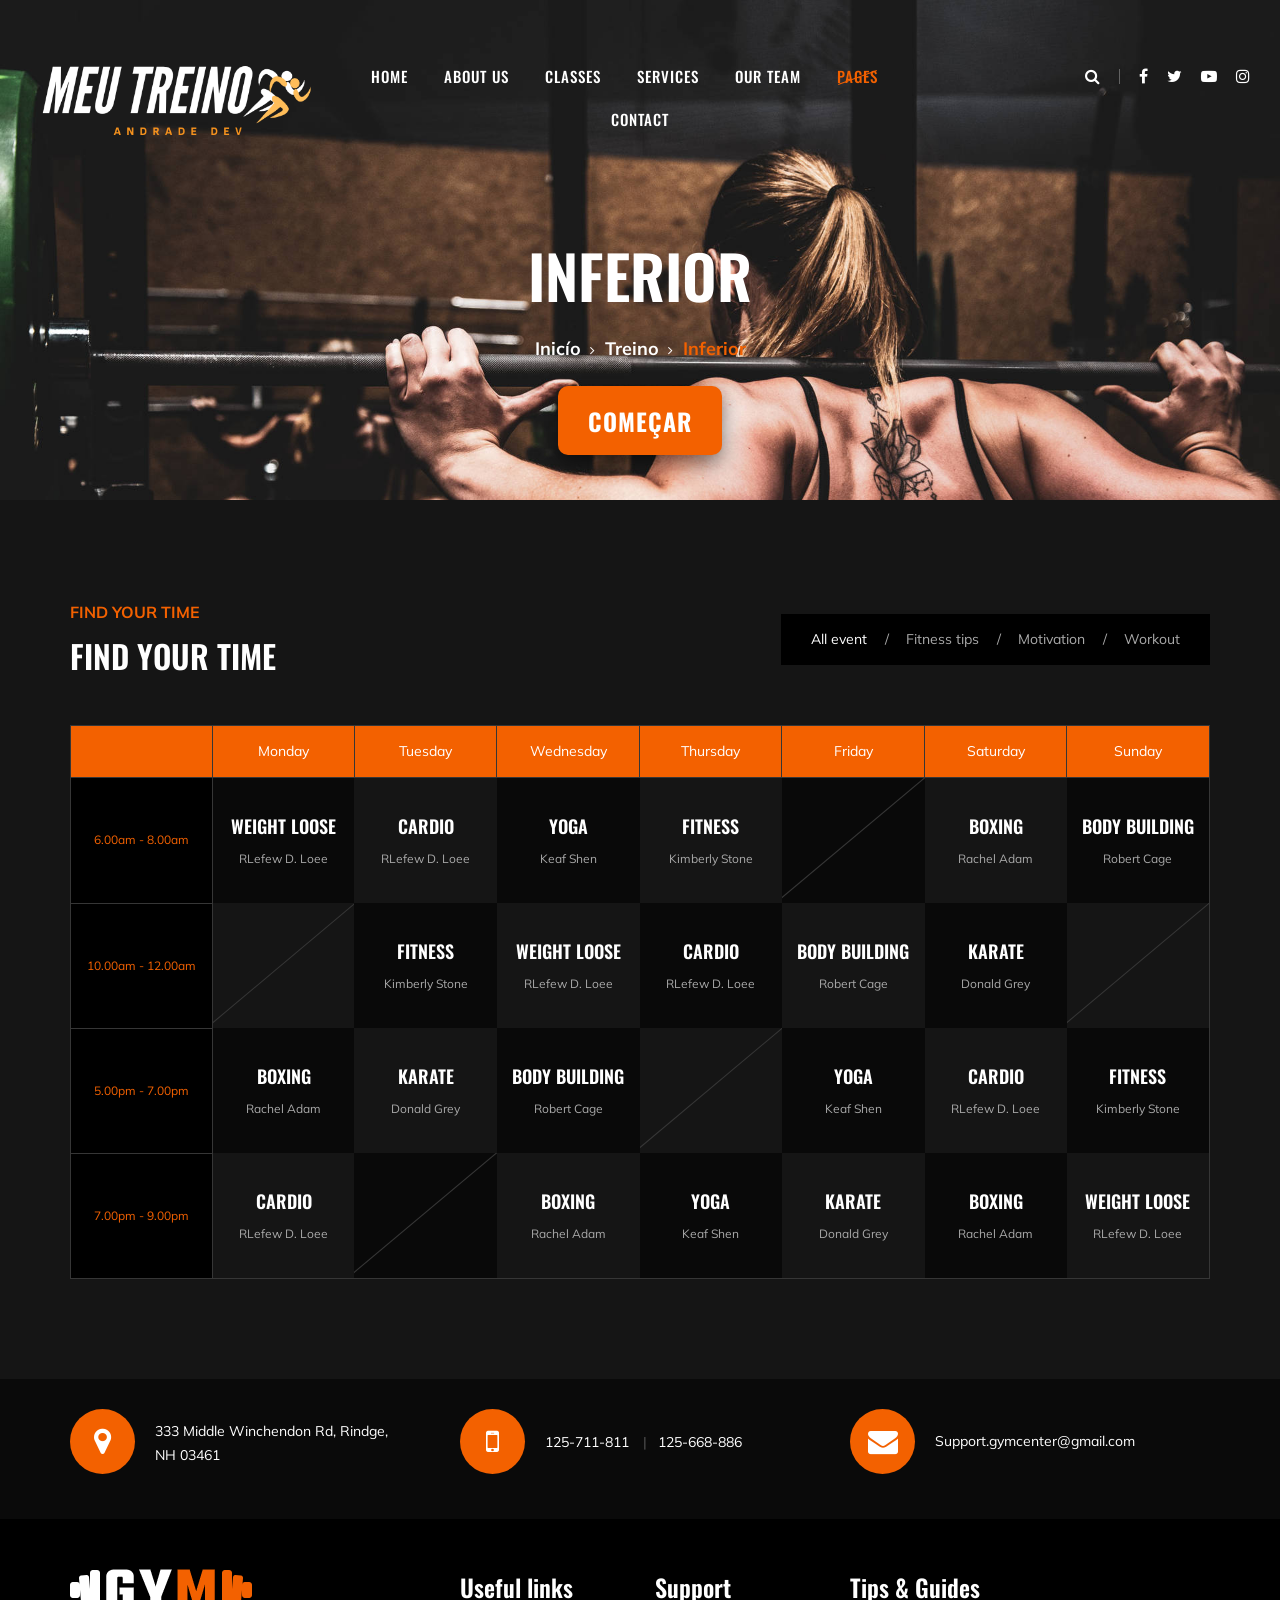
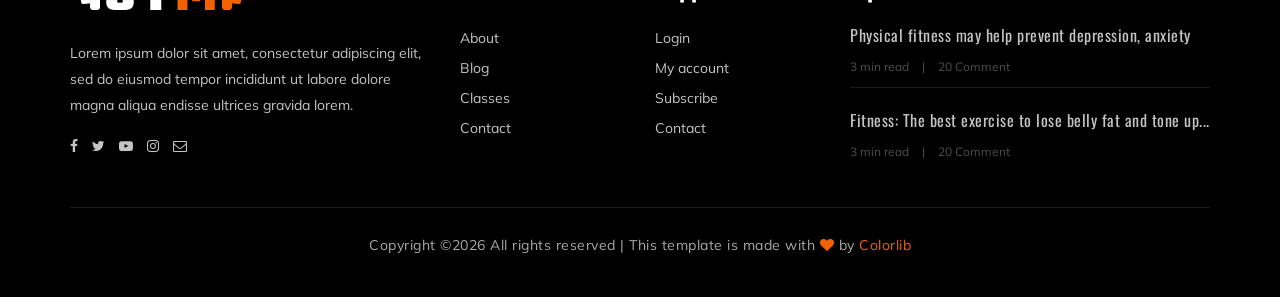
<file: class-timetable.html>
<!DOCTYPE html>
<html lang="zxx">

<head>
    <meta charset="UTF-8">
    <meta name="description" content="Gym Template">
    <meta name="keywords" content="Gym, unica, creative, html">
    <meta name="viewport" content="width=device-width, initial-scale=1.0">
    <meta http-equiv="X-UA-Compatible" content="ie=edge">
    <title>Gym | Template</title>

    <!-- Google Font -->
    <link href="https://fonts.googleapis.com/css?family=Muli:300,400,500,600,700,800,900&display=swap" rel="stylesheet">
    <link href="https://fonts.googleapis.com/css?family=Oswald:300,400,500,600,700&display=swap" rel="stylesheet">

    <!-- Css Styles -->
    <link rel="stylesheet" href="css/bootstrap.min.css" type="text/css">
    <link rel="stylesheet" href="css/font-awesome.min.css" type="text/css">
    <link rel="stylesheet" href="css/flaticon.css" type="text/css">
    <link rel="stylesheet" href="css/owl.carousel.min.css" type="text/css">
    <link rel="stylesheet" href="css/barfiller.css" type="text/css">
    <link rel="stylesheet" href="css/magnific-popup.css" type="text/css">
    <link rel="stylesheet" href="css/slicknav.min.css" type="text/css">
    <link rel="stylesheet" href="css/style.css" type="text/css">
</head>

<body>
    <!-- Page Preloder -->
    <div id="preloder">
        <div class="loader"></div>
    </div>

    <!-- Offcanvas Menu Section Begin -->
    <div class="offcanvas-menu-overlay"></div>
    <div class="offcanvas-menu-wrapper">
        <div class="canvas-close">
            <i class="fa fa-close"></i>
        </div>
        <div class="canvas-search search-switch">
            <i class="fa fa-search"></i>
        </div>
        <nav class="canvas-menu mobile-menu">
            <ul>
                <li><a href="./index.html">Home</a></li>
                <li><a href="./about-us.html">About Us</a></li>
                <li><a href="./class-details.html">Classes</a></li>
                <li><a href="./services.html">Services</a></li>
                <li><a href="./team.html">Our Team</a></li>
                <li><a href="#">Pages</a>
                    <ul class="dropdown">
                        <li><a href="./about-us.html">About us</a></li>
                        <li><a href="./class-timetable.html">Classes timetable</a></li>
                        <li><a href="./bmi-calculator.html">Bmi calculate</a></li>
                        <li><a href="./team.html">Our team</a></li>
                        <li><a href="./gallery.html">Gallery</a></li>
                        <li><a href="./blog.html">Our blog</a></li>
                        <li><a href="./404.html">404</a></li>
                    </ul>
                </li>
                <li><a href="./contact.html">Contact</a></li>
            </ul>
        </nav>
        <div id="mobile-menu-wrap"></div>
        <div class="canvas-social">
            <a href="#"><i class="fa fa-facebook"></i></a>
            <a href="#"><i class="fa fa-twitter"></i></a>
            <a href="#"><i class="fa fa-youtube-play"></i></a>
            <a href="#"><i class="fa fa-instagram"></i></a>
        </div>
    </div>
    <!-- Offcanvas Menu Section End -->

    <!-- Header Section Begin -->
    <header class="header-section">
        <div class="container-fluid">
            <div class="row">
                <div class="col-lg-3">
                    <div class="logo">
                        <a href="./index.html">
                            <img src="img/Fitness.png" alt="">
                        </a>
                    </div>
                </div>
                <div class="col-lg-6">
                    <nav class="nav-menu">
                        <ul>
                            <li><a href="./index.html">Home</a></li>
                            <li><a href="./about-us.html">About Us</a></li>
                            <li><a href="./classes.html">Classes</a></li>
                            <li><a href="./services.html">Services</a></li>
                            <li><a href="./team.html">Our Team</a></li>
                            <li class="active"><a href="#">Pages</a>
                                <ul class="dropdown">
                                    <li><a href="./about-us.html">About us</a></li>
                                    <li><a href="./class-timetable.html">Classes timetable</a></li>
                                    <li><a href="./bmi-calculator.html">Bmi calculate</a></li>
                                    <li><a href="./team.html">Our team</a></li>
                                    <li><a href="./gallery.html">Gallery</a></li>
                                    <li><a href="./blog.html">Our blog</a></li>
                                    <li><a href="./404.html">404</a></li>
                                </ul>
                            </li>
                            <li><a href="./contact.html">Contact</a></li>
                        </ul>
                    </nav>
                </div>
                <div class="col-lg-3">
                    <div class="top-option">
                        <div class="to-search search-switch">
                            <i class="fa fa-search"></i>
                        </div>
                        <div class="to-social">
                            <a href="#"><i class="fa fa-facebook"></i></a>
                            <a href="#"><i class="fa fa-twitter"></i></a>
                            <a href="#"><i class="fa fa-youtube-play"></i></a>
                            <a href="#"><i class="fa fa-instagram"></i></a>
                        </div>
                    </div>
                </div>
            </div>
            <div class="canvas-open">
                <i class="fa fa-bars"></i>
            </div>
        </div>
    </header>
    <!-- Header End -->

    <!-- Breadcrumb Section Begin -->
    <section class="breadcrumb-section set-bg" data-setbg="img/inferior.jpg">
        <div class="container">
            <div class="row">
                <div class="col-lg-12 text-center">
                    <div class="breadcrumb-text">
                        <h2>INFERIOR</h2>
                        <div class="bt-option">
                            <a href="./index.html">Inicío</a>
                            <a href="#">Treino</a>
                            <span>Inferior</span>
                        </div>
                        <div class="mt-4">
                            <a class="primary-btn" style="box-shadow: 0px 8px 20px rgba(0, 0, 0, 0.5); border-radius: 10px;"><h4 style="color: white; font-weight: 800;">COMEÇAR</h4></a>
                        </div>
                    </div>
                </div>
            </div>
        </div>
    </section>
    <!-- Breadcrumb Section End -->

    <!-- Class Timetable Section Begin -->
    <section class="class-timetable-section spad">
        <div class="container">
            <div class="row">
                <div class="col-lg-6">
                    <div class="section-title">
                        <span>Find Your Time</span>
                        <h2>Find Your Time</h2>
                    </div>
                </div>
                <div class="col-lg-6">
                    <div class="table-controls">
                        <ul>
                            <li class="active" data-tsfilter="all">All event</li>
                            <li data-tsfilter="fitness">Fitness tips</li>
                            <li data-tsfilter="motivation">Motivation</li>
                            <li data-tsfilter="workout">Workout</li>
                        </ul>
                    </div>
                </div>
            </div>
            <div class="row">
                <div class="col-lg-12">
                    <div class="class-timetable">
                        <table>
                            <thead>
                                <tr>
                                    <th></th>
                                    <th>Monday</th>
                                    <th>Tuesday</th>
                                    <th>Wednesday</th>
                                    <th>Thursday</th>
                                    <th>Friday</th>
                                    <th>Saturday</th>
                                    <th>Sunday</th>
                                </tr>
                            </thead>
                            <tbody>
                                <tr>
                                    <td class="class-time">6.00am - 8.00am</td>
                                    <td class="dark-bg hover-bg ts-meta" data-tsmeta="workout">
                                        <h5>WEIGHT LOOSE</h5>
                                        <span>RLefew D. Loee</span>
                                    </td>
                                    <td class="hover-bg ts-meta" data-tsmeta="fitness">
                                        <h5>Cardio</h5>
                                        <span>RLefew D. Loee</span>
                                    </td>
                                    <td class="dark-bg hover-bg ts-meta" data-tsmeta="workout">
                                        <h5>Yoga</h5>
                                        <span>Keaf Shen</span>
                                    </td>
                                    <td class="hover-bg ts-meta" data-tsmeta="fitness">
                                        <h5>Fitness</h5>
                                        <span>Kimberly Stone</span>
                                    </td>
                                    <td class="dark-bg blank-td"></td>
                                    <td class="hover-bg ts-meta" data-tsmeta="motivation">
                                        <h5>Boxing</h5>
                                        <span>Rachel Adam</span>
                                    </td>
                                    <td class="dark-bg hover-bg ts-meta" data-tsmeta="workout">
                                        <h5>Body Building</h5>
                                        <span>Robert Cage</span>
                                    </td>
                                </tr>
                                <tr>
                                    <td class="class-time">10.00am - 12.00am</td>
                                    <td class="blank-td"></td>
                                    <td class="dark-bg hover-bg ts-meta" data-tsmeta="fitness">
                                        <h5>Fitness</h5>
                                        <span>Kimberly Stone</span>
                                    </td>
                                    <td class="hover-bg ts-meta" data-tsmeta="workout">
                                        <h5>WEIGHT LOOSE</h5>
                                        <span>RLefew D. Loee</span>
                                    </td>
                                    <td class="dark-bg hover-bg ts-meta" data-tsmeta="motivation">
                                        <h5>Cardio</h5>
                                        <span>RLefew D. Loee</span>
                                    </td>
                                    <td class="hover-bg ts-meta" data-tsmeta="workout">
                                        <h5>Body Building</h5>
                                        <span>Robert Cage</span>
                                    </td>
                                    <td class="dark-bg hover-bg ts-meta" data-tsmeta="motivation">
                                        <h5>Karate</h5>
                                        <span>Donald Grey</span>
                                    </td>
                                    <td class="blank-td"></td>
                                </tr>
                                <tr>
                                    <td class="class-time">5.00pm - 7.00pm</td>
                                    <td class="dark-bg hover-bg ts-meta" data-tsmeta="fitness">
                                        <h5>Boxing</h5>
                                        <span>Rachel Adam</span>
                                    </td>
                                    <td class="hover-bg ts-meta" data-tsmeta="motivation">
                                        <h5>Karate</h5>
                                        <span>Donald Grey</span>
                                    </td>
                                    <td class="dark-bg hover-bg ts-meta" data-tsmeta="workout">
                                        <h5>Body Building</h5>
                                        <span>Robert Cage</span>
                                    </td>
                                    <td class="blank-td"></td>
                                    <td class="dark-bg hover-bg ts-meta" data-tsmeta="workout">
                                        <h5>Yoga</h5>
                                        <span>Keaf Shen</span>
                                    </td>
                                    <td class="hover-bg ts-meta" data-tsmeta="motivation">
                                        <h5>Cardio</h5>
                                        <span>RLefew D. Loee</span>
                                    </td>
                                    <td class="dark-bg hover-bg ts-meta" data-tsmeta="fitness">
                                        <h5>Fitness</h5>
                                        <span>Kimberly Stone</span>
                                    </td>
                                </tr>
                                <tr>
                                    <td class="class-time">7.00pm - 9.00pm</td>
                                    <td class="hover-bg ts-meta" data-tsmeta="motivation">
                                        <h5>Cardio</h5>
                                        <span>RLefew D. Loee</span>
                                    </td>
                                    <td class="dark-bg blank-td"></td>
                                    <td class="hover-bg ts-meta" data-tsmeta="fitness">
                                        <h5>Boxing</h5>
                                        <span>Rachel Adam</span>
                                    </td>
                                    <td class="dark-bg hover-bg ts-meta" data-tsmeta="workout">
                                        <h5>Yoga</h5>
                                        <span>Keaf Shen</span>
                                    </td>
                                    <td class="hover-bg ts-meta" data-tsmeta="motivation">
                                        <h5>Karate</h5>
                                        <span>Donald Grey</span>
                                    </td>
                                    <td class="dark-bg hover-bg ts-meta" data-tsmeta="fitness">
                                        <h5>Boxing</h5>
                                        <span>Rachel Adam</span>
                                    </td>
                                    <td class="hover-bg ts-meta" data-tsmeta="workout">
                                        <h5>WEIGHT LOOSE</h5>
                                        <span>RLefew D. Loee</span>
                                    </td>
                                </tr>
                            </tbody>
                        </table>
                    </div>
                </div>
            </div>
        </div>
    </section>
    <!-- Class Timetable Section End -->

    <!-- Get In Touch Section Begin -->
    <div class="gettouch-section">
        <div class="container">
            <div class="row">
                <div class="col-md-4">
                    <div class="gt-text">
                        <i class="fa fa-map-marker"></i>
                        <p>333 Middle Winchendon Rd, Rindge,<br/> NH 03461</p>
                    </div>
                </div>
                <div class="col-md-4">
                    <div class="gt-text">
                        <i class="fa fa-mobile"></i>
                        <ul>
                            <li>125-711-811</li>
                            <li>125-668-886</li>
                        </ul>
                    </div>
                </div>
                <div class="col-md-4">
                    <div class="gt-text email">
                        <i class="fa fa-envelope"></i>
                        <p>Support.gymcenter@gmail.com</p>
                    </div>
                </div>
            </div>
        </div>
    </div>
    <!-- Get In Touch Section End -->

    <!-- Footer Section Begin -->
    <section class="footer-section">
        <div class="container">
            <div class="row">
                <div class="col-lg-4">
                    <div class="fs-about">
                        <div class="fa-logo">
                            <a href="#"><img src="img/logo.png" alt=""></a>
                        </div>
                        <p>Lorem ipsum dolor sit amet, consectetur adipiscing elit, sed do eiusmod tempor incididunt ut
                            labore dolore magna aliqua endisse ultrices gravida lorem.</p>
                        <div class="fa-social">
                            <a href="#"><i class="fa fa-facebook"></i></a>
                            <a href="#"><i class="fa fa-twitter"></i></a>
                            <a href="#"><i class="fa fa-youtube-play"></i></a>
                            <a href="#"><i class="fa fa-instagram"></i></a>
                            <a href="#"><i class="fa  fa-envelope-o"></i></a>
                        </div>
                    </div>
                </div>
                <div class="col-lg-2 col-md-3 col-sm-6">
                    <div class="fs-widget">
                        <h4>Useful links</h4>
                        <ul>
                            <li><a href="#">About</a></li>
                            <li><a href="#">Blog</a></li>
                            <li><a href="#">Classes</a></li>
                            <li><a href="#">Contact</a></li>
                        </ul>
                    </div>
                </div>
                <div class="col-lg-2 col-md-3 col-sm-6">
                    <div class="fs-widget">
                        <h4>Support</h4>
                        <ul>
                            <li><a href="#">Login</a></li>
                            <li><a href="#">My account</a></li>
                            <li><a href="#">Subscribe</a></li>
                            <li><a href="#">Contact</a></li>
                        </ul>
                    </div>
                </div>
                <div class="col-lg-4 col-md-6">
                    <div class="fs-widget">
                        <h4>Tips & Guides</h4>
                        <div class="fw-recent">
                            <h6><a href="#">Physical fitness may help prevent depression, anxiety</a></h6>
                            <ul>
                                <li>3 min read</li>
                                <li>20 Comment</li>
                            </ul>
                        </div>
                        <div class="fw-recent">
                            <h6><a href="#">Fitness: The best exercise to lose belly fat and tone up...</a></h6>
                            <ul>
                                <li>3 min read</li>
                                <li>20 Comment</li>
                            </ul>
                        </div>
                    </div>
                </div>
            </div>
            <div class="row">
                <div class="col-lg-12 text-center">
                    <div class="copyright-text">
                        <p><!-- Link back to Colorlib can't be removed. Template is licensed under CC BY 3.0. -->
  Copyright &copy;<script>document.write(new Date().getFullYear());</script> All rights reserved | This template is made with <i class="fa fa-heart" aria-hidden="true"></i> by <a href="https://colorlib.com" target="_blank">Colorlib</a>
  <!-- Link back to Colorlib can't be removed. Template is licensed under CC BY 3.0. --></p>
                    </div>
                </div>
            </div>
        </div>
    </section>
    <!-- Footer Section End -->

    <!-- Search model Begin -->
    <div class="search-model">
        <div class="h-100 d-flex align-items-center justify-content-center">
            <div class="search-close-switch">+</div>
            <form class="search-model-form">
                <input type="text" id="search-input" placeholder="Search here.....">
            </form>
        </div>
    </div>
    <!-- Search model end -->

    <!-- Js Plugins -->
    <script src="js/jquery-3.3.1.min.js"></script>
    <script src="js/bootstrap.min.js"></script>
    <script src="js/jquery.magnific-popup.min.js"></script>
    <script src="js/masonry.pkgd.min.js"></script>
    <script src="js/jquery.barfiller.js"></script>
    <script src="js/jquery.slicknav.js"></script>
    <script src="js/owl.carousel.min.js"></script>
    <script src="js/main.js"></script>



</body>

</html>
</file>
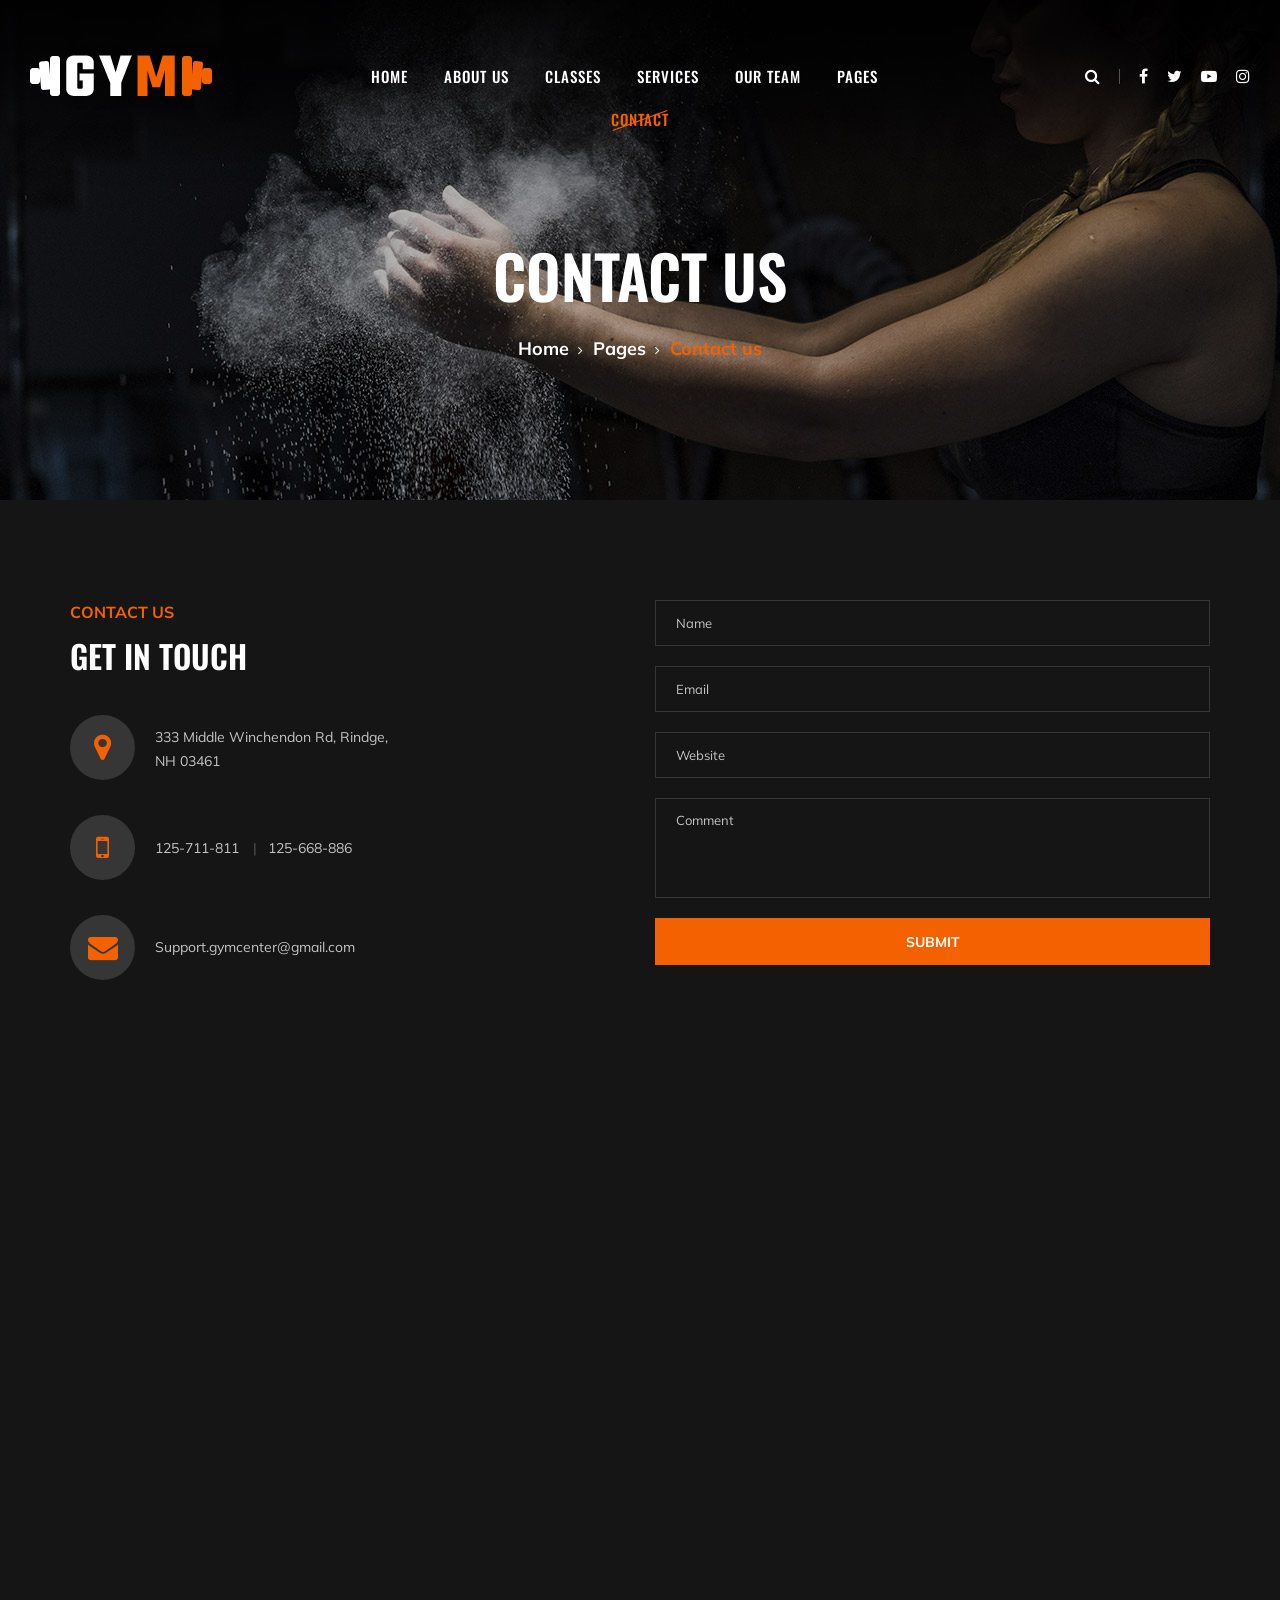
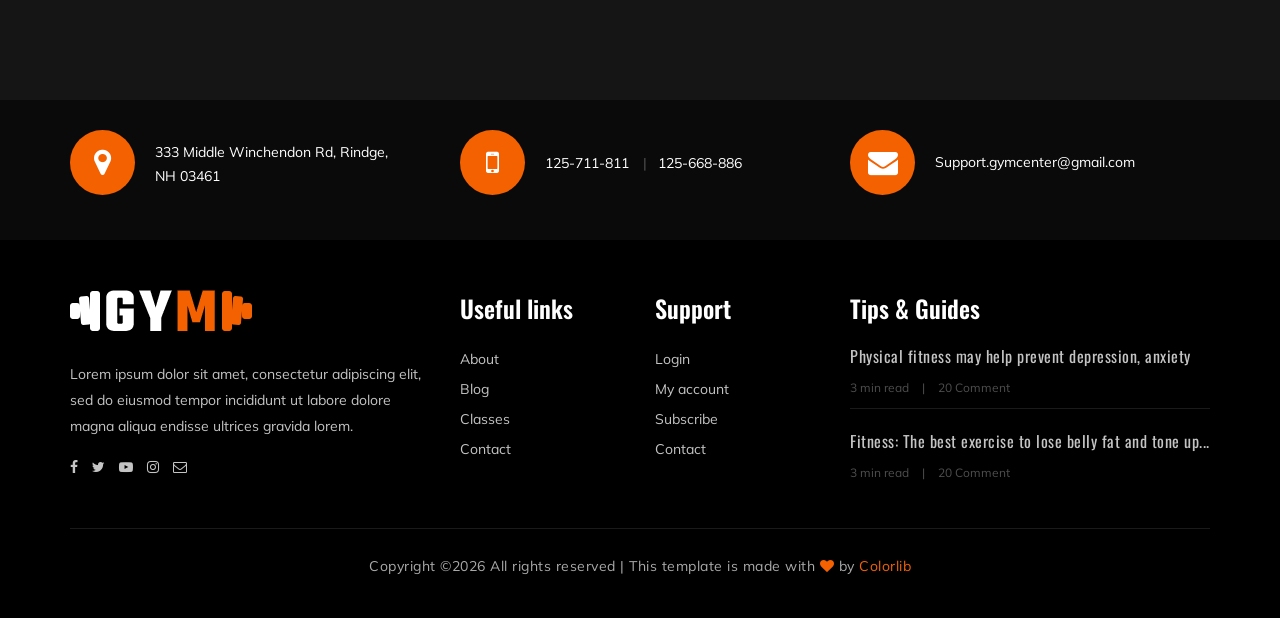
<file: contact.html>
<!DOCTYPE html>
<html lang="zxx">

<head>
    <meta charset="UTF-8">
    <meta name="description" content="Gym Template">
    <meta name="keywords" content="Gym, unica, creative, html">
    <meta name="viewport" content="width=device-width, initial-scale=1.0">
    <meta http-equiv="X-UA-Compatible" content="ie=edge">
    <title>Gym | Template</title>

    <!-- Google Font -->
    <link href="https://fonts.googleapis.com/css?family=Muli:300,400,500,600,700,800,900&display=swap" rel="stylesheet">
    <link href="https://fonts.googleapis.com/css?family=Oswald:300,400,500,600,700&display=swap" rel="stylesheet">

    <!-- Css Styles -->
    <link rel="stylesheet" href="css/bootstrap.min.css" type="text/css">
    <link rel="stylesheet" href="css/font-awesome.min.css" type="text/css">
    <link rel="stylesheet" href="css/flaticon.css" type="text/css">
    <link rel="stylesheet" href="css/owl.carousel.min.css" type="text/css">
    <link rel="stylesheet" href="css/barfiller.css" type="text/css">
    <link rel="stylesheet" href="css/magnific-popup.css" type="text/css">
    <link rel="stylesheet" href="css/slicknav.min.css" type="text/css">
    <link rel="stylesheet" href="css/style.css" type="text/css">
</head>

<body>
    <!-- Page Preloder -->
    <div id="preloder">
        <div class="loader"></div>
    </div>

    <!-- Offcanvas Menu Section Begin -->
    <div class="offcanvas-menu-overlay"></div>
    <div class="offcanvas-menu-wrapper">
        <div class="canvas-close">
            <i class="fa fa-close"></i>
        </div>
        <div class="canvas-search search-switch">
            <i class="fa fa-search"></i>
        </div>
        <nav class="canvas-menu mobile-menu">
            <ul>
                <li><a href="./index.html">Home</a></li>
                <li><a href="./about-us.html">About Us</a></li>
                <li><a href="./class-details.html">Classes</a></li>
                <li><a href="./services.html">Services</a></li>
                <li><a href="./team.html">Our Team</a></li>
                <li><a href="#">Pages</a>
                    <ul class="dropdown">
                        <li><a href="./about-us.html">About us</a></li>
                        <li><a href="./class-timetable.html">Classes timetable</a></li>
                        <li><a href="./bmi-calculator.html">Bmi calculate</a></li>
                        <li><a href="./team.html">Our team</a></li>
                        <li><a href="./gallery.html">Gallery</a></li>
                        <li><a href="./blog.html">Our blog</a></li>
                        <li><a href="./404.html">404</a></li>
                    </ul>
                </li>
                <li><a href="./contact.html">Contact</a></li>
            </ul>
        </nav>
        <div id="mobile-menu-wrap"></div>
        <div class="canvas-social">
            <a href="#"><i class="fa fa-facebook"></i></a>
            <a href="#"><i class="fa fa-twitter"></i></a>
            <a href="#"><i class="fa fa-youtube-play"></i></a>
            <a href="#"><i class="fa fa-instagram"></i></a>
        </div>
    </div>
    <!-- Offcanvas Menu Section End -->

    <!-- Header Section Begin -->
    <header class="header-section">
        <div class="container-fluid">
            <div class="row">
                <div class="col-lg-3">
                    <div class="logo">
                        <a href="./index.html">
                            <img src="img/logo.png" alt="">
                        </a>
                    </div>
                </div>
                <div class="col-lg-6">
                    <nav class="nav-menu">
                        <ul>
                            <li><a href="./index.html">Home</a></li>
                            <li><a href="./about-us.html">About Us</a></li>
                            <li><a href="./class-details.html">Classes</a></li>
                            <li><a href="./services.html">Services</a></li>
                            <li><a href="./team.html">Our Team</a></li>
                            <li><a href="#">Pages</a>
                                <ul class="dropdown">
                                    <li><a href="./about-us.html">About us</a></li>
                                    <li><a href="./class-timetable.html">Classes timetable</a></li>
                                    <li><a href="./bmi-calculator.html">Bmi calculate</a></li>
                                    <li><a href="./team.html">Our team</a></li>
                                    <li><a href="./gallery.html">Gallery</a></li>
                                    <li><a href="./blog.html">Our blog</a></li>
                                    <li><a href="./404.html">404</a></li>
                                </ul>
                            </li>
                            <li class="active"><a href="./contact.html">Contact</a></li>
                        </ul>
                    </nav>
                </div>
                <div class="col-lg-3">
                    <div class="top-option">
                        <div class="to-search search-switch">
                            <i class="fa fa-search"></i>
                        </div>
                        <div class="to-social">
                            <a href="#"><i class="fa fa-facebook"></i></a>
                            <a href="#"><i class="fa fa-twitter"></i></a>
                            <a href="#"><i class="fa fa-youtube-play"></i></a>
                            <a href="#"><i class="fa fa-instagram"></i></a>
                        </div>
                    </div>
                </div>
            </div>
            <div class="canvas-open">
                <i class="fa fa-bars"></i>
            </div>
        </div>
    </header>
    <!-- Header End -->

    <!-- Breadcrumb Section Begin -->
    <section class="breadcrumb-section set-bg" data-setbg="img/breadcrumb-bg.jpg">
        <div class="container">
            <div class="row">
                <div class="col-lg-12 text-center">
                    <div class="breadcrumb-text">
                        <h2>Contact Us</h2>
                        <div class="bt-option">
                            <a href="./index.html">Home</a>
                            <a href="#">Pages</a>
                            <span>Contact us</span>
                        </div>
                    </div>
                </div>
            </div>
        </div>
    </section>
    <!-- Breadcrumb Section End -->

    <!-- Contact Section Begin -->
    <section class="contact-section spad">
        <div class="container">
            <div class="row">
                <div class="col-lg-6">
                    <div class="section-title contact-title">
                        <span>Contact Us</span>
                        <h2>GET IN TOUCH</h2>
                    </div>
                    <div class="contact-widget">
                        <div class="cw-text">
                            <i class="fa fa-map-marker"></i>
                            <p>333 Middle Winchendon Rd, Rindge,<br/> NH 03461</p>
                        </div>
                        <div class="cw-text">
                            <i class="fa fa-mobile"></i>
                            <ul>
                                <li>125-711-811</li>
                                <li>125-668-886</li>
                            </ul>
                        </div>
                        <div class="cw-text email">
                            <i class="fa fa-envelope"></i>
                            <p>Support.gymcenter@gmail.com</p>
                        </div>
                    </div>
                </div>
                <div class="col-lg-6">
                    <div class="leave-comment">
                        <form action="#">
                            <input type="text" placeholder="Name">
                            <input type="text" placeholder="Email">
                            <input type="text" placeholder="Website">
                            <textarea placeholder="Comment"></textarea>
                            <button type="submit">Submit</button>
                        </form>
                    </div>
                </div>
            </div>
            <div class="map">
                <iframe
                    src="https://www.google.com/maps/embed?pb=!1m18!1m12!1m3!1d12087.069761554938!2d-74.2175599360452!3d40.767139456514954!2m3!1f0!2f0!3f0!3m2!1i1024!2i768!4f13.1!3m3!1m2!1s0x89c254b5958982c3%3A0xb6ab3931055a2612!2sEast%20Orange%2C%20NJ%2C%20USA!5e0!3m2!1sen!2sbd!4v1581710470843!5m2!1sen!2sbd"
                    height="550" style="border:0;" allowfullscreen=""></iframe>
            </div>
        </div>
    </section>
    <!-- Contact Section End -->

    <!-- Get In Touch Section Begin -->
    <div class="gettouch-section">
        <div class="container">
            <div class="row">
                <div class="col-md-4">
                    <div class="gt-text">
                        <i class="fa fa-map-marker"></i>
                        <p>333 Middle Winchendon Rd, Rindge,<br/> NH 03461</p>
                    </div>
                </div>
                <div class="col-md-4">
                    <div class="gt-text">
                        <i class="fa fa-mobile"></i>
                        <ul>
                            <li>125-711-811</li>
                            <li>125-668-886</li>
                        </ul>
                    </div>
                </div>
                <div class="col-md-4">
                    <div class="gt-text email">
                        <i class="fa fa-envelope"></i>
                        <p>Support.gymcenter@gmail.com</p>
                    </div>
                </div>
            </div>
        </div>
    </div>
    <!-- Get In Touch Section End -->

    <!-- Footer Section Begin -->
    <section class="footer-section">
        <div class="container">
            <div class="row">
                <div class="col-lg-4">
                    <div class="fs-about">
                        <div class="fa-logo">
                            <a href="#"><img src="img/logo.png" alt=""></a>
                        </div>
                        <p>Lorem ipsum dolor sit amet, consectetur adipiscing elit, sed do eiusmod tempor incididunt ut
                            labore dolore magna aliqua endisse ultrices gravida lorem.</p>
                        <div class="fa-social">
                            <a href="#"><i class="fa fa-facebook"></i></a>
                            <a href="#"><i class="fa fa-twitter"></i></a>
                            <a href="#"><i class="fa fa-youtube-play"></i></a>
                            <a href="#"><i class="fa fa-instagram"></i></a>
                            <a href="#"><i class="fa  fa-envelope-o"></i></a>
                        </div>
                    </div>
                </div>
                <div class="col-lg-2 col-md-3 col-sm-6">
                    <div class="fs-widget">
                        <h4>Useful links</h4>
                        <ul>
                            <li><a href="#">About</a></li>
                            <li><a href="#">Blog</a></li>
                            <li><a href="#">Classes</a></li>
                            <li><a href="#">Contact</a></li>
                        </ul>
                    </div>
                </div>
                <div class="col-lg-2 col-md-3 col-sm-6">
                    <div class="fs-widget">
                        <h4>Support</h4>
                        <ul>
                            <li><a href="#">Login</a></li>
                            <li><a href="#">My account</a></li>
                            <li><a href="#">Subscribe</a></li>
                            <li><a href="#">Contact</a></li>
                        </ul>
                    </div>
                </div>
                <div class="col-lg-4 col-md-6">
                    <div class="fs-widget">
                        <h4>Tips & Guides</h4>
                        <div class="fw-recent">
                            <h6><a href="#">Physical fitness may help prevent depression, anxiety</a></h6>
                            <ul>
                                <li>3 min read</li>
                                <li>20 Comment</li>
                            </ul>
                        </div>
                        <div class="fw-recent">
                            <h6><a href="#">Fitness: The best exercise to lose belly fat and tone up...</a></h6>
                            <ul>
                                <li>3 min read</li>
                                <li>20 Comment</li>
                            </ul>
                        </div>
                    </div>
                </div>
            </div>
            <div class="row">
                <div class="col-lg-12 text-center">
                    <div class="copyright-text">
                        <p><!-- Link back to Colorlib can't be removed. Template is licensed under CC BY 3.0. -->
  Copyright &copy;<script>document.write(new Date().getFullYear());</script> All rights reserved | This template is made with <i class="fa fa-heart" aria-hidden="true"></i> by <a href="https://colorlib.com" target="_blank">Colorlib</a>
  <!-- Link back to Colorlib can't be removed. Template is licensed under CC BY 3.0. --></p>
                    </div>
                </div>
            </div>
        </div>
    </section>
    <!-- Footer Section End -->

    <!-- Search model Begin -->
    <div class="search-model">
        <div class="h-100 d-flex align-items-center justify-content-center">
            <div class="search-close-switch">+</div>
            <form class="search-model-form">
                <input type="text" id="search-input" placeholder="Search here.....">
            </form>
        </div>
    </div>
    <!-- Search model end -->

    <!-- Js Plugins -->
    <script src="js/jquery-3.3.1.min.js"></script>
    <script src="js/bootstrap.min.js"></script>
    <script src="js/jquery.magnific-popup.min.js"></script>
    <script src="js/masonry.pkgd.min.js"></script>
    <script src="js/jquery.barfiller.js"></script>
    <script src="js/jquery.slicknav.js"></script>
    <script src="js/owl.carousel.min.js"></script>
    <script src="js/main.js"></script>



</body>

</html>
</file>
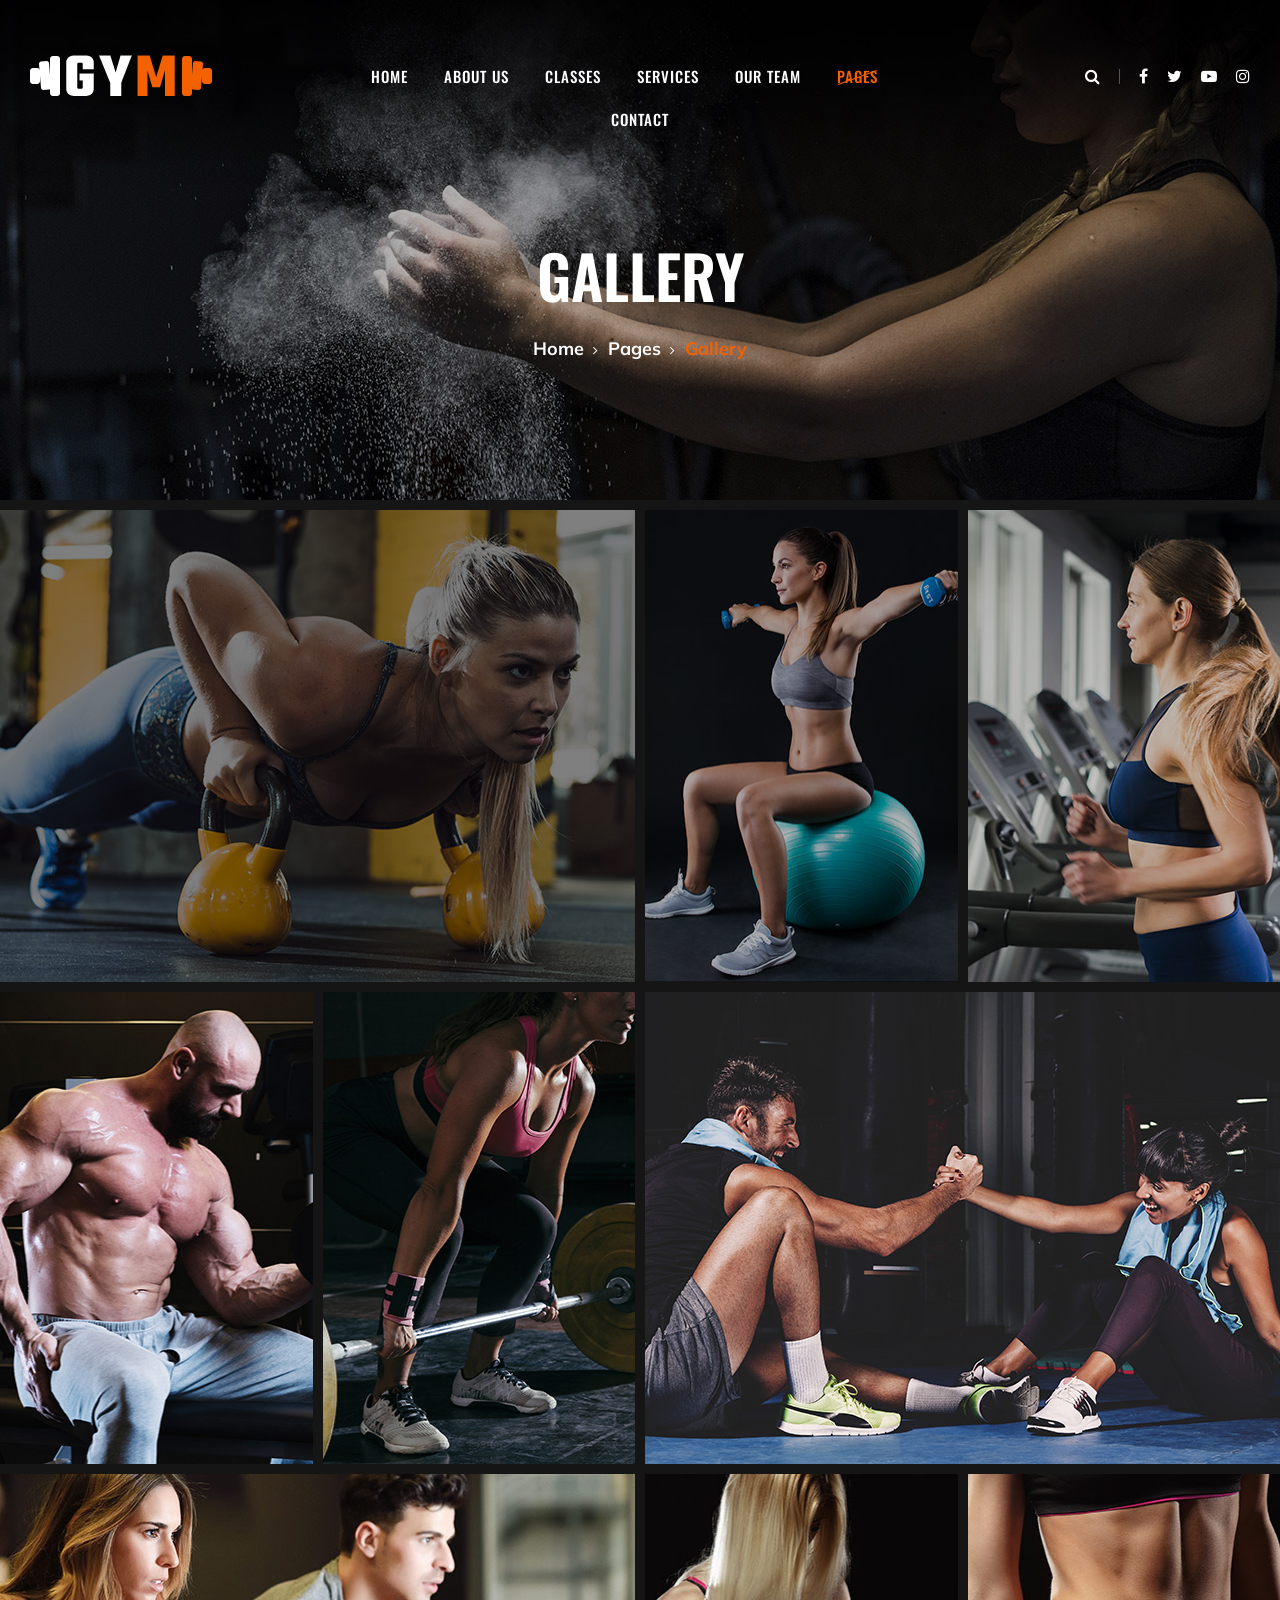
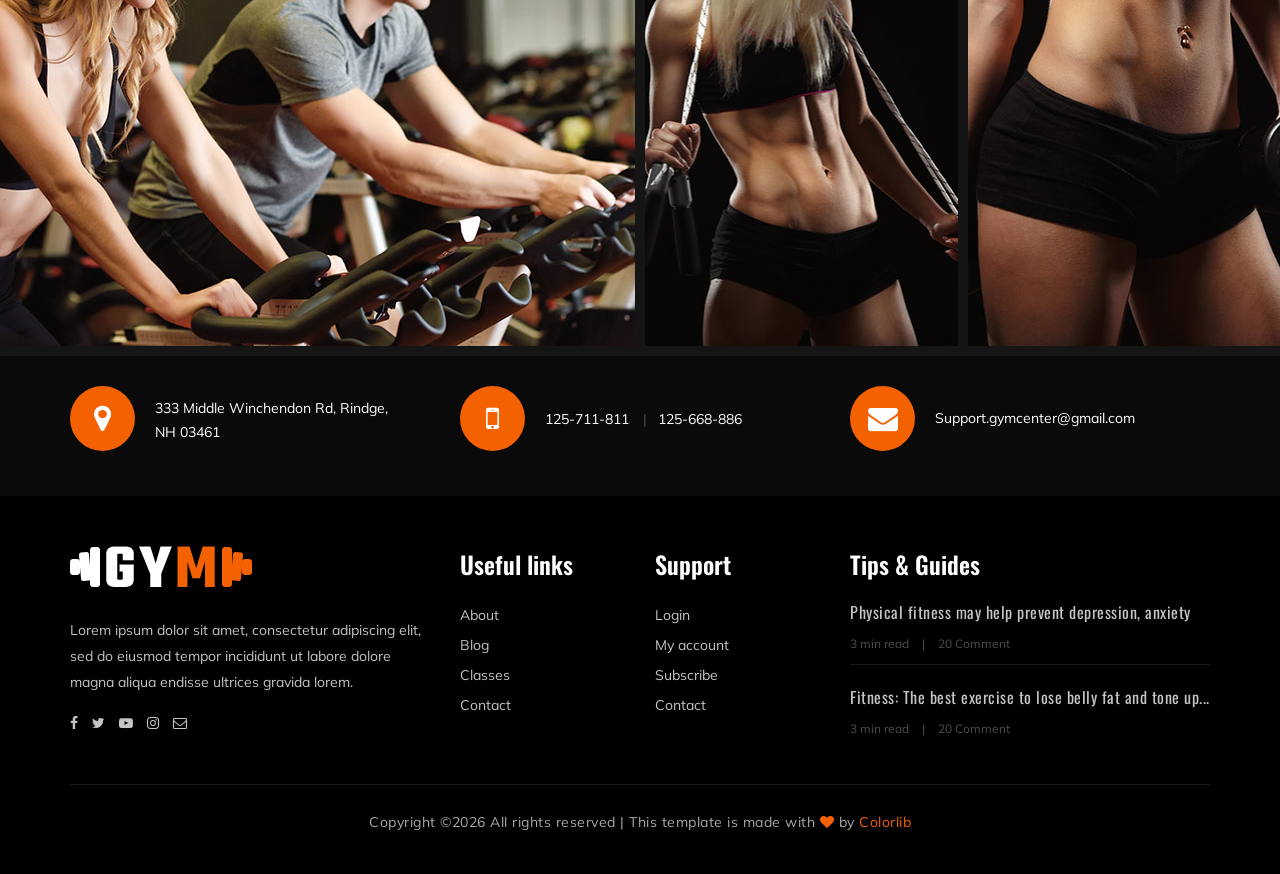
<file: gallery.html>
<!DOCTYPE html>
<html lang="zxx">

<head>
    <meta charset="UTF-8">
    <meta name="description" content="Gym Template">
    <meta name="keywords" content="Gym, unica, creative, html">
    <meta name="viewport" content="width=device-width, initial-scale=1.0">
    <meta http-equiv="X-UA-Compatible" content="ie=edge">
    <title>Gym | Template</title>

    <!-- Google Font -->
    <link href="https://fonts.googleapis.com/css?family=Muli:300,400,500,600,700,800,900&display=swap" rel="stylesheet">
    <link href="https://fonts.googleapis.com/css?family=Oswald:300,400,500,600,700&display=swap" rel="stylesheet">

    <!-- Css Styles -->
    <link rel="stylesheet" href="css/bootstrap.min.css" type="text/css">
    <link rel="stylesheet" href="css/font-awesome.min.css" type="text/css">
    <link rel="stylesheet" href="css/flaticon.css" type="text/css">
    <link rel="stylesheet" href="css/owl.carousel.min.css" type="text/css">
    <link rel="stylesheet" href="css/barfiller.css" type="text/css">
    <link rel="stylesheet" href="css/magnific-popup.css" type="text/css">
    <link rel="stylesheet" href="css/slicknav.min.css" type="text/css">
    <link rel="stylesheet" href="css/style.css" type="text/css">
</head>

<body>
    <!-- Page Preloder -->
    <div id="preloder">
        <div class="loader"></div>
    </div>

    <!-- Offcanvas Menu Section Begin -->
    <div class="offcanvas-menu-overlay"></div>
    <div class="offcanvas-menu-wrapper">
        <div class="canvas-close">
            <i class="fa fa-close"></i>
        </div>
        <div class="canvas-search search-switch">
            <i class="fa fa-search"></i>
        </div>
        <nav class="canvas-menu mobile-menu">
            <ul>
                <li><a href="./index.html">Home</a></li>
                <li><a href="./about-us.html">About Us</a></li>
                <li><a href="./class-details.html">Classes</a></li>
                <li><a href="./services.html">Services</a></li>
                <li><a href="./team.html">Our Team</a></li>
                <li><a href="#">Pages</a>
                    <ul class="dropdown">
                        <li><a href="./about-us.html">About us</a></li>
                        <li><a href="./class-timetable.html">Classes timetable</a></li>
                        <li><a href="./bmi-calculator.html">Bmi calculate</a></li>
                        <li><a href="./team.html">Our team</a></li>
                        <li><a href="./gallery.html">Gallery</a></li>
                        <li><a href="./blog.html">Our blog</a></li>
                        <li><a href="./404.html">404</a></li>
                    </ul>
                </li>
                <li><a href="./contact.html">Contact</a></li>
            </ul>
        </nav>
        <div id="mobile-menu-wrap"></div>
        <div class="canvas-social">
            <a href="#"><i class="fa fa-facebook"></i></a>
            <a href="#"><i class="fa fa-twitter"></i></a>
            <a href="#"><i class="fa fa-youtube-play"></i></a>
            <a href="#"><i class="fa fa-instagram"></i></a>
        </div>
    </div>
    <!-- Offcanvas Menu Section End -->

    <!-- Header Section Begin -->
    <header class="header-section">
        <div class="container-fluid">
            <div class="row">
                <div class="col-lg-3">
                    <div class="logo">
                        <a href="./index.html">
                            <img src="img/logo.png" alt="">
                        </a>
                    </div>
                </div>
                <div class="col-lg-6">
                    <nav class="nav-menu">
                        <ul>
                            <li><a href="./index.html">Home</a></li>
                            <li><a href="./about-us.html">About Us</a></li>
                            <li><a href="./class-details.html">Classes</a></li>
                            <li><a href="./services.html">Services</a></li>
                            <li><a href="./team.html">Our Team</a></li>
                            <li class="active"><a href="#">Pages</a>
                                <ul class="dropdown">
                                    <li><a href="./about-us.html">About us</a></li>
                                    <li><a href="./class-timetable.html">Classes timetable</a></li>
                                    <li><a href="./bmi-calculator.html">Bmi calculate</a></li>
                                    <li><a href="./team.html">Our team</a></li>
                                    <li><a href="./gallery.html">Gallery</a></li>
                                    <li><a href="./blog.html">Our blog</a></li>
                                    <li><a href="./404.html">404</a></li>
                                </ul>
                            </li>
                            <li><a href="./contact.html">Contact</a></li>
                        </ul>
                    </nav>
                </div>
                <div class="col-lg-3">
                    <div class="top-option">
                        <div class="to-search search-switch">
                            <i class="fa fa-search"></i>
                        </div>
                        <div class="to-social">
                            <a href="#"><i class="fa fa-facebook"></i></a>
                            <a href="#"><i class="fa fa-twitter"></i></a>
                            <a href="#"><i class="fa fa-youtube-play"></i></a>
                            <a href="#"><i class="fa fa-instagram"></i></a>
                        </div>
                    </div>
                </div>
            </div>
            <div class="canvas-open">
                <i class="fa fa-bars"></i>
            </div>
        </div>
    </header>
    <!-- Header End -->

    <!-- Breadcrumb Section Begin -->
    <section class="breadcrumb-section set-bg" data-setbg="img/breadcrumb-bg.jpg">
        <div class="container">
            <div class="row">
                <div class="col-lg-12 text-center">
                    <div class="breadcrumb-text">
                        <h2>Gallery</h2>
                        <div class="bt-option">
                            <a href="./index.html">Home</a>
                            <a href="#">Pages</a>
                            <span>Gallery</span>
                        </div>
                    </div>
                </div>
            </div>
        </div>
    </section>
    <!-- Breadcrumb Section End -->

    <!-- Gallery Section Begin -->
    <div class="gallery-section gallery-page">
        <div class="gallery">
            <div class="grid-sizer"></div>
            <div class="gs-item grid-wide set-bg" data-setbg="img/gallery/gallery-1.jpg">
                <a href="img/gallery/gallery-1.jpg" class="thumb-icon image-popup"><i class="fa fa-picture-o"></i></a>
            </div>
            <div class="gs-item set-bg" data-setbg="img/gallery/gallery-2.jpg">
                <a href="img/gallery/gallery-2.jpg" class="thumb-icon image-popup"><i class="fa fa-picture-o"></i></a>
            </div>
            <div class="gs-item set-bg" data-setbg="img/gallery/gallery-3.jpg">
                <a href="img/gallery/gallery-3.jpg" class="thumb-icon image-popup"><i class="fa fa-picture-o"></i></a>
            </div>
            <div class="gs-item set-bg" data-setbg="img/gallery/gallery-4.jpg">
                <a href="img/gallery/gallery-4.jpg" class="thumb-icon image-popup"><i class="fa fa-picture-o"></i></a>
            </div>
            <div class="gs-item set-bg" data-setbg="img/gallery/gallery-5.jpg">
                <a href="img/gallery/gallery-5.jpg" class="thumb-icon image-popup"><i class="fa fa-picture-o"></i></a>
            </div>
            <div class="gs-item grid-wide set-bg" data-setbg="img/gallery/gallery-6.jpg">
                <a href="img/gallery/gallery-6.jpg" class="thumb-icon image-popup"><i class="fa fa-picture-o"></i></a>
            </div>
            <div class="gs-item grid-wide set-bg" data-setbg="img/gallery/gallery-7.jpg">
                <a href="img/gallery/gallery-7.jpg" class="thumb-icon image-popup"><i class="fa fa-picture-o"></i></a>
            </div>
            <div class="gs-item set-bg" data-setbg="img/gallery/gallery-8.jpg">
                <a href="img/gallery/gallery-8.jpg" class="thumb-icon image-popup"><i class="fa fa-picture-o"></i></a>
            </div>
            <div class="gs-item set-bg" data-setbg="img/gallery/gallery-9.jpg">
                <a href="img/gallery/gallery-9.jpg" class="thumb-icon image-popup"><i class="fa fa-picture-o"></i></a>
            </div>
        </div>
    </div>
    <!-- Gallery Section End -->

    <!-- Get In Touch Section Begin -->
    <div class="gettouch-section">
        <div class="container">
            <div class="row">
                <div class="col-md-4">
                    <div class="gt-text">
                        <i class="fa fa-map-marker"></i>
                        <p>333 Middle Winchendon Rd, Rindge,<br/> NH 03461</p>
                    </div>
                </div>
                <div class="col-md-4">
                    <div class="gt-text">
                        <i class="fa fa-mobile"></i>
                        <ul>
                            <li>125-711-811</li>
                            <li>125-668-886</li>
                        </ul>
                    </div>
                </div>
                <div class="col-md-4">
                    <div class="gt-text email">
                        <i class="fa fa-envelope"></i>
                        <p>Support.gymcenter@gmail.com</p>
                    </div>
                </div>
            </div>
        </div>
    </div>
    <!-- Get In Touch Section End -->

    <!-- Footer Section Begin -->
    <section class="footer-section">
        <div class="container">
            <div class="row">
                <div class="col-lg-4">
                    <div class="fs-about">
                        <div class="fa-logo">
                            <a href="#"><img src="img/logo.png" alt=""></a>
                        </div>
                        <p>Lorem ipsum dolor sit amet, consectetur adipiscing elit, sed do eiusmod tempor incididunt ut
                            labore dolore magna aliqua endisse ultrices gravida lorem.</p>
                        <div class="fa-social">
                            <a href="#"><i class="fa fa-facebook"></i></a>
                            <a href="#"><i class="fa fa-twitter"></i></a>
                            <a href="#"><i class="fa fa-youtube-play"></i></a>
                            <a href="#"><i class="fa fa-instagram"></i></a>
                            <a href="#"><i class="fa  fa-envelope-o"></i></a>
                        </div>
                    </div>
                </div>
                <div class="col-lg-2 col-md-3 col-sm-6">
                    <div class="fs-widget">
                        <h4>Useful links</h4>
                        <ul>
                            <li><a href="#">About</a></li>
                            <li><a href="#">Blog</a></li>
                            <li><a href="#">Classes</a></li>
                            <li><a href="#">Contact</a></li>
                        </ul>
                    </div>
                </div>
                <div class="col-lg-2 col-md-3 col-sm-6">
                    <div class="fs-widget">
                        <h4>Support</h4>
                        <ul>
                            <li><a href="#">Login</a></li>
                            <li><a href="#">My account</a></li>
                            <li><a href="#">Subscribe</a></li>
                            <li><a href="#">Contact</a></li>
                        </ul>
                    </div>
                </div>
                <div class="col-lg-4 col-md-6">
                    <div class="fs-widget">
                        <h4>Tips & Guides</h4>
                        <div class="fw-recent">
                            <h6><a href="#">Physical fitness may help prevent depression, anxiety</a></h6>
                            <ul>
                                <li>3 min read</li>
                                <li>20 Comment</li>
                            </ul>
                        </div>
                        <div class="fw-recent">
                            <h6><a href="#">Fitness: The best exercise to lose belly fat and tone up...</a></h6>
                            <ul>
                                <li>3 min read</li>
                                <li>20 Comment</li>
                            </ul>
                        </div>
                    </div>
                </div>
            </div>
            <div class="row">
                <div class="col-lg-12 text-center">
                    <div class="copyright-text">
                        <p><!-- Link back to Colorlib can't be removed. Template is licensed under CC BY 3.0. -->
  Copyright &copy;<script>document.write(new Date().getFullYear());</script> All rights reserved | This template is made with <i class="fa fa-heart" aria-hidden="true"></i> by <a href="https://colorlib.com" target="_blank">Colorlib</a>
  <!-- Link back to Colorlib can't be removed. Template is licensed under CC BY 3.0. --></p>
                    </div>
                </div>
            </div>
        </div>
    </section>
    <!-- Footer Section End -->

    <!-- Search model Begin -->
    <div class="search-model">
        <div class="h-100 d-flex align-items-center justify-content-center">
            <div class="search-close-switch">+</div>
            <form class="search-model-form">
                <input type="text" id="search-input" placeholder="Search here.....">
            </form>
        </div>
    </div>
    <!-- Search model end -->

    <!-- Js Plugins -->
    <script src="js/jquery-3.3.1.min.js"></script>
    <script src="js/bootstrap.min.js"></script>
    <script src="js/jquery.magnific-popup.min.js"></script>
    <script src="js/masonry.pkgd.min.js"></script>
    <script src="js/jquery.barfiller.js"></script>
    <script src="js/jquery.slicknav.js"></script>
    <script src="js/owl.carousel.min.js"></script>
    <script src="js/main.js"></script>


</body>

</html>
</file>
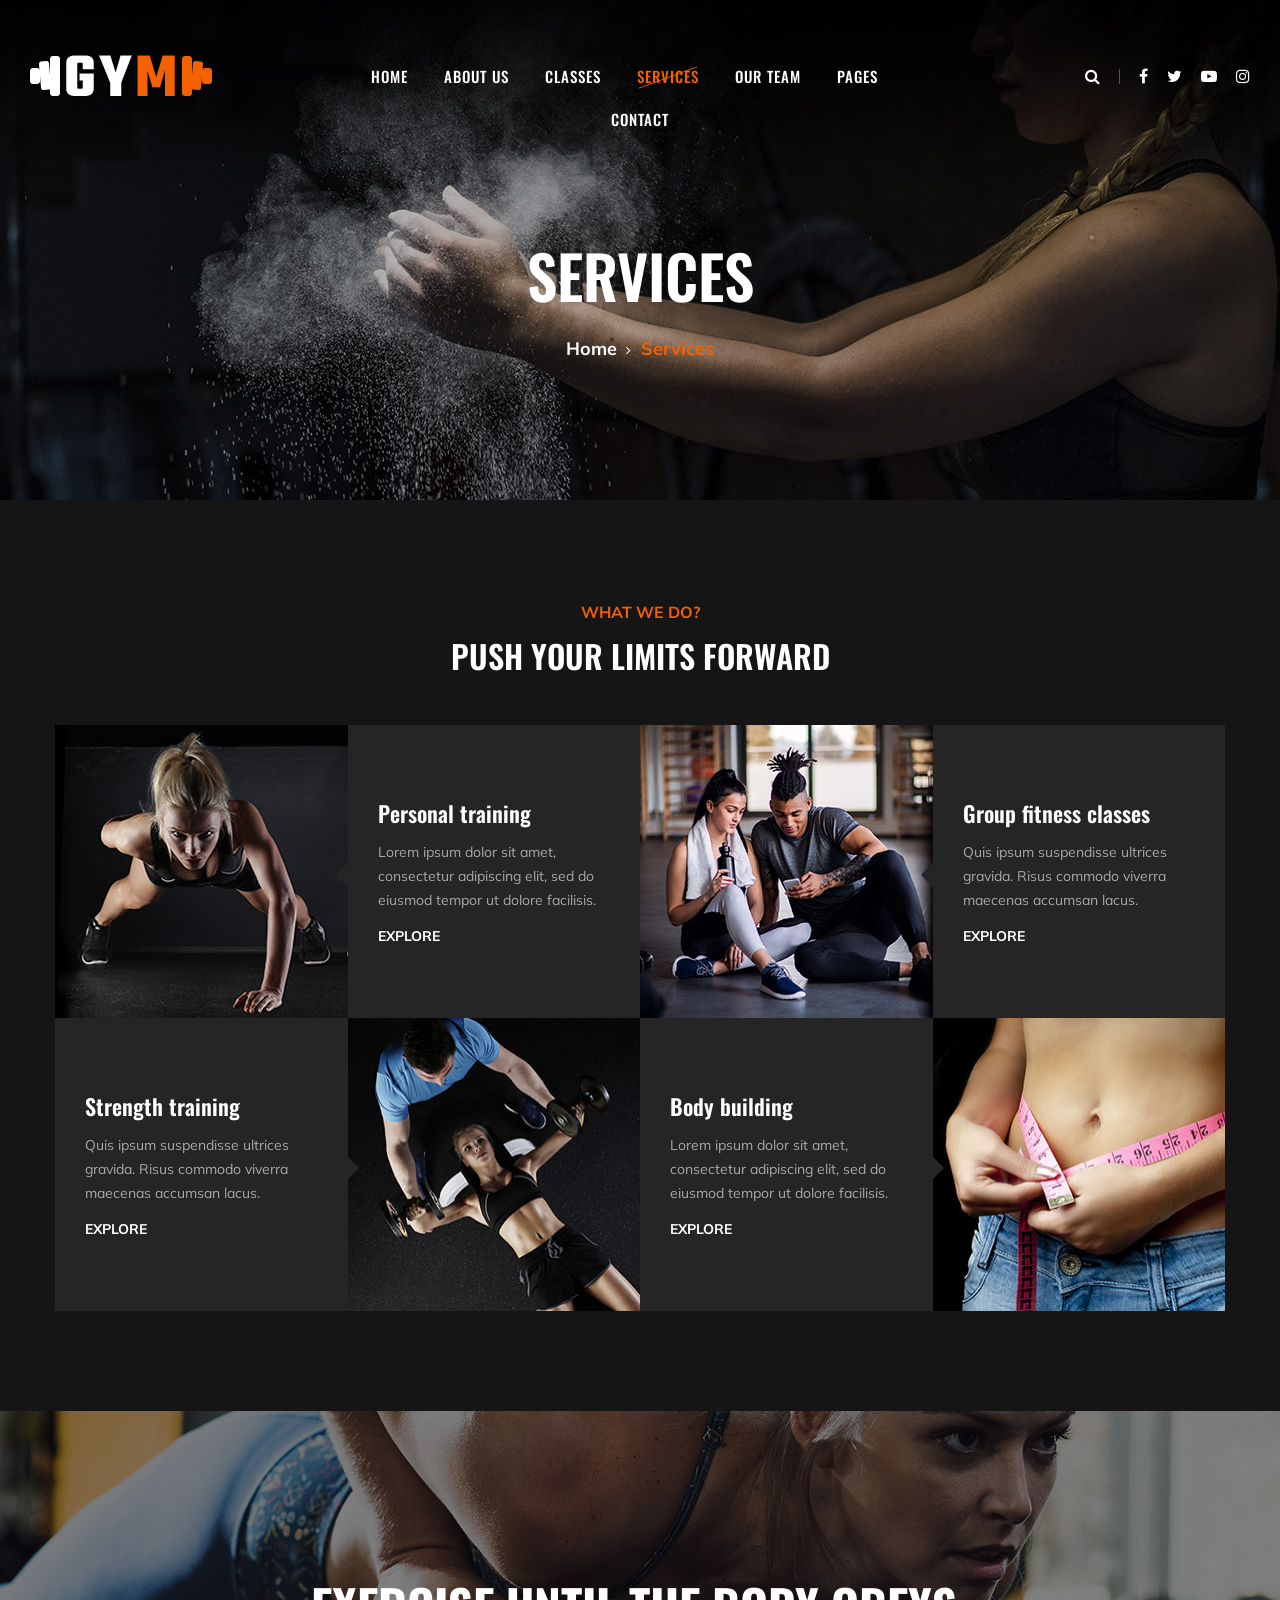
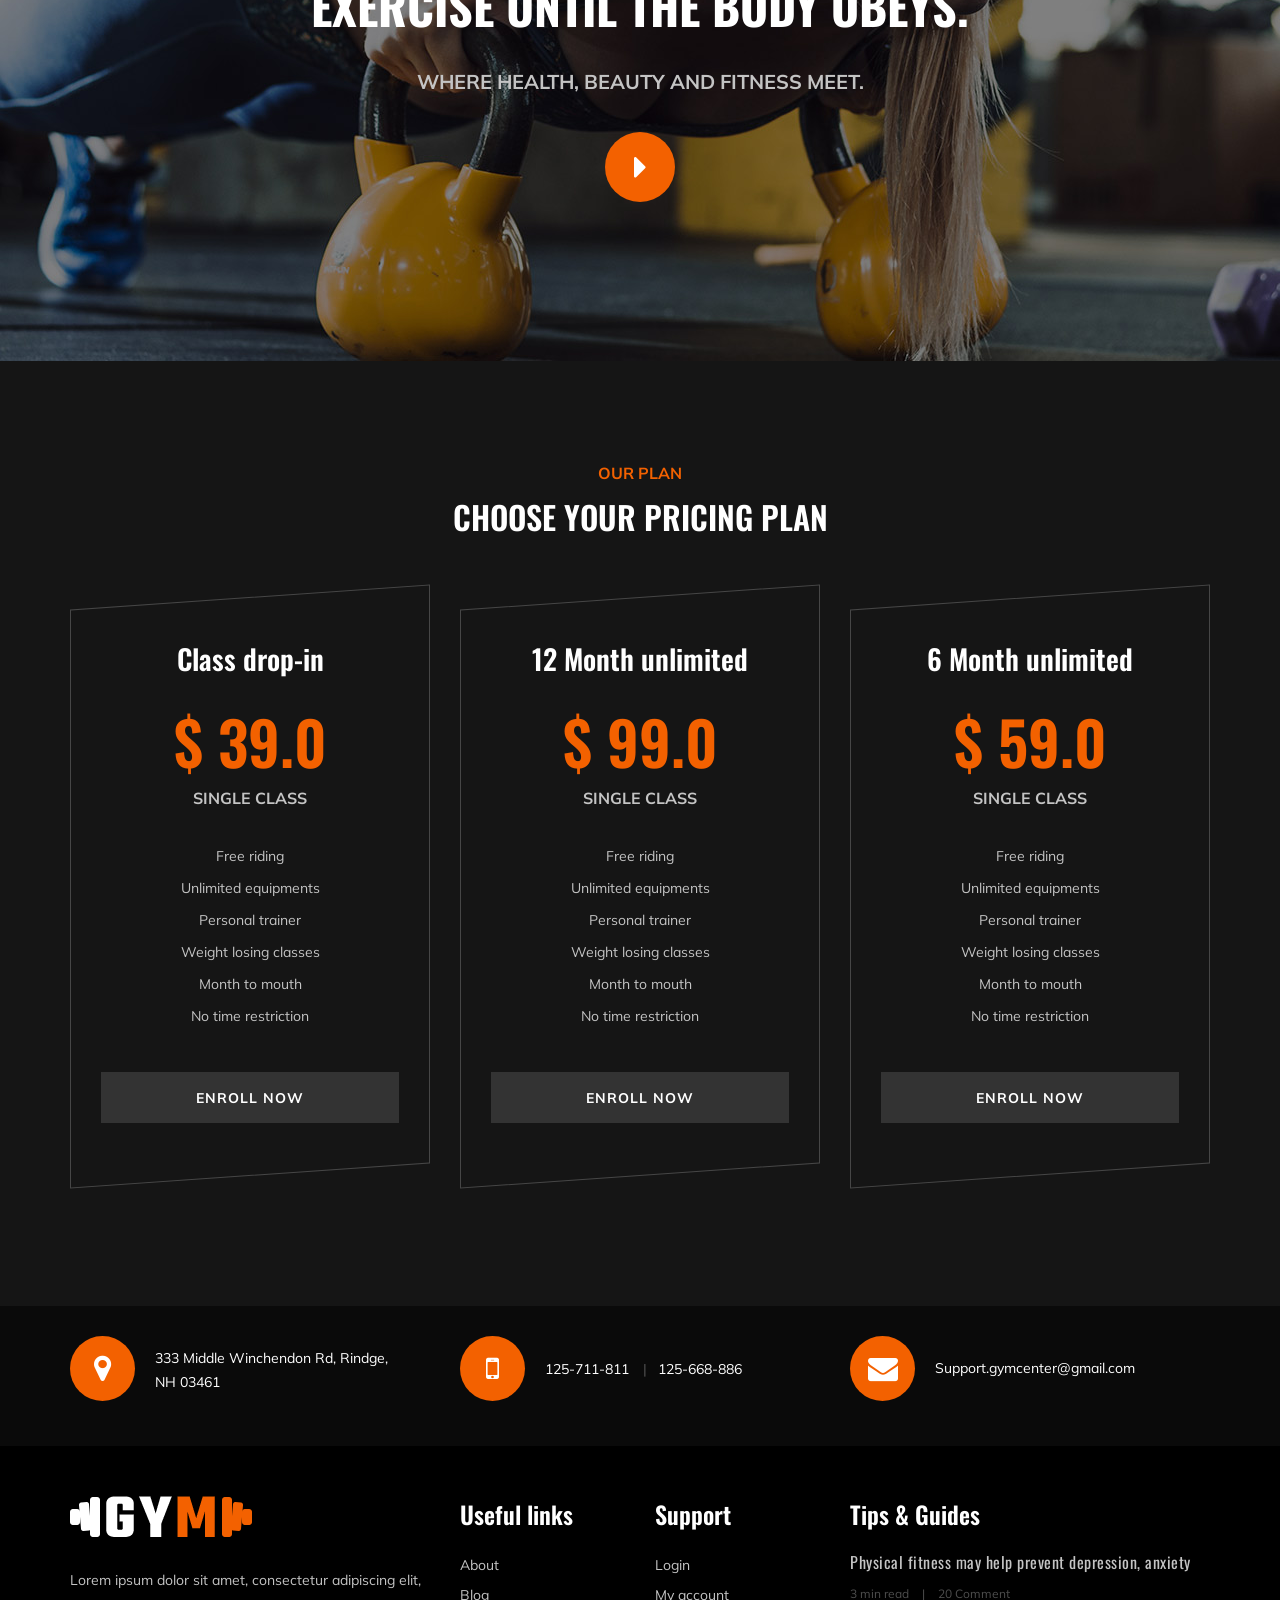
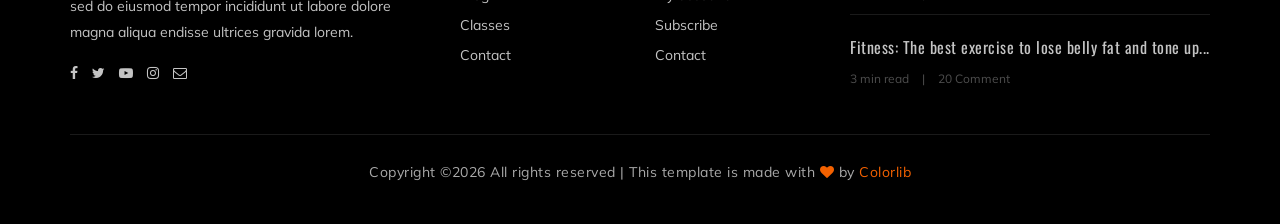
<file: services.html>
<!DOCTYPE html>
<html lang="zxx">

<head>
    <meta charset="UTF-8">
    <meta name="description" content="Gym Template">
    <meta name="keywords" content="Gym, unica, creative, html">
    <meta name="viewport" content="width=device-width, initial-scale=1.0">
    <meta http-equiv="X-UA-Compatible" content="ie=edge">
    <title>Gym | Template</title>

    <!-- Google Font -->
    <link href="https://fonts.googleapis.com/css?family=Muli:300,400,500,600,700,800,900&display=swap" rel="stylesheet">
    <link href="https://fonts.googleapis.com/css?family=Oswald:300,400,500,600,700&display=swap" rel="stylesheet">

    <!-- Css Styles -->
    <link rel="stylesheet" href="css/bootstrap.min.css" type="text/css">
    <link rel="stylesheet" href="css/font-awesome.min.css" type="text/css">
    <link rel="stylesheet" href="css/flaticon.css" type="text/css">
    <link rel="stylesheet" href="css/owl.carousel.min.css" type="text/css">
    <link rel="stylesheet" href="css/barfiller.css" type="text/css">
    <link rel="stylesheet" href="css/magnific-popup.css" type="text/css">
    <link rel="stylesheet" href="css/slicknav.min.css" type="text/css">
    <link rel="stylesheet" href="css/style.css" type="text/css">
</head>

<body>
    <!-- Page Preloder -->
    <div id="preloder">
        <div class="loader"></div>
    </div>

    <!-- Offcanvas Menu Section Begin -->
    <div class="offcanvas-menu-overlay"></div>
    <div class="offcanvas-menu-wrapper">
        <div class="canvas-close">
            <i class="fa fa-close"></i>
        </div>
        <div class="canvas-search search-switch">
            <i class="fa fa-search"></i>
        </div>
        <nav class="canvas-menu mobile-menu">
            <ul>
                <li><a href="./index.html">Home</a></li>
                <li><a href="./about-us.html">About Us</a></li>
                <li><a href="./class-details.html">Classes</a></li>
                <li><a href="./services.html">Services</a></li>
                <li><a href="./team.html">Our Team</a></li>
                <li><a href="#">Pages</a>
                    <ul class="dropdown">
                        <li><a href="./about-us.html">About us</a></li>
                        <li><a href="./class-timetable.html">Classes timetable</a></li>
                        <li><a href="./bmi-calculator.html">Bmi calculate</a></li>
                        <li><a href="./team.html">Our team</a></li>
                        <li><a href="./gallery.html">Gallery</a></li>
                        <li><a href="./blog.html">Our blog</a></li>
                        <li><a href="./404.html">404</a></li>
                    </ul>
                </li>
                <li><a href="./contact.html">Contact</a></li>
            </ul>
        </nav>
        <div id="mobile-menu-wrap"></div>
        <div class="canvas-social">
            <a href="#"><i class="fa fa-facebook"></i></a>
            <a href="#"><i class="fa fa-twitter"></i></a>
            <a href="#"><i class="fa fa-youtube-play"></i></a>
            <a href="#"><i class="fa fa-instagram"></i></a>
        </div>
    </div>
    <!-- Offcanvas Menu Section End -->

    <!-- Header Section Begin -->
    <header class="header-section">
        <div class="container-fluid">
            <div class="row">
                <div class="col-lg-3">
                    <div class="logo">
                        <a href="./index.html">
                            <img src="img/logo.png" alt="">
                        </a>
                    </div>
                </div>
                <div class="col-lg-6">
                    <nav class="nav-menu">
                        <ul>
                            <li><a href="./index.html">Home</a></li>
                            <li><a href="./about-us.html">About Us</a></li>
                            <li><a href="./classes.html">Classes</a></li>
                            <li class="active"><a href="./services.html">Services</a></li>
                            <li><a href="./team.html">Our Team</a></li>
                            <li><a href="#">Pages</a>
                                <ul class="dropdown">
                                    <li><a href="./about-us.html">About us</a></li>
                                    <li><a href="./class-timetable.html">Classes timetable</a></li>
                                    <li><a href="./bmi-calculator.html">Bmi calculate</a></li>
                                    <li><a href="./team.html">Our team</a></li>
                                    <li><a href="./gallery.html">Gallery</a></li>
                                    <li><a href="./blog.html">Our blog</a></li>
                                    <li><a href="./404.html">404</a></li>
                                </ul>
                            </li>
                            <li><a href="./contact.html">Contact</a></li>
                        </ul>
                    </nav>
                </div>
                <div class="col-lg-3">
                    <div class="top-option">
                        <div class="to-search search-switch">
                            <i class="fa fa-search"></i>
                        </div>
                        <div class="to-social">
                            <a href="#"><i class="fa fa-facebook"></i></a>
                            <a href="#"><i class="fa fa-twitter"></i></a>
                            <a href="#"><i class="fa fa-youtube-play"></i></a>
                            <a href="#"><i class="fa fa-instagram"></i></a>
                        </div>
                    </div>
                </div>
            </div>
            <div class="canvas-open">
                <i class="fa fa-bars"></i>
            </div>
        </div>
    </header>
    <!-- Header End -->

    <!-- Breadcrumb Section Begin -->
    <section class="breadcrumb-section set-bg" data-setbg="img/breadcrumb-bg.jpg">
        <div class="container">
            <div class="row">
                <div class="col-lg-12 text-center">
                    <div class="breadcrumb-text">
                        <h2>Services</h2>
                        <div class="bt-option">
                            <a href="./index.html">Home</a>
                            <span>Services</span>
                        </div>
                    </div>
                </div>
            </div>
        </div>
    </section>
    <!-- Breadcrumb Section End -->

    <!-- Services Section Begin -->
    <section class="services-section spad">
        <div class="container">
            <div class="row">
                <div class="col-lg-12">
                    <div class="section-title">
                        <span>What we do?</span>
                        <h2>PUSH YOUR LIMITS FORWARD</h2>
                    </div>
                </div>
            </div>
            <div class="row">
                <div class="col-lg-3 order-lg-1 col-md-6 p-0">
                    <div class="ss-pic">
                        <img src="img/services/services-1.jpg" alt="">
                    </div>
                </div>
                <div class="col-lg-3 order-lg-2 col-md-6 p-0">
                    <div class="ss-text">
                        <h4>Personal training</h4>
                        <p>Lorem ipsum dolor sit amet, consectetur adipiscing elit, sed do eiusmod tempor ut dolore
                            facilisis.</p>
                        <a href="#">Explore</a>
                    </div>
                </div>
                <div class="col-lg-3 order-lg-3 col-md-6 p-0">
                    <div class="ss-pic">
                        <img src="img/services/services-2.jpg" alt="">
                    </div>
                </div>
                <div class="col-lg-3 order-lg-4 col-md-6 p-0">
                    <div class="ss-text">
                        <h4>Group fitness classes</h4>
                        <p>Quis ipsum suspendisse ultrices gravida. Risus commodo viverra maecenas accumsan lacus.</p>
                        <a href="#">Explore</a>
                    </div>
                </div>
                <div class="col-lg-3 order-lg-8 col-md-6 p-0">
                    <div class="ss-pic">
                        <img src="img/services/services-4.jpg" alt="">
                    </div>
                </div>
                <div class="col-lg-3 order-lg-7 col-md-6 p-0">
                    <div class="ss-text second-row">
                        <h4>Body building</h4>
                        <p>Lorem ipsum dolor sit amet, consectetur adipiscing elit, sed do eiusmod tempor ut dolore
                            facilisis.</p>
                        <a href="#">Explore</a>
                    </div>
                </div>
                <div class="col-lg-3 order-lg-6 col-md-6 p-0">
                    <div class="ss-pic">
                        <img src="img/services/services-3.jpg" alt="">
                    </div>
                </div>
                <div class="col-lg-3 order-lg-5 col-md-6 p-0">
                    <div class="ss-text second-row">
                        <h4>Strength training</h4>
                        <p>Quis ipsum suspendisse ultrices gravida. Risus commodo viverra maecenas accumsan lacus.</p>
                        <a href="#">Explore</a>
                    </div>
                </div>
            </div>
        </div>
    </section>
    <!-- Services Section End -->

    <!-- Banner Section Begin -->
    <section class="banner-section set-bg" data-setbg="img/banner-bg.jpg">
        <div class="container">
            <div class="row">
                <div class="col-lg-12 text-center">
                    <div class="bs-text service-banner">
                        <h2>Exercise until the body obeys.</h2>
                        <div class="bt-tips">Where health, beauty and fitness meet.</div>
                        <a href="https://www.youtube.com/watch?v=EzKkl64rRbM" class="play-btn video-popup"><i
                                class="fa fa-caret-right"></i></a>
                    </div>
                </div>
            </div>
        </div>
    </section>
    <!-- Banner Section End -->

    <!-- Pricing Section Begin -->
    <section class="pricing-section service-pricing spad">
        <div class="container">
            <div class="row">
                <div class="col-lg-12">
                    <div class="section-title">
                        <span>Our Plan</span>
                        <h2>Choose your pricing plan</h2>
                    </div>
                </div>
            </div>
            <div class="row justify-content-center">
                <div class="col-lg-4 col-md-8">
                    <div class="ps-item">
                        <h3>Class drop-in</h3>
                        <div class="pi-price">
                            <h2>$ 39.0</h2>
                            <span>SINGLE CLASS</span>
                        </div>
                        <ul>
                            <li>Free riding</li>
                            <li>Unlimited equipments</li>
                            <li>Personal trainer</li>
                            <li>Weight losing classes</li>
                            <li>Month to mouth</li>
                            <li>No time restriction</li>
                        </ul>
                        <a href="#" class="primary-btn pricing-btn">Enroll now</a>
                        <a href="#" class="thumb-icon"><i class="fa fa-picture-o"></i></a>
                    </div>
                </div>
                <div class="col-lg-4 col-md-8">
                    <div class="ps-item">
                        <h3>12 Month unlimited</h3>
                        <div class="pi-price">
                            <h2>$ 99.0</h2>
                            <span>SINGLE CLASS</span>
                        </div>
                        <ul>
                            <li>Free riding</li>
                            <li>Unlimited equipments</li>
                            <li>Personal trainer</li>
                            <li>Weight losing classes</li>
                            <li>Month to mouth</li>
                            <li>No time restriction</li>
                        </ul>
                        <a href="#" class="primary-btn pricing-btn">Enroll now</a>
                        <a href="#" class="thumb-icon"><i class="fa fa-picture-o"></i></a>
                    </div>
                </div>
                <div class="col-lg-4 col-md-8">
                    <div class="ps-item">
                        <h3>6 Month unlimited</h3>
                        <div class="pi-price">
                            <h2>$ 59.0</h2>
                            <span>SINGLE CLASS</span>
                        </div>
                        <ul>
                            <li>Free riding</li>
                            <li>Unlimited equipments</li>
                            <li>Personal trainer</li>
                            <li>Weight losing classes</li>
                            <li>Month to mouth</li>
                            <li>No time restriction</li>
                        </ul>
                        <a href="#" class="primary-btn pricing-btn">Enroll now</a>
                        <a href="#" class="thumb-icon"><i class="fa fa-picture-o"></i></a>
                    </div>
                </div>
            </div>
        </div>
    </section>
    <!-- Pricing Section End -->

    <!-- Get In Touch Section Begin -->
    <div class="gettouch-section">
        <div class="container">
            <div class="row">
                <div class="col-md-4">
                    <div class="gt-text">
                        <i class="fa fa-map-marker"></i>
                        <p>333 Middle Winchendon Rd, Rindge,<br/> NH 03461</p>
                    </div>
                </div>
                <div class="col-md-4">
                    <div class="gt-text">
                        <i class="fa fa-mobile"></i>
                        <ul>
                            <li>125-711-811</li>
                            <li>125-668-886</li>
                        </ul>
                    </div>
                </div>
                <div class="col-md-4">
                    <div class="gt-text email">
                        <i class="fa fa-envelope"></i>
                        <p>Support.gymcenter@gmail.com</p>
                    </div>
                </div>
            </div>
        </div>
    </div>
    <!-- Get In Touch Section End -->

    <!-- Footer Section Begin -->
    <section class="footer-section">
        <div class="container">
            <div class="row">
                <div class="col-lg-4">
                    <div class="fs-about">
                        <div class="fa-logo">
                            <a href="#"><img src="img/logo.png" alt=""></a>
                        </div>
                        <p>Lorem ipsum dolor sit amet, consectetur adipiscing elit, sed do eiusmod tempor incididunt ut
                            labore dolore magna aliqua endisse ultrices gravida lorem.</p>
                        <div class="fa-social">
                            <a href="#"><i class="fa fa-facebook"></i></a>
                            <a href="#"><i class="fa fa-twitter"></i></a>
                            <a href="#"><i class="fa fa-youtube-play"></i></a>
                            <a href="#"><i class="fa fa-instagram"></i></a>
                            <a href="#"><i class="fa  fa-envelope-o"></i></a>
                        </div>
                    </div>
                </div>
                <div class="col-lg-2 col-md-3 col-sm-6">
                    <div class="fs-widget">
                        <h4>Useful links</h4>
                        <ul>
                            <li><a href="#">About</a></li>
                            <li><a href="#">Blog</a></li>
                            <li><a href="#">Classes</a></li>
                            <li><a href="#">Contact</a></li>
                        </ul>
                    </div>
                </div>
                <div class="col-lg-2 col-md-3 col-sm-6">
                    <div class="fs-widget">
                        <h4>Support</h4>
                        <ul>
                            <li><a href="#">Login</a></li>
                            <li><a href="#">My account</a></li>
                            <li><a href="#">Subscribe</a></li>
                            <li><a href="#">Contact</a></li>
                        </ul>
                    </div>
                </div>
                <div class="col-lg-4 col-md-6">
                    <div class="fs-widget">
                        <h4>Tips & Guides</h4>
                        <div class="fw-recent">
                            <h6><a href="#">Physical fitness may help prevent depression, anxiety</a></h6>
                            <ul>
                                <li>3 min read</li>
                                <li>20 Comment</li>
                            </ul>
                        </div>
                        <div class="fw-recent">
                            <h6><a href="#">Fitness: The best exercise to lose belly fat and tone up...</a></h6>
                            <ul>
                                <li>3 min read</li>
                                <li>20 Comment</li>
                            </ul>
                        </div>
                    </div>
                </div>
            </div>
            <div class="row">
                <div class="col-lg-12 text-center">
                    <div class="copyright-text">
                        <p><!-- Link back to Colorlib can't be removed. Template is licensed under CC BY 3.0. -->
  Copyright &copy;<script>document.write(new Date().getFullYear());</script> All rights reserved | This template is made with <i class="fa fa-heart" aria-hidden="true"></i> by <a href="https://colorlib.com" target="_blank">Colorlib</a>
  <!-- Link back to Colorlib can't be removed. Template is licensed under CC BY 3.0. --></p>
                    </div>
                </div>
            </div>
        </div>
    </section>
    <!-- Footer Section End -->

    <!-- Search model Begin -->
    <div class="search-model">
        <div class="h-100 d-flex align-items-center justify-content-center">
            <div class="search-close-switch">+</div>
            <form class="search-model-form">
                <input type="text" id="search-input" placeholder="Search here.....">
            </form>
        </div>
    </div>
    <!-- Search model end -->

    <!-- Js Plugins -->
    <script src="js/jquery-3.3.1.min.js"></script>
    <script src="js/bootstrap.min.js"></script>
    <script src="js/jquery.magnific-popup.min.js"></script>
    <script src="js/masonry.pkgd.min.js"></script>
    <script src="js/jquery.barfiller.js"></script>
    <script src="js/jquery.slicknav.js"></script>
    <script src="js/owl.carousel.min.js"></script>
    <script src="js/main.js"></script>



</body>

</html>
</file>
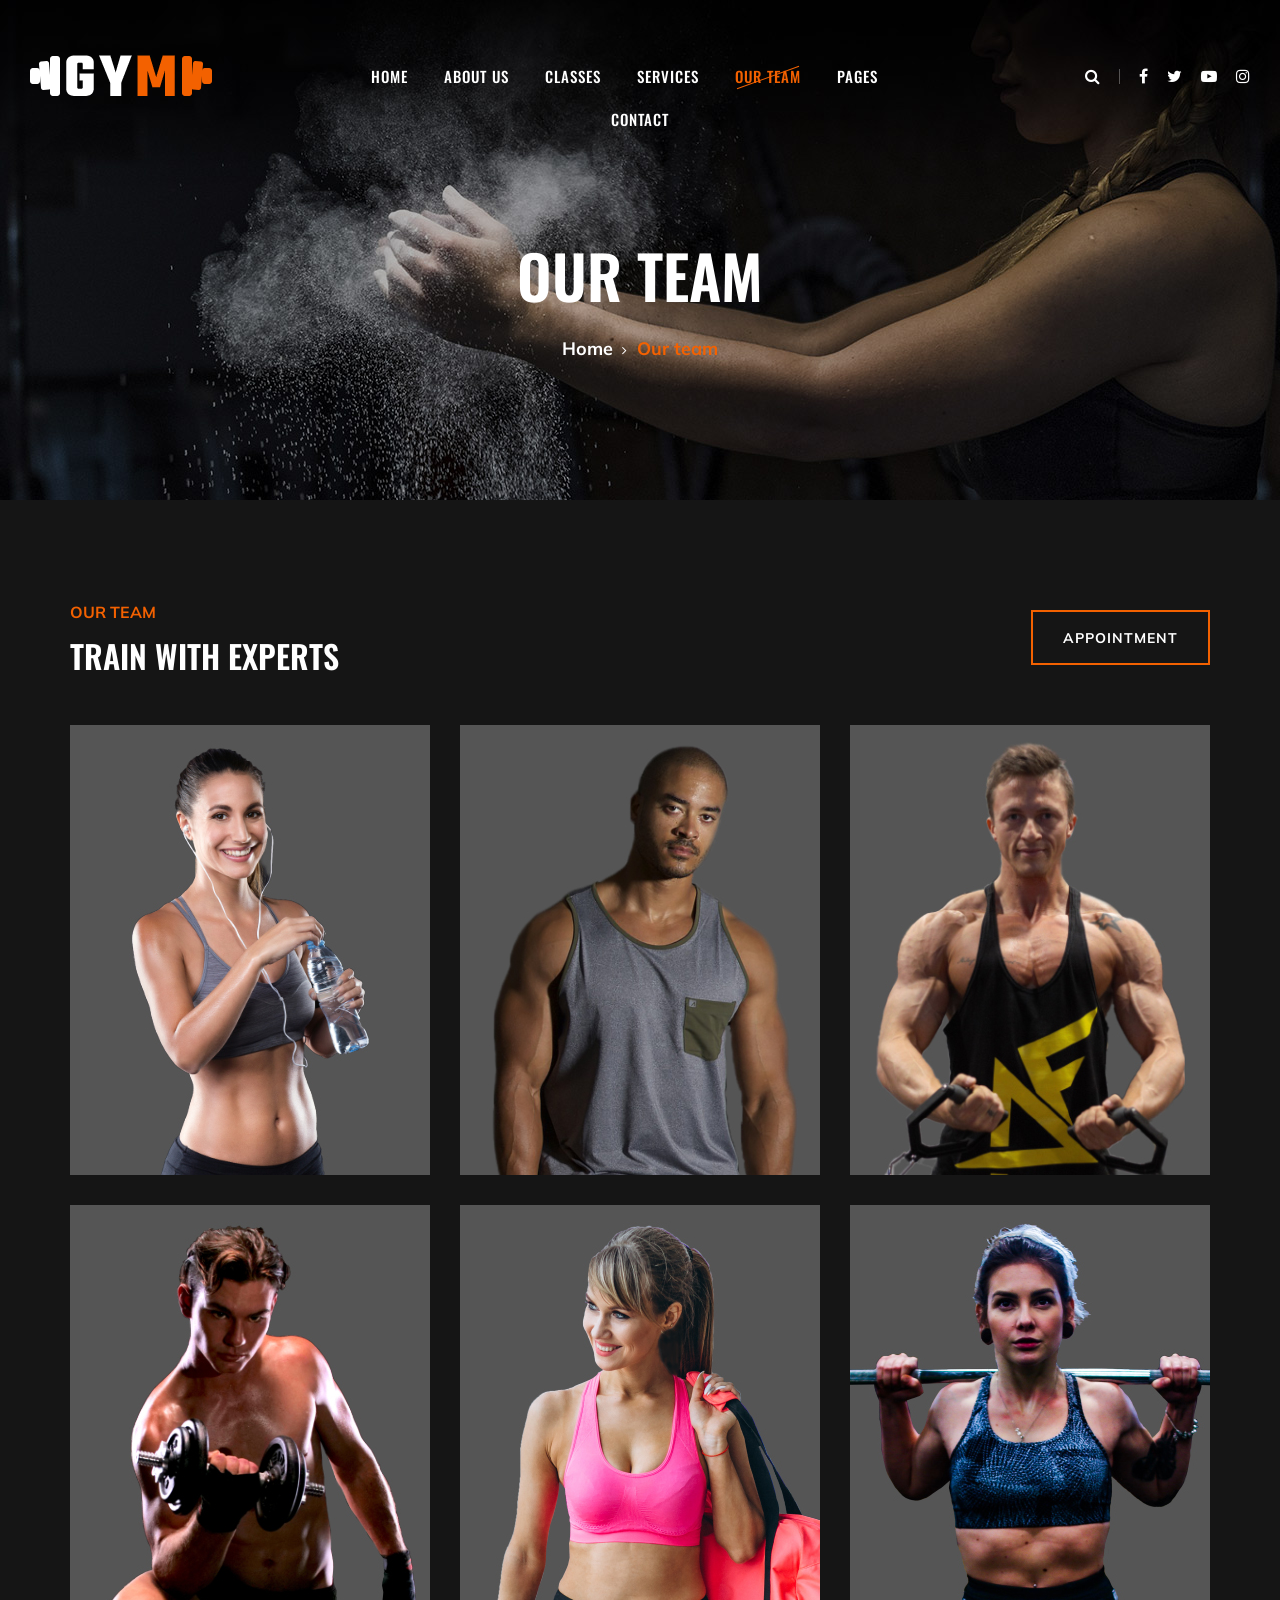
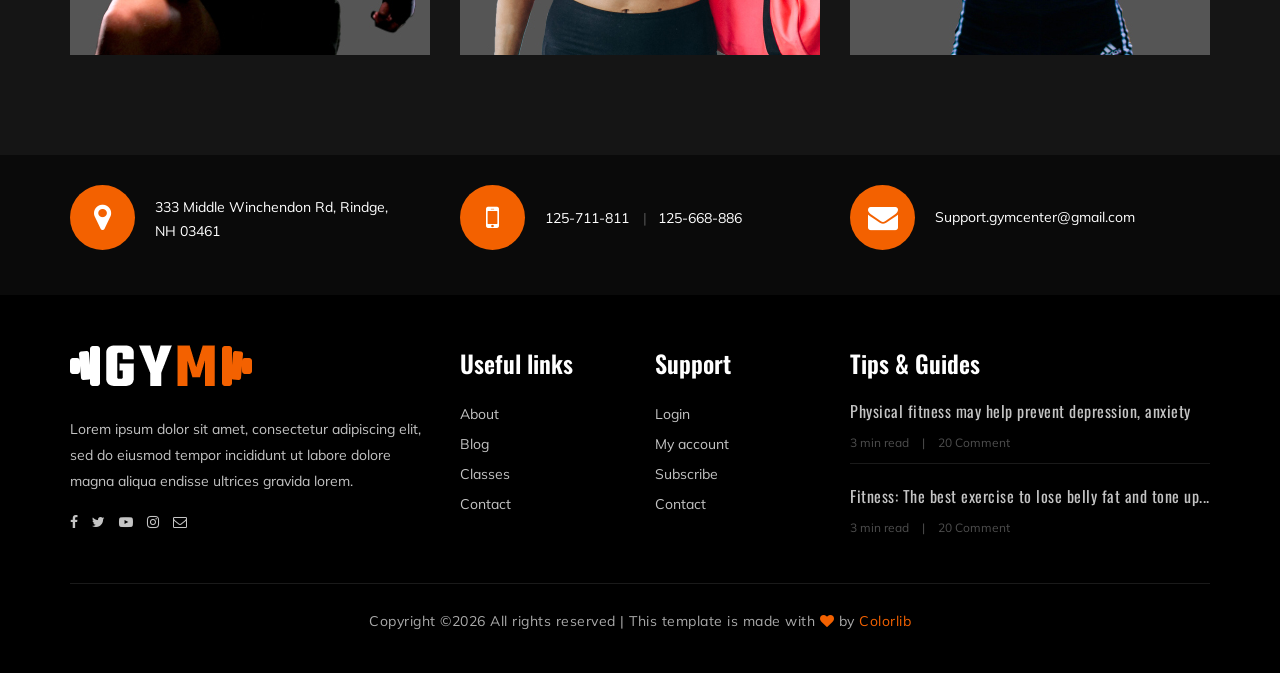
<file: team.html>
<!DOCTYPE html>
<html lang="zxx">

<head>
    <meta charset="UTF-8">
    <meta name="description" content="Gym Template">
    <meta name="keywords" content="Gym, unica, creative, html">
    <meta name="viewport" content="width=device-width, initial-scale=1.0">
    <meta http-equiv="X-UA-Compatible" content="ie=edge">
    <title>Gym | Template</title>

    <!-- Google Font -->
    <link href="https://fonts.googleapis.com/css?family=Muli:300,400,500,600,700,800,900&display=swap" rel="stylesheet">
    <link href="https://fonts.googleapis.com/css?family=Oswald:300,400,500,600,700&display=swap" rel="stylesheet">

    <!-- Css Styles -->
    <link rel="stylesheet" href="css/bootstrap.min.css" type="text/css">
    <link rel="stylesheet" href="css/font-awesome.min.css" type="text/css">
    <link rel="stylesheet" href="css/flaticon.css" type="text/css">
    <link rel="stylesheet" href="css/owl.carousel.min.css" type="text/css">
    <link rel="stylesheet" href="css/barfiller.css" type="text/css">
    <link rel="stylesheet" href="css/magnific-popup.css" type="text/css">
    <link rel="stylesheet" href="css/slicknav.min.css" type="text/css">
    <link rel="stylesheet" href="css/style.css" type="text/css">
</head>

<body>
    <!-- Page Preloder -->
    <div id="preloder">
        <div class="loader"></div>
    </div>

    <!-- Offcanvas Menu Section Begin -->
    <div class="offcanvas-menu-overlay"></div>
    <div class="offcanvas-menu-wrapper">
        <div class="canvas-close">
            <i class="fa fa-close"></i>
        </div>
        <div class="canvas-search search-switch">
            <i class="fa fa-search"></i>
        </div>
        <nav class="canvas-menu mobile-menu">
            <ul>
                <li><a href="./index.html">Home</a></li>
                <li><a href="./about-us.html">About Us</a></li>
                <li><a href="./class-details.html">Classes</a></li>
                <li><a href="./services.html">Services</a></li>
                <li><a href="./team.html">Our Team</a></li>
                <li><a href="#">Pages</a>
                    <ul class="dropdown">
                        <li><a href="./about-us.html">About us</a></li>
                        <li><a href="./class-timetable.html">Classes timetable</a></li>
                        <li><a href="./bmi-calculator.html">Bmi calculate</a></li>
                        <li><a href="./team.html">Our team</a></li>
                        <li><a href="./gallery.html">Gallery</a></li>
                        <li><a href="./blog.html">Our blog</a></li>
                        <li><a href="./404.html">404</a></li>
                    </ul>
                </li>
                <li><a href="./contact.html">Contact</a></li>
            </ul>
        </nav>
        <div id="mobile-menu-wrap"></div>
        <div class="canvas-social">
            <a href="#"><i class="fa fa-facebook"></i></a>
            <a href="#"><i class="fa fa-twitter"></i></a>
            <a href="#"><i class="fa fa-youtube-play"></i></a>
            <a href="#"><i class="fa fa-instagram"></i></a>
        </div>
    </div>
    <!-- Offcanvas Menu Section End -->

    <!-- Header Section Begin -->
    <header class="header-section">
        <div class="container-fluid">
            <div class="row">
                <div class="col-lg-3">
                    <div class="logo">
                        <a href="./index.html">
                            <img src="img/logo.png" alt="">
                        </a>
                    </div>
                </div>
                <div class="col-lg-6">
                    <nav class="nav-menu">
                        <ul>
                            <li><a href="./index.html">Home</a></li>
                            <li><a href="./about-us.html">About Us</a></li>
                            <li><a href="./class-details.html">Classes</a></li>
                            <li><a href="./services.html">Services</a></li>
                            <li class="active"><a href="./team.html">Our Team</a></li>
                            <li><a href="#">Pages</a>
                                <ul class="dropdown">
                                    <li><a href="./about-us.html">About us</a></li>
                                    <li><a href="./class-timetable.html">Classes timetable</a></li>
                                    <li><a href="./bmi-calculator.html">Bmi calculate</a></li>
                                    <li><a href="./team.html">Our team</a></li>
                                    <li><a href="./gallery.html">Gallery</a></li>
                                    <li><a href="./blog.html">Our blog</a></li>
                                    <li><a href="./404.html">404</a></li>
                                </ul>
                            </li>
                            <li><a href="./contact.html">Contact</a></li>
                        </ul>
                    </nav>
                </div>
                <div class="col-lg-3">
                    <div class="top-option">
                        <div class="to-search search-switch">
                            <i class="fa fa-search"></i>
                        </div>
                        <div class="to-social">
                            <a href="#"><i class="fa fa-facebook"></i></a>
                            <a href="#"><i class="fa fa-twitter"></i></a>
                            <a href="#"><i class="fa fa-youtube-play"></i></a>
                            <a href="#"><i class="fa fa-instagram"></i></a>
                        </div>
                    </div>
                </div>
            </div>
            <div class="canvas-open">
                <i class="fa fa-bars"></i>
            </div>
        </div>
    </header>
    <!-- Header End -->

    <!-- Breadcrumb Section Begin -->
    <section class="breadcrumb-section set-bg" data-setbg="img/breadcrumb-bg.jpg">
        <div class="container">
            <div class="row">
                <div class="col-lg-12 text-center">
                    <div class="breadcrumb-text">
                        <h2>Our Team</h2>
                        <div class="bt-option">
                            <a href="./index.html">Home</a>
                            <span>Our team</span>
                        </div>
                    </div>
                </div>
            </div>
        </div>
    </section>
    <!-- Breadcrumb Section End -->

    <!-- Team Section Begin -->
    <section class="team-section team-page spad">
        <div class="container">
            <div class="row">
                <div class="col-lg-12">
                    <div class="team-title">
                        <div class="section-title">
                            <span>Our Team</span>
                            <h2>TRAIN WITH EXPERTS</h2>
                        </div>
                        <a href="#" class="primary-btn btn-normal appoinment-btn">appointment</a>
                    </div>
                </div>
            </div>
            <div class="row">
                <div class="col-lg-4 col-sm-6">
                    <div class="ts-item set-bg" data-setbg="img/team/team-1.jpg">
                        <div class="ts_text">
                            <h4>Athart Rachel</h4>
                            <span>Gym Trainer</span>
                            <div class="tt_social">
                                <a href="#"><i class="fa fa-facebook"></i></a>
                                <a href="#"><i class="fa fa-twitter"></i></a>
                                <a href="#"><i class="fa fa-youtube-play"></i></a>
                                <a href="#"><i class="fa fa-instagram"></i></a>
                                <a href="#"><i class="fa  fa-envelope-o"></i></a>
                            </div>
                        </div>
                    </div>
                </div>
                <div class="col-lg-4 col-sm-6">
                    <div class="ts-item set-bg" data-setbg="img/team/team-2.jpg">
                        <div class="ts_text">
                            <h4>Athart Rachel</h4>
                            <span>Gym Trainer</span>
                            <div class="tt_social">
                                <a href="#"><i class="fa fa-facebook"></i></a>
                                <a href="#"><i class="fa fa-twitter"></i></a>
                                <a href="#"><i class="fa fa-youtube-play"></i></a>
                                <a href="#"><i class="fa fa-instagram"></i></a>
                                <a href="#"><i class="fa  fa-envelope-o"></i></a>
                            </div>
                        </div>
                    </div>
                </div>
                <div class="col-lg-4 col-sm-6">
                    <div class="ts-item set-bg" data-setbg="img/team/team-3.jpg">
                        <div class="ts_text">
                            <h4>Athart Rachel</h4>
                            <span>Gym Trainer</span>
                            <div class="tt_social">
                                <a href="#"><i class="fa fa-facebook"></i></a>
                                <a href="#"><i class="fa fa-twitter"></i></a>
                                <a href="#"><i class="fa fa-youtube-play"></i></a>
                                <a href="#"><i class="fa fa-instagram"></i></a>
                                <a href="#"><i class="fa  fa-envelope-o"></i></a>
                            </div>
                        </div>
                    </div>
                </div>
                <div class="col-lg-4 col-sm-6">
                    <div class="ts-item set-bg" data-setbg="img/team/team-4.jpg">
                        <div class="ts_text">
                            <h4>Athart Rachel</h4>
                            <span>Gym Trainer</span>
                            <div class="tt_social">
                                <a href="#"><i class="fa fa-facebook"></i></a>
                                <a href="#"><i class="fa fa-twitter"></i></a>
                                <a href="#"><i class="fa fa-youtube-play"></i></a>
                                <a href="#"><i class="fa fa-instagram"></i></a>
                                <a href="#"><i class="fa  fa-envelope-o"></i></a>
                            </div>
                        </div>
                    </div>
                </div>
                <div class="col-lg-4 col-sm-6">
                    <div class="ts-item set-bg" data-setbg="img/team/team-5.jpg">
                        <div class="ts_text">
                            <h4>Athart Rachel</h4>
                            <span>Gym Trainer</span>
                            <div class="tt_social">
                                <a href="#"><i class="fa fa-facebook"></i></a>
                                <a href="#"><i class="fa fa-twitter"></i></a>
                                <a href="#"><i class="fa fa-youtube-play"></i></a>
                                <a href="#"><i class="fa fa-instagram"></i></a>
                                <a href="#"><i class="fa  fa-envelope-o"></i></a>
                            </div>
                        </div>
                    </div>
                </div>
                <div class="col-lg-4 col-sm-6">
                    <div class="ts-item set-bg" data-setbg="img/team/team-6.jpg">
                        <div class="ts_text">
                            <h4>Athart Rachel</h4>
                            <span>Gym Trainer</span>
                            <div class="tt_social">
                                <a href="#"><i class="fa fa-facebook"></i></a>
                                <a href="#"><i class="fa fa-twitter"></i></a>
                                <a href="#"><i class="fa fa-youtube-play"></i></a>
                                <a href="#"><i class="fa fa-instagram"></i></a>
                                <a href="#"><i class="fa  fa-envelope-o"></i></a>
                            </div>
                        </div>
                    </div>
                </div>
            </div>
        </div>
    </section>
    <!-- Team Section End -->

    <!-- Get In Touch Section Begin -->
    <div class="gettouch-section">
        <div class="container">
            <div class="row">
                <div class="col-md-4">
                    <div class="gt-text">
                        <i class="fa fa-map-marker"></i>
                        <p>333 Middle Winchendon Rd, Rindge,<br/> NH 03461</p>
                    </div>
                </div>
                <div class="col-md-4">
                    <div class="gt-text">
                        <i class="fa fa-mobile"></i>
                        <ul>
                            <li>125-711-811</li>
                            <li>125-668-886</li>
                        </ul>
                    </div>
                </div>
                <div class="col-md-4">
                    <div class="gt-text email">
                        <i class="fa fa-envelope"></i>
                        <p>Support.gymcenter@gmail.com</p>
                    </div>
                </div>
            </div>
        </div>
    </div>
    <!-- Get In Touch Section End -->

    <!-- Footer Section Begin -->
    <section class="footer-section">
        <div class="container">
            <div class="row">
                <div class="col-lg-4">
                    <div class="fs-about">
                        <div class="fa-logo">
                            <a href="#"><img src="img/logo.png" alt=""></a>
                        </div>
                        <p>Lorem ipsum dolor sit amet, consectetur adipiscing elit, sed do eiusmod tempor incididunt ut
                            labore dolore magna aliqua endisse ultrices gravida lorem.</p>
                        <div class="fa-social">
                            <a href="#"><i class="fa fa-facebook"></i></a>
                            <a href="#"><i class="fa fa-twitter"></i></a>
                            <a href="#"><i class="fa fa-youtube-play"></i></a>
                            <a href="#"><i class="fa fa-instagram"></i></a>
                            <a href="#"><i class="fa  fa-envelope-o"></i></a>
                        </div>
                    </div>
                </div>
                <div class="col-lg-2 col-md-3 col-sm-6">
                    <div class="fs-widget">
                        <h4>Useful links</h4>
                        <ul>
                            <li><a href="#">About</a></li>
                            <li><a href="#">Blog</a></li>
                            <li><a href="#">Classes</a></li>
                            <li><a href="#">Contact</a></li>
                        </ul>
                    </div>
                </div>
                <div class="col-lg-2 col-md-3 col-sm-6">
                    <div class="fs-widget">
                        <h4>Support</h4>
                        <ul>
                            <li><a href="#">Login</a></li>
                            <li><a href="#">My account</a></li>
                            <li><a href="#">Subscribe</a></li>
                            <li><a href="#">Contact</a></li>
                        </ul>
                    </div>
                </div>
                <div class="col-lg-4 col-md-6">
                    <div class="fs-widget">
                        <h4>Tips & Guides</h4>
                        <div class="fw-recent">
                            <h6><a href="#">Physical fitness may help prevent depression, anxiety</a></h6>
                            <ul>
                                <li>3 min read</li>
                                <li>20 Comment</li>
                            </ul>
                        </div>
                        <div class="fw-recent">
                            <h6><a href="#">Fitness: The best exercise to lose belly fat and tone up...</a></h6>
                            <ul>
                                <li>3 min read</li>
                                <li>20 Comment</li>
                            </ul>
                        </div>
                    </div>
                </div>
            </div>
            <div class="row">
                <div class="col-lg-12 text-center">
                    <div class="copyright-text">
                        <p><!-- Link back to Colorlib can't be removed. Template is licensed under CC BY 3.0. -->
  Copyright &copy;<script>document.write(new Date().getFullYear());</script> All rights reserved | This template is made with <i class="fa fa-heart" aria-hidden="true"></i> by <a href="https://colorlib.com" target="_blank">Colorlib</a>
  <!-- Link back to Colorlib can't be removed. Template is licensed under CC BY 3.0. --></p>
                    </div>
                </div>
            </div>
        </div>
    </section>
    <!-- Footer Section End -->

    <!-- Search model Begin -->
    <div class="search-model">
        <div class="h-100 d-flex align-items-center justify-content-center">
            <div class="search-close-switch">+</div>
            <form class="search-model-form">
                <input type="text" id="search-input" placeholder="Search here.....">
            </form>
        </div>
    </div>
    <!-- Search model end -->

    <!-- Js Plugins -->
    <script src="js/jquery-3.3.1.min.js"></script>
    <script src="js/bootstrap.min.js"></script>
    <script src="js/jquery.magnific-popup.min.js"></script>
    <script src="js/masonry.pkgd.min.js"></script>
    <script src="js/jquery.barfiller.js"></script>
    <script src="js/jquery.slicknav.js"></script>
    <script src="js/owl.carousel.min.js"></script>
    <script src="js/main.js"></script>


</body>

</html>
</file>
<file: css/flaticon.css>
/*
  	Flaticon icon font: Flaticon
  	Creation date: 19/02/2019 07:27
  	*/

@font-face {
  font-family: "Flaticon";
  src: url("../fonts/Flaticon.eot");
  src: url("../fonts/Flaticon.eot?#iefix") format("embedded-opentype"),
       url("../fonts/Flaticon.woff2") format("woff2"),
       url("../fonts/Flaticon.woff") format("woff"),
       url("../fonts/Flaticon.ttf") format("truetype"),
       url("../fonts/Flaticon.svg#Flaticon") format("svg");
  font-weight: normal;
  font-style: normal;
}

@media screen and (-webkit-min-device-pixel-ratio:0) {
  @font-face {
    font-family: "Flaticon";
    src: url("../fonts/Flaticon.svg#Flaticon") format("svg");
  }
}

[class^="flaticon-"]:before, [class*=" flaticon-"]:before,
[class^="flaticon-"]:after, [class*=" flaticon-"]:after {   
  font-family: Flaticon;
  font-size: 40px;
  font-style: normal;
  margin-left: 0;
}

.flaticon-001-mattress:before { content: "\f100"; }
.flaticon-002-dumbell:before { content: "\f101"; }
.flaticon-003-weight:before { content: "\f102"; }
.flaticon-004-measuring-tape:before { content: "\f103"; }
.flaticon-005-clipboard:before { content: "\f104"; }
.flaticon-006-weight-1:before { content: "\f105"; }
.flaticon-007-rings:before { content: "\f106"; }
.flaticon-008-calendar:before { content: "\f107"; }
.flaticon-009-smartwatch:before { content: "\f108"; }
.flaticon-010-lockers:before { content: "\f109"; }
.flaticon-011-punching-ball:before { content: "\f10a"; }
.flaticon-012-bag:before { content: "\f10b"; }
.flaticon-013-balance:before { content: "\f10c"; }
.flaticon-014-heart-beat:before { content: "\f10d"; }
.flaticon-015-proteins:before { content: "\f10e"; }
.flaticon-016-fitness:before { content: "\f10f"; }
.flaticon-017-pull-up-bar:before { content: "\f110"; }
.flaticon-018-scale:before { content: "\f111"; }
.flaticon-019-bands:before { content: "\f112"; }
.flaticon-020-smartphone:before { content: "\f113"; }
.flaticon-021-tshirt:before { content: "\f114"; }
.flaticon-022-short:before { content: "\f115"; }
.flaticon-023-dumbbells:before { content: "\f116"; }
.flaticon-024-jumping-rope:before { content: "\f117"; }
.flaticon-025-fitness-1:before { content: "\f118"; }
.flaticon-026-gym:before { content: "\f119"; }
.flaticon-027-fitness-2:before { content: "\f11a"; }
.flaticon-028-weightlifting:before { content: "\f11b"; }
.flaticon-029-wheel:before { content: "\f11c"; }
.flaticon-030-dumbbells-1:before { content: "\f11d"; }
.flaticon-031-workout:before { content: "\f11e"; }
.flaticon-032-bottle:before { content: "\f11f"; }
.flaticon-033-juice:before { content: "\f120"; }
.flaticon-034-stationary-bike:before { content: "\f121"; }
.flaticon-035-punching-ball-1:before { content: "\f122"; }
.flaticon-036-timer:before { content: "\f123"; }
.flaticon-037-medal:before { content: "\f124"; }
.flaticon-038-treadmill:before { content: "\f125"; }
.flaticon-039-syringe:before { content: "\f126"; }
.flaticon-040-whistle:before { content: "\f127"; }
.flaticon-041-chest:before { content: "\f128"; }
.flaticon-042-pills:before { content: "\f129"; }
.flaticon-043-mp3:before { content: "\f12a"; }
.flaticon-044-no-smoking:before { content: "\f12b"; }
.flaticon-045-boxing-gloves:before { content: "\f12c"; }
.flaticon-046-gloves:before { content: "\f12d"; }
.flaticon-047-buck:before { content: "\f12e"; }
.flaticon-048-headgear:before { content: "\f12f"; }
.flaticon-049-hand-grip:before { content: "\f130"; }
.flaticon-050-no-fast-food:before { content: "\f131"; }
</file>
<file: css/barfiller.css>
body {
    font-family: Arial;
}

.barfiller {
    width:100%;
    height:12px;
    background:#fcfcfc;
    border:1px solid #ccc;
    position:relative;
    margin-bottom:20px;
    box-shadow: inset 1px 4px 9px -6px rgba(0,0,0,.5); 
    -moz-box-shadow: inset 1px 4px 9px -6px rgba(0,0,0,.5); 
}

.barfiller .fill {
    display:block;
    position:relative;
    width:0px;
    height:100%;
    background:#333;
    z-index:1;
}

.barfiller .tipWrap {
    display:none;
}

.barfiller .tip {
    margin-top:-30px;
    padding:2px 4px;
    font-size:11px;
    color:#fff;
    left:0px;
    position: relative;;
    z-index:2;
    background: #333;
} 

.barfiller .tip:after {
    border:solid;
    border-color:rgba(0,0,0,.8) transparent;
    border-width:6px 6px 0 6px;
    content:"";
    display:block;
    position:absolute;
    left:9px;
    top:100%;
    z-index:9
}
</file>
<file: css/style.css>
/******************************************************************
  Template Name: Gym
  Description:  Gym Fitness HTML Template
  Author: Colorlib
  Author URI: https://colorlib.com
  Version: 1.0
  Created: Colorlib
******************************************************************/

/*------------------------------------------------------------------
[Table of contents]

1.  Template default CSS
	1.1	Variables
	1.2	Mixins
	1.3	Flexbox
	1.4	Reset
2.  Helper Css
3.  Header Section
4.  Hero Section
5.  Service Section
6.  Class Section
7.  Price Plan Section
8.  Trainer Section
9.  Contact
10.  Footer Style

-------------------------------------------------------------------*/

/*----------------------------------------*/

/* Template default CSS
/*----------------------------------------*/

html,
body {
	height: 100%;
	font-family: "Muli", sans-serif;
	-webkit-font-smoothing: antialiased;
	font-smoothing: antialiased;
}

h1,
h2,
h3,
h4,
h5,
h6 {
	margin: 0;
	color: #111111;
	font-weight: 400;
	font-family: "Oswald", sans-serif;
}

h1 {
	font-size: 70px;
}

h2 {
	font-size: 36px;
}

h3 {
	font-size: 30px;
}

h4 {
	font-size: 24px;
}

h5 {
	font-size: 18px;
}

h6 {
	font-size: 16px;
}

p {
	font-size: 14px;
	font-family: "Muli", sans-serif;
	color: #a9a9a9;
	font-weight: 400;
	line-height: 24px;
	margin: 0 0 15px 0;
}

img {
	max-width: 100%;
}

input:focus,
select:focus,
button:focus,
textarea:focus {
	outline: none;
}

a:hover,
a:focus {
	text-decoration: none;
	outline: none;
	color: #fff;
}

ul,
ol {
	padding: 0;
	margin: 0;
}

/*---------------------
  Helper CSS
-----------------------*/

.section-title {
	margin-bottom: 45px;
	text-align: center;
}

.section-title span {
	font-size: 16px;
	color: #f36100;
	text-transform: uppercase;
	font-weight: 700;
}

.section-title h2 {
	color: #ffffff;
	font-size: 32px;
	font-weight: 600;
	text-transform: uppercase;
	margin-top: 8px;
}

.set-bg {
	background-repeat: no-repeat;
	background-size: cover;
	background-position: top center;
}

.spad {
	padding-top: 100px;
	padding-bottom: 100px;
}

.spad-2 {
	padding-top: 50px;
	padding-bottom: 70px;
}

.text-white h1,
.text-white h2,
.text-white h3,
.text-white h4,
.text-white h5,
.text-white h6,
.text-white p,
.text-white span,
.text-white li,
.text-white a {
	color: #fff;
}

/* buttons */

.primary-btn {
	display: inline-block;
	font-size: 14px;
	padding: 17px 30px 16px;
	color: #ffffff;
	background: #f36100;
	line-height: normal;
	letter-spacing: 1px;
	text-transform: uppercase;
	font-weight: 700;
}

.primary-btn.btn-normal {
	-webkit-transition: all 0.3s;
	-o-transition: all 0.3s;
	transition: all 0.3s;
}

.primary-btn.btn-normal:hover {
	background: #f36100;
	border-color: #f36100;
}

/* Preloder */

#preloder {
	position: fixed;
	width: 100%;
	height: 100%;
	top: 0;
	left: 0;
	z-index: 999999;
	background: #000;
}

.loader {
	width: 40px;
	height: 40px;
	position: absolute;
	top: 50%;
	left: 50%;
	margin-top: -13px;
	margin-left: -13px;
	border-radius: 60px;
	animation: loader 0.8s linear infinite;
	-webkit-animation: loader 0.8s linear infinite;
}

@keyframes loader {
	0% {
		-webkit-transform: rotate(0deg);
		transform: rotate(0deg);
		border: 4px solid #f44336;
		border-left-color: transparent;
	}
	50% {
		-webkit-transform: rotate(180deg);
		transform: rotate(180deg);
		border: 4px solid #673ab7;
		border-left-color: transparent;
	}
	100% {
		-webkit-transform: rotate(360deg);
		transform: rotate(360deg);
		border: 4px solid #f44336;
		border-left-color: transparent;
	}
}

@-webkit-keyframes loader {
	0% {
		-webkit-transform: rotate(0deg);
		border: 4px solid #f44336;
		border-left-color: transparent;
	}
	50% {
		-webkit-transform: rotate(180deg);
		border: 4px solid #673ab7;
		border-left-color: transparent;
	}
	100% {
		-webkit-transform: rotate(360deg);
		border: 4px solid #f44336;
		border-left-color: transparent;
	}
}

.spacial-controls {
	position: fixed;
	width: 111px;
	height: 91px;
	top: 0;
	right: 0;
	z-index: 999;
}

.spacial-controls .search-switch {
	display: block;
	height: 100%;
	padding-top: 30px;
	background: #323232;
	text-align: center;
	cursor: pointer;
}

.search-model {
	display: none;
	position: fixed;
	width: 100%;
	height: 100%;
	left: 0;
	top: 0;
	background: #000;
	z-index: 99999;
}

.search-model-form {
	padding: 0 15px;
}

.search-model-form input {
	width: 500px;
	font-size: 40px;
	border: none;
	border-bottom: 2px solid #333;
	background: none;
	color: #999;
}

.search-close-switch {
	position: absolute;
	width: 50px;
	height: 50px;
	background: #333;
	color: #fff;
	text-align: center;
	border-radius: 50%;
	font-size: 28px;
	line-height: 28px;
	top: 30px;
	cursor: pointer;
	-webkit-transform: rotate(45deg);
	-ms-transform: rotate(45deg);
	transform: rotate(45deg);
	display: -webkit-box;
	display: -ms-flexbox;
	display: flex;
	-webkit-box-align: center;
	-ms-flex-align: center;
	align-items: center;
	-webkit-box-pack: center;
	-ms-flex-pack: center;
	justify-content: center;
}

.treino-model {
    display: none; /* Inicialmente oculto */
    position: fixed;
    width: 100%;
    height: 100%;
    left: 0;
    top: 0;
    background-color: rgba(0, 0, 0, 0.7); /* Fundo preto com 70% de opacidade */
    backdrop-filter: blur(7px); /* Desfoque do fundo */
    z-index: 99999; /* Para garantir que o modal fique acima de outros elementos */
    justify-content: center; /* Centraliza conteúdo horizontalmente */
    align-items: center; /* Centraliza conteúdo verticalmente */
}

.treino-model-form input {
	width: 500px;
	font-size: 40px;
	border: none;
	border-bottom: 2px solid #333;
	background: none;
	color: #999;
}

.treino-close-switch {
	position: absolute;
	width: 50px;
	height: 50px;
	background: #333;
	color: #fff;
	text-align: center;
	border-radius: 50%;
	font-size: 28px;
	line-height: 28px;
	top: 30px;
	cursor: pointer;
	-webkit-transform: rotate(45deg);
	-ms-transform: rotate(45deg);
	transform: rotate(45deg);
	display: -webkit-box;
	display: -ms-flexbox;
	display: flex;
	-webkit-box-align: center;
	-ms-flex-align: center;
	align-items: center;
	-webkit-box-pack: center;
	-ms-flex-pack: center;
	justify-content: center;
}

/*---------------------
  Header
-----------------------*/

.header-section {
	position: absolute;
	left: 0;
	top: 0;
	width: 100%;
	padding: 0 15px;
	padding-top: 55px;
	z-index: 99;
}

.logo a {
	display: inline-block;
}

.nav-menu {
	text-align: center;
}

.nav-menu ul li {
	list-style: none;
	display: inline-block;
	margin-right: 32px;
	position: relative;
	z-index: 1;
}

.nav-menu ul li .dropdown {
	position: absolute;
	left: -30px;
	top: 58px;
	width: 180px;
	background: #252525;
	z-index: 99;
	text-align: left;
	padding: 13px 0 20px;
	opacity: 0;
	visibility: hidden;
	-webkit-transition: all 0.3s;
	-o-transition: all 0.3s;
	transition: all 0.3s;
}

.nav-menu ul li .dropdown li {
	margin-right: 0;
	display: block;
}

.nav-menu ul li .dropdown li a {
	display: block;
	text-transform: none;
	padding: 6px 0 6px 30px;
	font-weight: 400;
}

.nav-menu ul li .dropdown li a:after {
	display: none;
}

.nav-menu ul li:last-child {
	margin-right: 0;
}

.nav-menu ul li.active>a {
	color: #f36100;
}

.nav-menu ul li.active>a:after {
	opacity: 1;
}

.nav-menu ul li:hover>a {
	color: #f36100;
}

.nav-menu ul li:hover>a:after {
	opacity: 1;
}

.nav-menu ul li:hover .dropdown {
	opacity: 1;
	visibility: visible;
}

.nav-menu ul li a {
	color: #ffffff;
	display: block;
	font-size: 15px;
	font-weight: 500;
	text-transform: uppercase;
	letter-spacing: 1px;
	font-family: "Oswald", sans-serif;
	padding: 10px 0px;
	position: relative;
	-webkit-transition: all 0.3s;
	-o-transition: all 0.3s;
	transition: all 0.3s;
}

.nav-menu ul li a:after {
	position: absolute;
	left: 0;
	top: 22px;
	height: 1px;
	width: 100%;
	background: #f36100;
	content: "";
	-webkit-transform: rotate(-20deg);
	-ms-transform: rotate(-20deg);
	transform: rotate(-20deg);
	opacity: 0;
	-webkit-transition: all 0.3s;
	-o-transition: all 0.3s;
	transition: all 0.3s;
}

.top-option {
	text-align: right;
	padding: 9px 0;
}

.top-option .to-search {
	display: inline-block;
	padding-right: 20px;
	position: relative;
}

.top-option .to-search:after {
	position: absolute;
	right: 0;
	top: 5px;
	height: 15px;
	width: 1px;
	background: rgba(255, 255, 255, 0.3);
	content: "";
}

.top-option .to-search i {
	font-size: 16px;
	color: #ffffff;
	cursor: pointer;
}

.top-option .to-social {
	display: inline-block;
}

.top-option .to-social a {
	display: inline-block;
	color: #ffffff;
	font-size: 16px;
	margin-left: 15px;
}

.offcanvas-menu-wrapper {
	display: none;
}

.canvas-open {
	display: none;
}

/*---------------------
  Hero Section
-----------------------*/

.hs-slider.owl-carousel .owl-item.active .hs-item .hi-text span {
	position: relative;
	top: 0;
	-webkit-transition: all 0.2s ease 0.2s;
	-o-transition: all 0.2s ease 0.2s;
	transition: all 0.2s ease 0.2s;
	opacity: 1;
}

.hs-slider.owl-carousel .owl-item.active .hs-item .hi-text h1 {
	position: relative;
	top: 0;
	-webkit-transition: all 0.4s ease 0.4s;
	-o-transition: all 0.4s ease 0.4s;
	transition: all 0.4s ease 0.4s;
	opacity: 1;
}

.hs-slider.owl-carousel .owl-item.active .hs-item .hi-text .primary-btn {
	position: relative;
	top: 0;
	-webkit-transition: all 0.6s ease 0.6s;
	-o-transition: all 0.6s ease 0.6s;
	transition: all 0.6s ease 0.6s;
	opacity: 1;
}

.hs-slider.owl-carousel .owl-nav button {
	height: 46px;
	width: 46px;
	color: #a9a9a9;
	background: rgba(255, 255, 255, 0.1);
	line-height: 46px;
	text-align: center;
	position: absolute;
	font-size: 24px;
	left: 30px;
	top: 50%;
	-webkit-transform: translateY(-23px);
	-ms-transform: translateY(-23px);
	transform: translateY(-23px);
}

.hs-slider.owl-carousel .owl-nav button.owl-next {
	left: auto;
	right: 30px;
}

.hs-slider .hs-item {
	height: 1040px;
	display: -webkit-box;
	display: -ms-flexbox;
	display: flex;
	-ms-flex-line-pack: center;
	align-content: center;
	padding-top: 355px;
}

.hs-slider .hs-item .hi-text span {
	display: block;
	font-size: 18px;
	color: #ffffff;
	text-transform: uppercase;
	font-weight: 700;
	letter-spacing: 6px;
	margin-bottom: 18px;
	position: relative;
	top: 100px;
	opacity: 0;
}

.hs-slider .hs-item .hi-text h1 {
	font-size: 80px;
	color: #ffffff;
	font-weight: 700;
	text-transform: uppercase;
	line-height: 90px;
	margin-bottom: 42px;
	position: relative;
	top: 100px;
	opacity: 0;
}

.hs-slider .hs-item .hi-text h1 strong {
	color: #f36100;
}

.hs-slider .hs-item .hi-text .primary-btn {
	position: relative;
	top: 100px;
	opacity: 0;
}

/*---------------------
  ChoseUs Section
-----------------------*/

.choseus-section {
	background: #0a0a0a;
	padding-bottom: 70px;
}

.cs-item {
	text-align: center;
	margin-bottom: 30px;
}

.cs-item:hover span {
	background: #f36100;
	color: #ffffff;
}

.cs-item span {
	height: 90px;
	width: 90px;
	background: rgba(255, 255, 255, 0.1);
	border-radius: 50%;
	display: inline-block;
	color: #f36100;
	line-height: 90px;
	text-align: center;
	-webkit-transition: all 0.3s;
	-o-transition: all 0.3s;
	transition: all 0.3s;
}

.cs-item h4 {
	color: #ffffff;
	font-size: 22px;
	font-weight: 600;
	margin-top: 24px;
	margin-bottom: 16px;
}

/*---------------------
  Classes Section
-----------------------*/

.classes-section {
	background: #151515;
	padding-bottom: 80px;
}

.classes-section .section-title {
	margin-bottom: 35px;
}

.class-item {
	overflow: hidden;
	margin-bottom: 30px;
}

.class-item .ci-pic img {
	min-width: 100%;
}

.class-item .ci-text {
	background: #0a0a0a;
	position: relative;
	padding: 10px 30px 26px 30px;
	z-index: 1;
}

.class-item .ci-text:after {
	position: absolute;
	left: -5px;
	top: -44px;
	height: 100px;
	width: 600px;
	border-top: 4px solid #464646;
	background: #0a0a0a;
	content: "";
	-webkit-transform: rotate(-5deg);
	-ms-transform: rotate(-5deg);
	transform: rotate(-5deg);
	z-index: -1;
}

.class-item .ci-text span {
	color: #f36100;
	font-size: 12px;
	text-transform: uppercase;
	font-weight: 700;
}

.class-item .ci-text h5 {
	font-size: 20px;
	color: #ffffff;
	font-weight: 600;
	text-transform: uppercase;
	margin-top: 4px;
}

.class-item .ci-text h4 {
	font-size: 26px;
	color: #ffffff;
	font-weight: 600;
	text-transform: uppercase;
	margin-top: 4px;
}

.class-item .ci-text a {
	display: inline-block;
	width: 46px;
	height: 46px;
	background: rgba(255, 255, 255, 0.1);
	line-height: 46px;
	text-align: center;
	font-size: 24px;
	color: #ffffff;
	position: absolute;
	right: 30px;
	bottom: 26px;
}

/*---------------------
  Banner Section
-----------------------*/

.banner-section {
	height: 550px;
	display: -webkit-box;
	display: -ms-flexbox;
	display: flex;
	-webkit-box-align: center;
	-ms-flex-align: center;
	align-items: center;
	-webkit-box-pack: center;
	-ms-flex-pack: center;
	justify-content: center;
}

.bs-text.service-banner .bt-tips {
	margin-bottom: 35px;
}

.bs-text h2 {
	font-size: 48px;
	color: #ffffff;
	font-weight: 700;
	text-transform: uppercase;
	margin-bottom: 25px;
}

.bs-text .bt-tips {
	font-size: 20px;
	color: #c4c4c4;
	font-weight: 700;
	text-transform: uppercase;
	margin-bottom: 45px;
}

.bs-text .primary-btn {
	background: transparent;
	border: 2px solid #f36100;
}

.bs-text .play-btn {
	display: inline-block;
	height: 70px;
	width: 70px;
	background: #f36100;
	border-radius: 50%;
	line-height: 70px;
	text-align: center;
	font-size: 36px;
	color: #ffffff;
}

/*---------------------
  Pricing Section
-----------------------*/

.pricing-section {
	background: #151515;
}

.pricing-section .section-title {
	margin-bottom: 56px;
}

.ps-item {
	text-align: center;
	padding: 40px 30px 52px;
	border: 1px solid #464646;
	-webkit-transform: skewY(-4deg);
	-ms-transform: skewY(-4deg);
	transform: skewY(-4deg);
	-webkit-transition: all 0.5s;
	-o-transition: all 0.5s;
	transition: all 0.5s;
	margin-bottom: 30px;
	position: relative;
}

.ps-item:hover {
	background: #ffffff;
	border-color: #ffffff;
}

.ps-item:hover h3 {
	color: #111111;
}

.ps-item:hover .pi-price span {
	color: #444444;
}

.ps-item:hover ul li {
	color: #111111;
	font-weight: 600;
}

.ps-item:hover .primary-btn.pricing-btn {
	background: #f36100;
}

.ps-item:hover .thumb-icon {
	opacity: 1;
	visibility: visible;
}

.ps-item h3 {
	font-size: 28px;
	color: #ffffff;
	font-weight: 600;
	margin-bottom: 16px;
	-webkit-transform: skewY(4deg);
	-ms-transform: skewY(4deg);
	transform: skewY(4deg);
}

.ps-item .pi-price {
	margin-bottom: 30px;
	-webkit-transform: skewY(4deg);
	-ms-transform: skewY(4deg);
	transform: skewY(4deg);
}

.ps-item .pi-price h2 {
	font-size: 60px;
	color: #f36100;
	font-weight: 600;
}

.ps-item .pi-price span {
	color: #c4c4c4;
	font-size: 16px;
	font-weight: 700;
	text-transform: uppercase;
}

.ps-item ul {
	margin-bottom: 40px;
	-webkit-transform: skewY(4deg);
	-ms-transform: skewY(4deg);
	transform: skewY(4deg);
}

.ps-item ul li {
	font-size: 14px;
	color: #c4c4c4;
	line-height: 32px;
	list-style: none;
}

.ps-item .primary-btn.pricing-btn {
	display: block;
	background: #333333;
	-webkit-transform: skewY(4deg);
	-ms-transform: skewY(4deg);
	transform: skewY(4deg);
}

.ps-item .thumb-icon {
	font-size: 48px;
	color: #f36100;
	position: absolute;
	left: 50px;
	bottom: 120px;
	-webkit-transform: skewY(4deg);
	-ms-transform: skewY(4deg);
	transform: skewY(4deg);
	opacity: 0;
	visibility: hidden;
}

/*---------------------
  Gallery Section
-----------------------*/

.gallery-section {
	background: #151515;
	overflow: hidden;
}

.gallery-section.gallery-page {
	padding-top: 10px;
}

.grid-sizer {
	width: calc(25% - 10px);
}

.gallery {
	margin-right: -10px;
}

.gallery .gs-item {
	height: 472px;
	width: calc(25% - 10px);
	float: left;
	margin-right: 10px;
	margin-bottom: 10px;
}

.gallery .gs-item:hover .thumb-icon {
	opacity: 1;
	visibility: visible;
}

.gallery .gs-item .thumb-icon {
	font-size: 48px;
	color: #f36100;
	display: -webkit-box;
	display: -ms-flexbox;
	display: flex;
	-webkit-box-align: center;
	-ms-flex-align: center;
	align-items: center;
	-webkit-box-pack: center;
	-ms-flex-pack: center;
	justify-content: center;
	height: 100%;
	cursor: pointer;
	opacity: 0;
	visibility: hidden;
	-webkit-transition: all 0.3s;
	-o-transition: all 0.3s;
	transition: all 0.3s;
}

.gallery .gs-item.grid-wide {
	width: calc(50% - 10px);
}

/*---------------------
  Team Section
-----------------------*/

.team-section {
	background: #151515;
}

.team-section.team-page {
	padding-bottom: 70px;
}

.team-section.team-page .ts-item {
	margin-bottom: 30px;
}

.team-section.team-page .ts-item:hover .ts_text {
	bottom: -30px;
}

.team-section.team-page .ts-item .tt_social {
	-webkit-transform: skewY(5deg);
	-ms-transform: skewY(5deg);
	transform: skewY(5deg);
	margin-top: 13px;
}

.team-section.team-page .ts-item .tt_social a {
	font-size: 14px;
	color: #c4c4c4;
	margin-right: 10px;
}

.team-section.team-page .ts-item .tt_social a:last-child {
	margin-right: 0;
}

.team-title .section-title {
	text-align: left;
	float: left;
}

.primary-btn.appoinment-btn {
	background: transparent;
	border: 2px solid #f36100;
	float: right;
	margin-top: 10px;
}

.ts-slider .col-lg-4 {
	max-width: 100%;
}

.ts-slider.owl-carousel .owl-dots {
	text-align: center;
	margin-top: 30px;
}

.ts-slider.owl-carousel .owl-dots button {
	height: 4px;
	width: 20px;
	background: #5c5c5c;
	margin-right: 15px;
	-webkit-transform: skewY(-5deg);
	-ms-transform: skewY(-5deg);
	transform: skewY(-5deg);
}

.ts-slider.owl-carousel .owl-dots button.active {
	background: #f36100;
}

.ts-slider.owl-carousel .owl-dots button:last-child {
	margin-right: 0;
}

.ts-item {
	height: 450px;
	position: relative;
	overflow: hidden;
}

.ts-item:hover .ts_text {
	bottom: -35px;
}

.ts-item .ts_text {
	padding: 40px 0 60px;
	text-align: center;
	background: #0a0a0a;
	border-top: 4px solid #464646;
	-webkit-transform: skewY(-5deg);
	-ms-transform: skewY(-5deg);
	transform: skewY(-5deg);
	position: absolute;
	left: 0;
	bottom: -250px;
	width: 100%;
	-webkit-transition: all 0.3s;
	-o-transition: all 0.3s;
	transition: all 0.3s;
}

.ts-item .ts_text h4 {
	color: #ffffff;
	font-weight: 600;
	margin-bottom: 14px;
	-webkit-transform: skewY(5deg);
	-ms-transform: skewY(5deg);
	transform: skewY(5deg);
}

.ts-item .ts_text span {
	display: block;
	font-size: 12px;
	font-weight: 700;
	color: #aaaaaa;
	text-transform: uppercase;
	-webkit-transform: skewY(5deg);
	-ms-transform: skewY(5deg);
	transform: skewY(5deg);
}

/*---------------------
  Get Touch Section
-----------------------*/

.gettouch-section {
	background: #0a0a0a;
	padding: 30px 0 15px;
}

.gt-text {
	overflow: hidden;
	margin-bottom: 30px;
}

.gt-text i {
	font-size: 30px;
	color: #ffffff;
	display: inline-block;
	height: 65px;
	width: 65px;
	background: #f36100;
	border-radius: 50%;
	line-height: 65px;
	text-align: center;
	float: left;
	margin-right: 20px;
}

.gt-text p {
	overflow: hidden;
	color: #ffffff;
	margin-bottom: 0;
	padding-top: 10px;
}

.gt-text ul {
	overflow: hidden;
	padding-top: 20px;
}

.gt-text ul li {
	list-style: none;
	font-size: 14px;
	color: #ffffff;
	margin-right: 25px;
	display: inline-block;
	position: relative;
}

.gt-text ul li:after {
	position: absolute;
	right: -18px;
	top: 0;
	content: "|";
	color: #545454;
}

.gt-text ul li:last-child {
	margin-right: 0;
}

.gt-text ul li:last-child:after {
	display: none;
}

.gt-text.email p {
	padding-top: 20px;
}

/*---------------------
  Footer
-----------------------*/

.footer-section {
	background: #000000;
	padding-top: 50px;
}

.fs-about {
	margin-bottom: 30px;
}

.fs-about .fa-logo {
	margin-bottom: 30px;
}

.fs-about .fa-logo a {
	display: inline-block;
}

.fs-about p {
	line-height: 26px;
	color: #c4c4c4;
}

.fs-about .fa-social a {
	font-size: 14px;
	color: #c4c4c4;
	margin-right: 10px;
}

.fs-about .fa-social a:last-child {
	margin-right: 0;
}

.fs-widget {
	margin-bottom: 30px;
}

.fs-widget h4 {
	color: #ffffff;
	font-weight: 600;
	margin-bottom: 18px;
}

.fs-widget ul li {
	list-style: none;
}

.fs-widget ul li a {
	font-size: 14px;
	color: #c4c4c4;
	line-height: 30px;
}

.fs-widget .fw-recent {
	margin-bottom: 20px;
	padding-bottom: 10px;
	border-bottom: 1px solid #1a1a1a;
}

.fs-widget .fw-recent:last-child {
	padding-bottom: 0;
	border: none;
}

.fs-widget .fw-recent h6 {
	margin-bottom: 6px;
}

.fs-widget .fw-recent h6 a {
	color: #c4c4c4;
	letter-spacing: 0.5px;
}

.fs-widget .fw-recent ul li {
	font-size: 12px;
	color: #4d4d4d;
	display: inline-block;
	margin-right: 25px;
	position: relative;
}

.fs-widget .fw-recent ul li:last-child:after {
	display: none;
}

.fs-widget .fw-recent ul li:after {
	position: absolute;
	right: -16px;
	top: 0;
	content: "|";
}

.copyright-text {
	font-size: 14px;
	color: #c4c4c4;
	letter-spacing: 0.5px;
	border-top: 1px solid #1a1a1a;
	padding: 25px 0;
	margin-top: 15px;
}

.copyright-text a,
.copyright-text i {
	color: #f36100;
}

/* ----------------------------------- Other Pages Styles ----------------------------------- */

/*---------------------
  Breadcrumb Section
-----------------------*/

.breadcrumb-section {
	height: 500px;
	padding-top: 230px;
}

.breadcrumb-text h2 {
	font-size: 60px;
	color: #ffffff;
	font-weight: 600;
	text-transform: uppercase;
	margin-bottom: 15px;
}

.breadcrumb-text .bt-option a {
	font-size: 18px;
	color: #ffffff;
	font-weight: 700;
	display: inline-block;
	position: relative;
	margin-right: 20px;
}

.breadcrumb-text .bt-option a:after {
	position: absolute;
	right: -14px;
	top: 6px;
	font-family: "FontAwesome";
	content: "";
	font-size: 13px;
	font-weight: 400;
}

.breadcrumb-text .bt-option span {
	font-size: 18px;
	color: #f36100;
	font-weight: 700;
}

/*---------------------
  About Us Section
-----------------------*/

.about-video {
	height: 640px;
	display: -webkit-box;
	display: -ms-flexbox;
	display: flex;
	-webkit-box-align: center;
	-ms-flex-align: center;
	align-items: center;
	-webkit-box-pack: center;
	-ms-flex-pack: center;
	justify-content: center;
}

.about-video .play-btn {
	display: inline-block;
	height: 70px;
	width: 70px;
	background: #f36100;
	border-radius: 50%;
	line-height: 70px;
	text-align: center;
	font-size: 36px;
	color: #ffffff;
}

.about-text {
	background: #000000;
	height: 640px;
	padding: 120px 70px 0 70px;
}

.about-text .section-title {
	text-align: left;
	margin-bottom: 30px;
}

.about-text .at-desc {
	margin-bottom: 27px;
}

.about-text .at-desc p {
	color: #c4c4c4;
}

.about-text .about-bar .ab-item {
	margin-bottom: 34px;
}

.about-text .about-bar .ab-item p {
	color: #ffffff;
	margin-bottom: 13px;
}

.about-text .about-bar .ab-item .barfiller {
	background: #2d2d2d;
	height: 5px;
	border: none;
	margin-bottom: 0;
}

.about-text .about-bar .ab-item .barfiller .tip {
	margin-top: 0;
	padding: 0;
	font-size: 14px;
	color: #ffffff;
	background: transparent;
	position: initial !important;
	float: right;
	margin-top: -40px;
}

.about-text .about-bar .ab-item .barfiller .tip:after {
	display: none;
}

/*---------------------
  Testimonial Section
-----------------------*/

.testimonial-section {
	background: #151515;
}

.ts_slider.owl-carousel .owl-item img {
	display: inline-block;
}

.ts_slider.owl-carousel .owl-nav button {
	height: 46px;
	width: 46px;
	color: #a9a9a9;
	background: rgba(255, 255, 255, 0.1);
	line-height: 46px;
	text-align: center;
	font-size: 24px;
	position: absolute;
	left: 30px;
	top: 50%;
	-webkit-transform: translateY(-23px);
	-ms-transform: translateY(-23px);
	transform: translateY(-23px);
}

.ts_slider.owl-carousel .owl-nav button.owl-next {
	left: auto;
	right: 30px;
}

.ts_slider .ts_item .ti_pic {
	margin-bottom: 32px;
}

.ts_slider .ts_item .ti_pic img {
	height: 200px;
	width: 200px;
	border-radius: 50%;
}

.ts_slider .ts_item .ti_text p {
	color: #fefefe;
	letter-spacing: 1px;
	margin-bottom: 20px;
}

.ts_slider .ts_item .ti_text h5 {
	color: #ffffff;
	font-weight: 600;
	text-transform: uppercase;
	margin-bottom: 8px;
}

.ts_slider .ts_item .ti_text .tt-rating i {
	font-size: 12px;
	color: #d49d09;
}

/*---------------------
  Services Section
-----------------------*/

.services-section {
	background: #151515;
}

.ss-pic img {
	height: 100%;
	min-width: 100%;
}

.ss-text {
	background: #252525;
	padding: 72px 30px;
	height: 293px;
	position: relative;
	z-index: 1;
	-webkit-transition: all 0.3s;
	-o-transition: all 0.3s;
	transition: all 0.3s;
}

.ss-text:hover {
	background: #363636;
}

.ss-text:hover a {
	color: #f36100;
}

.ss-text:hover:after {
	background: #363636;
}

.ss-text:after {
	position: absolute;
	left: -15px;
	top: 50%;
	height: 20px;
	width: 20px;
	background: #252525;
	content: "";
	-webkit-transform: rotate(45deg) translateY(-10px);
	-ms-transform: rotate(45deg) translateY(-10px);
	transform: rotate(45deg) translateY(-10px);
	z-index: -1;
	-webkit-transition: all 0.2s;
	-o-transition: all 0.2s;
	transition: all 0.2s;
}

.ss-text.second-row:after {
	left: auto;
	right: 0;
}

.ss-text h4 {
	font-size: 22px;
	color: #ffffff;
	font-weight: 600;
	margin-bottom: 10px;
}

.ss-text p {
	margin-bottom: 11px;
}

.ss-text a {
	font-size: 14px;
	color: #ffffff;
	font-weight: 700;
	text-transform: uppercase;
	-webkit-transition: all 0.3s;
	-o-transition: all 0.3s;
	transition: all 0.3s;
}

/*---------------------
  Class Timetable Section
-----------------------*/

.class-timetable-section {
	background: #151515;
}

.class-timetable-section.class-details-timetable {
	padding-top: 0;
}

.class-timetable-section .section-title {
	text-align: left;
}

.class-details-timetable_title {
	margin-bottom: 35px;
}

.class-details-timetable_title h5 {
	font-size: 20px;
	color: #ffffff;
	font-weight: 600;
}

.table-controls {
	text-align: right;
	margin-top: 14px;
	margin-bottom: 50px;
}

.table-controls ul {
	background: #000000;
	padding: 12px 30px 15px;
	display: inline-block;
}

.table-controls ul li {
	list-style: none;
	font-size: 14px;
	color: #aaaaaa;
	list-style: none;
	display: inline-block;
	margin-right: 35px;
	-webkit-transition: all 0.3s;
	-o-transition: all 0.3s;
	transition: all 0.3s;
	cursor: pointer;
	position: relative;
}

.table-controls ul li:after {
	position: absolute;
	right: -22px;
	top: 0;
	content: "/";
}

.table-controls ul li.active {
	color: #ffffff;
}

.table-controls ul li.active:after {
	color: #aaaaaa;
}

.table-controls ul li:last-child {
	margin-right: 0;
}

.table-controls ul li:last-child:after {
	display: none;
}

.class-timetable .ts-meta h5,
.class-timetable .ts-meta span {
	-webkit-transition: all 0.4s;
	-o-transition: all 0.4s;
	transition: all 0.4s;
}

.class-timetable.filtering .ts-meta h5,
.class-timetable.filtering .ts-meta span {
	opacity: 0;
}

.class-timetable.filtering .ts-meta.show h5,
.class-timetable.filtering .ts-meta.show span {
	opacity: 1;
}

.class-timetable.details-timetable td h5 {
	color: #ffffff1a;
}

.class-timetable.details-timetable td span {
	color: #363636;
}

.class-timetable.details-timetable td.hover-dp h5 {
	-webkit-transition: all 0.4s;
	-o-transition: all 0.4s;
	transition: all 0.4s;
}

.class-timetable.details-timetable td.hover-dp span {
	-webkit-transition: all 0.4s;
	-o-transition: all 0.4s;
	transition: all 0.4s;
}

.class-timetable.details-timetable td.hover-dp:hover h5 {
	color: #ffffff;
}

.class-timetable.details-timetable td.hover-dp:hover span {
	color: #a9a9a9;
}

.class-timetable.details-timetable td.dark-bg {
	background: #0a0a0a;
}

.class-timetable table {
	border: 1px solid #363636;
	text-align: center;
}

.class-timetable table thead {
	border-bottom: 1px solid #363636;
}

.class-timetable table thead tr th {
	font-size: 14px;
	color: #ffffff;
	background: #f36100;
	border-right: 1px solid #363636;
	padding: 15px 0;
	font-weight: 400;
}

.class-timetable table tbody tr td {
	width: 146px;
	padding: 35px 0;
}

.class-timetable table tbody tr td.class-time {
	font-size: 12px;
	color: #f36100;
	background: #000000;
	border: 1px solid #363636;
}

.class-timetable table tbody tr td.dark-bg {
	background: #090909;
}

.class-timetable table tbody tr td.hover-bg {
	-webkit-transition: all 0.3s;
	-o-transition: all 0.3s;
	transition: all 0.3s;
}

.class-timetable table tbody tr td.hover-bg:hover {
	background: #f36100;
}

.class-timetable table tbody tr td.blank-td {
	position: relative;
	overflow: hidden;
}

.class-timetable table tbody tr td.blank-td:after {
	position: absolute;
	left: -47px;
	top: 59px;
	width: 237px;
	height: 1px;
	background: #363636;
	content: "";
	-webkit-transform: rotate(-40deg);
	-ms-transform: rotate(-40deg);
	transform: rotate(-40deg);
}

.class-timetable table tbody tr td h5 {
	color: #ffffff;
	font-weight: 600;
	text-transform: uppercase;
	margin-bottom: 10px;
}

.class-timetable table tbody tr td span {
	display: block;
	font-size: 12px;
	color: #a9a9a9;
}

/*---------------------
  Class Details Section
-----------------------*/

.class-details-section {
	background: #151515;
	padding-bottom: 60px;
}

.class-details-text .cd-pic {
	margin-bottom: 45px;
}

.class-details-text .cd-pic img {
	min-width: 100%;
}

.class-details-text .cd-text {
	margin-bottom: 33px;
}

.class-details-text .cd-text .cd-single-item h3 {
	color: #ffffff;
	font-weight: 600;
	text-transform: uppercase;
	margin-bottom: 28px;
}

.class-details-text .cd-text .cd-single-item p {
	color: #c4c4c4;
}

.class-details-text .cd-trainer .cd-trainer-pic img {
	min-width: 100%;
}

.class-details-text .cd-trainer .cd-trainer-text {
	position: relative;
}

.class-details-text .cd-trainer .cd-trainer-text .trainer-title {
	margin-bottom: 18px;
}

.class-details-text .cd-trainer .cd-trainer-text .trainer-title h4 {
	color: #ffffff;
	font-weight: 600;
	margin-bottom: 6px;
}

.class-details-text .cd-trainer .cd-trainer-text .trainer-title span {
	font-size: 12px;
	color: #aaaaaa;
	text-transform: uppercase;
}

.class-details-text .cd-trainer .cd-trainer-text .trainer-social {
	position: absolute;
	right: 0;
	top: 20px;
}

.class-details-text .cd-trainer .cd-trainer-text .trainer-social a {
	display: inline-block;
	font-size: 14px;
	color: #c4c4c4;
	margin-right: 9px;
}

.class-details-text .cd-trainer .cd-trainer-text .trainer-social a:last-child {
	margin-right: 0;
}

.class-details-text .cd-trainer .cd-trainer-text p {
	color: #c4c4c4;
}

.class-details-text .cd-trainer .cd-trainer-text .trainer-info {
	margin-top: 28px;
	margin-bottom: 26px;
}

.class-details-text .cd-trainer .cd-trainer-text .trainer-info li {
	font-size: 14px;
	color: #c4c4c4;
	list-style: none;
	padding-bottom: 8px;
	border-bottom: 1px solid #252525;
	margin-bottom: 10px;
}

.class-details-text .cd-trainer .cd-trainer-text .trainer-info li:last-child {
	padding-bottom: 0;
	margin-bottom: 0;
	border-bottom: none;
}

.class-details-text .cd-trainer .cd-trainer-text .trainer-info li span {
	color: #ffffff;
	font-weight: 700;
	width: 150px;
	display: inline-block;
}

.sidebar-option {
	padding-left: 40px;
}

.sidebar-option .so-categories {
	margin-bottom: 40px;
}

.sidebar-option .so-categories .title {
	font-size: 20px;
	color: #ffffff;
	font-weight: 600;
	text-transform: uppercase;
	margin-bottom: 24px;
}

.sidebar-option .so-categories ul li {
	list-style: none;
}

.sidebar-option .so-categories ul li:hover a {
	color: #f36100;
}

.sidebar-option .so-categories ul li:hover a span {
	color: #ffffff;
}

.sidebar-option .so-categories ul li a {
	font-size: 14px;
	color: #c4c4c4;
	line-height: 40px;
	-webkit-transition: all 0.3s;
	-o-transition: all 0.3s;
	transition: all 0.3s;
}

.sidebar-option .so-categories ul li a span {
	font-size: 12px;
	float: right;
}

.sidebar-option .so-latest {
	margin-bottom: 60px;
}

.sidebar-option .so-latest .title {
	font-size: 20px;
	color: #ffffff;
	font-weight: 600;
	text-transform: uppercase;
	margin-bottom: 40px;
}

.sidebar-option .so-latest .latest-large {
	height: 200px;
	position: relative;
	margin-bottom: 30px;
}

.sidebar-option .so-latest .latest-large .ll-text {
	position: absolute;
	left: 0;
	bottom: 18px;
	width: 100%;
	padding: 0 25px;
}

.sidebar-option .so-latest .latest-large .ll-text h5 a {
	color: #ffffff;
	font-weight: 600;
	line-height: 23px;
}

.sidebar-option .so-latest .latest-large .ll-text ul li {
	list-style: none;
	font-size: 12px;
	color: #888888;
	position: relative;
	display: inline-block;
	margin-right: 25px;
}

.sidebar-option .so-latest .latest-large .ll-text ul li:last-child {
	margin-right: 0;
}

.sidebar-option .so-latest .latest-large .ll-text ul li:last-child:after {
	display: none;
}

.sidebar-option .so-latest .latest-large .ll-text ul li:after {
	position: absolute;
	right: -16px;
	top: 0;
	content: "|";
}

.sidebar-option .so-latest .latest-item {
	overflow: hidden;
	margin-bottom: 30px;
}

.sidebar-option .so-latest .latest-item:last-child {
	margin-bottom: 0;
}

.sidebar-option .so-latest .latest-item .li-pic {
	float: left;
	margin-right: 20px;
}

.sidebar-option .so-latest .latest-item .li-text {
	overflow: hidden;
}

.sidebar-option .so-latest .latest-item .li-text h6 a {
	font-size: 15px;
	color: #ffffff;
	line-height: 21px;
}

.sidebar-option .so-latest .latest-item .li-text .li-time {
	display: inline-block;
	font-size: 12px;
	color: #888888;
}

.sidebar-option .so-banner {
	height: 300px;
	position: relative;
}

.sidebar-option .so-banner h5 {
	font-size: 20px;
	font-weight: 600;
	color: #ffffff;
	text-transform: uppercase;
	position: absolute;
	left: 0;
	bottom: 30px;
	width: 100%;
	padding: 0 30px;
}

.sidebar-option .so-tags .title {
	font-size: 20px;
	color: #ffffff;
	font-weight: 600;
	text-transform: uppercase;
	margin-bottom: 40px;
}

.sidebar-option .so-tags a {
	display: inline-block;
	font-size: 14px;
	color: #c4c4c4;
	padding: 10px 15px;
	background: #252525;
	margin-right: 5px;
	margin-bottom: 10px;
}

/*------------------------
  Bmi Calculator Section
-------------------------*/

.bmi-calculator-section {
	background: #151515;
}

.section-title.chart-title {
	text-align: left;
}

.chart-table table {
	border: 1px solid #363636;
	width: 100%;
}

.chart-table table thead {
	border-bottom: 1px solid #363636;
}

.chart-table table thead tr th {
	background: #060606;
	font-size: 14px;
	color: #ffffff;
	font-weight: 500;
	text-transform: uppercase;
	border-right: 1px solid #363636;
	padding: 14px 0 11px 50px;
}

.chart-table table tbody tr:nth-child(even) {
	background: #111111;
}

.chart-table table tbody tr td {
	font-size: 14px;
	color: #c4c4c4;
	border-right: 1px solid #363636;
	padding: 17px 0 17px 50px;
}

.chart-table table tbody tr td.point {
	width: 200px;
}

.section-title.chart-calculate-title {
	text-align: left;
}

.chart-calculate-form p {
	color: #c4c4c4;
	margin-bottom: 24px;
}

.chart-calculate-form form input {
	font-size: 14px;
	color: #c4c4c4;
	width: 100%;
	height: 50px;
	border: 1px solid #363636;
	padding-left: 20px;
	padding-right: 5px;
	background: transparent;
	margin-bottom: 20px;
}

.chart-calculate-form form input::-webkit-input-placeholder {
	color: #c4c4c4;
}

.chart-calculate-form form input::-moz-placeholder {
	color: #c4c4c4;
}

.chart-calculate-form form input:-ms-input-placeholder {
	color: #c4c4c4;
}

.chart-calculate-form form input::-ms-input-placeholder {
	color: #c4c4c4;
}

.chart-calculate-form form input::placeholder {
	color: #c4c4c4;
}

.chart-calculate-form form button {
	font-size: 14px;
	color: #ffffff;
	text-transform: uppercase;
	font-weight: 700;
	width: 100%;
	border: none;
	padding: 15px 0;
	background: #f36100;
}

/*---------------------
  Blog Section
-----------------------*/

.blog-section {
	background: #151515;
}

.blog-section .sidebar-option {
	padding-left: 70px;
}

.blog-item {
	margin-bottom: 40px;
}

.blog-item .bi-pic {
	float: left;
}

.blog-item .bi-pic img {
	width: 360px;
	height: 240px;
	min-width: 100%;
}

.blog-item .bi-text {
	border: 1px solid #363636;
	overflow: hidden;
	height: 240px;
	padding: 32px 30px 0 30px;
}

.blog-item .bi-text h5 {
	margin-bottom: 10px;
}

.blog-item .bi-text h5 a {
	font-size: 20px;
	color: #ffffff;
	font-weight: 600;
	line-height: 28px;
}

.blog-item .bi-text ul {
	margin-bottom: 18px;
}

.blog-item .bi-text ul li {
	font-size: 12px;
	color: #888888;
	display: inline-block;
	list-style: none;
	margin-right: 25px;
	position: relative;
}

.blog-item .bi-text ul li:after {
	position: absolute;
	right: -15px;
	top: 0;
	content: "|";
}

.blog-item .bi-text ul li:last-child {
	margin-right: 0;
}

.blog-item .bi-text ul li:last-child:after {
	display: none;
}

.blog-item .bi-text p {
	color: #c4c4c4;
	line-height: 22px;
	margin-bottom: 0;
}

.blog-pagination {
	padding-top: 10px;
}

.blog-pagination a {
	display: inline-block;
	font-size: 18px;
	color: #ffffff;
	text-transform: uppercase;
	padding: 10px 20px;
	font-weight: 500;
	margin-right: 15px;
	background: #252525;
	font-family: "Oswald", sans-serif;
	-webkit-transition: all 0.3s;
	-o-transition: all 0.3s;
	transition: all 0.3s;
}

.blog-pagination a:last-child {
	margin-right: 0;
}

.blog-pagination a:hover {
	background: #555555;
}

/*--------------------------
  Blog Detils Hero Section
--------------------------*/

.blog-details-hero {
	height: 900px;
	padding-top: 365px;
}

.bh-text {
	background: rgba(0, 0, 0, 0.8);
	text-align: center;
	padding: 40px 50px 34px 50px;
}

.bh-text h3 {
	color: #ffffff;
	font-weight: 600;
	line-height: 39px;
	text-transform: uppercase;
	margin-bottom: 10px;
}

.bh-text ul li {
	font-size: 12px;
	color: #888888;
	display: inline-block;
	list-style: none;
	margin-right: 25px;
	position: relative;
}

.bh-text ul li:after {
	position: absolute;
	right: -15px;
	top: 0;
	content: "|";
}

.bh-text ul li:last-child {
	margin-right: 0;
}

.bh-text ul li:last-child:after {
	display: none;
}

/*---------------------
  Blog Details Section
-----------------------*/

.blog-details-section {
	background: #151515;
	padding-top: 80px;
	overflow: hidden;
}

.blog-details-text .blog-details-title {
	text-align: center;
	margin-bottom: 32px;
}

.blog-details-text .blog-details-title p {
	color: #c4c4c4;
}

.blog-details-text .blog-details-title p:first-child {
	margin-bottom: 25px;
}

.blog-details-text .blog-details-title h5 {
	font-size: 20px;
	color: #ffffff;
	font-weight: 600;
	padding-top: 5px;
	margin-bottom: 28px;
}

.blog-details-text .blog-details-pic {
	margin-right: -10px;
	overflow: hidden;
	margin-bottom: 22px;
}

.blog-details-text .blog-details-pic .blog-details-pic-item {
	width: calc(50% - 10px);
	float: left;
	margin-right: 10px;
	margin-bottom: 10px;
}

.blog-details-text .blog-details-pic .blog-details-pic-item img {
	min-width: 100%;
}

.blog-details-text .blog-details-desc {
	text-align: center;
	margin-bottom: 60px;
}

.blog-details-text .blog-details-desc p {
	color: #c4c4c4;
}

.blog-details-text .blog-details-quote {
	text-align: center;
	border: 2px solid #363636;
	padding: 40px 22px 25px;
	position: relative;
	margin-bottom: 30px;
}

.blog-details-text .blog-details-quote .quote-icon {
	position: absolute;
	left: 50%;
	top: -26px;
	height: 55px;
	width: 55px;
	background: #151515;
	border: 2px solid #363636;
	line-height: 47px;
	text-align: center;
	border-radius: 50%;
	-webkit-transform: translateX(-27.5px);
	-ms-transform: translateX(-27.5px);
	transform: translateX(-27.5px);
}

.blog-details-text .blog-details-quote h5 {
	font-size: 20px;
	color: #ffffff;
	line-height: 30px;
	margin-bottom: 6px;
}

.blog-details-text .blog-details-quote span {
	font-size: 15px;
	color: #888888;
	display: inline-block;
	font-weight: 700;
	text-transform: uppercase;
}

.blog-details-text .blog-details-more-desc {
	text-align: center;
	margin-bottom: 40px;
}

.blog-details-text .blog-details-more-desc p {
	color: #c4c4c4;
}

.blog-details-text .blog-details-more-desc p:first-child {
	margin-bottom: 25px;
}

.blog-details-text .blog-details-tag-share {
	text-align: center;
	margin-bottom: 100px;
}

.blog-details-text .blog-details-tag-share .tags {
	margin-bottom: 25px;
}

.blog-details-text .blog-details-tag-share .tags a {
	display: inline-block;
	font-size: 14px;
	color: #c4c4c4;
	padding: 10px 15px;
	background: #252525;
	margin-right: 5px;
	margin-bottom: 10px;
}

.blog-details-text .blog-details-tag-share .tags a:last-child {
	margin-right: 0;
}

.blog-details-text .blog-details-tag-share .share span {
	font-size: 14px;
	color: #c4c4c4;
	text-transform: uppercase;
	margin-right: 30px;
}

.blog-details-text .blog-details-tag-share .share a {
	font-size: 14px;
	color: #c4c4c4;
	margin-right: 15px;
}

.blog-details-text .blog-details-tag-share .share a:last-child {
	margin-right: 0;
}

.blog-details-text .blog-details-tag-share .share a i {
	color: #ffffff;
	margin-right: 5px;
}

.blog-details-text .blog-details-author {
	text-align: center;
	background: #0a0a0a;
	position: relative;
	padding: 70px 50px 35px 50px;
	margin-bottom: 55px;
}

.blog-details-text .blog-details-author .ba-pic {
	position: absolute;
	top: -45px;
	left: 50%;
	-webkit-transform: translateX(-45px);
	-ms-transform: translateX(-45px);
	transform: translateX(-45px);
}

.blog-details-text .blog-details-author .ba-pic img {
	height: 90px;
	width: 90px;
	border-radius: 50%;
}

.blog-details-text .blog-details-author .ba-text h5 {
	font-size: 20px;
	color: #ffffff;
	font-weight: 500;
	text-transform: uppercase;
	margin-bottom: 15px;
}

.blog-details-text .blog-details-author .ba-text p {
	color: #c4c4c4;
}

.blog-details-text .blog-details-author .ba-text .bp-social a {
	font-size: 13px;
	color: #c4c4c4;
	margin-right: 10px;
}

.blog-details-text .blog-details-author .ba-text .bp-social a:last-child {
	margin-right: 0;
}

.blog-details-text .comment-option .co-title {
	font-size: 20px;
	color: #ffffff;
	font-weight: 500;
	text-transform: uppercase;
	margin-bottom: 40px;
}

.blog-details-text .comment-option .co-widget {
	position: absolute;
	right: 0;
	top: 5px;
}

.blog-details-text .comment-option .co-widget a {
	font-size: 14px;
	color: #c4c4c4;
	margin-left: 8px;
}

.blog-details-text .comment-option .co-item {
	position: relative;
	padding-left: 30px;
	margin-bottom: 35px;
}

.blog-details-text .comment-option .co-item.reply-comment {
	margin-left: 30px;
}

.blog-details-text .comment-option .co-item:after {
	position: absolute;
	left: 0;
	top: 0;
	width: 1px;
	height: 100%;
	background: #363636;
	content: "";
}

.blog-details-text .comment-option .co-item .co-pic {
	overflow: hidden;
	margin-bottom: 12px;
}

.blog-details-text .comment-option .co-item .co-pic img {
	width: 30px;
	height: 30px;
	border-radius: 50%;
	float: left;
	margin-right: 10px;
}

.blog-details-text .comment-option .co-item .co-pic h5 {
	color: #ffffff;
	overflow: hidden;
	line-height: 30px;
}

.blog-details-text .comment-option .co-item .co-text p {
	color: #c4c4c4;
	margin-bottom: 0;
}

.leave-comment h5 {
	font-size: 20px;
	color: #ffffff;
	font-weight: 500;
	text-transform: uppercase;
	margin-bottom: 40px;
}

.leave-comment form input {
	font-size: 13px;
	color: #c4c4c4;
	width: 100%;
	height: 46px;
	border: 1px solid #363636;
	padding-left: 20px;
	padding-right: 5px;
	background: transparent;
	margin-bottom: 20px;
}

.leave-comment form input::-webkit-input-placeholder {
	color: #c4c4c4;
}

.leave-comment form input::-moz-placeholder {
	color: #c4c4c4;
}

.leave-comment form input:-ms-input-placeholder {
	color: #c4c4c4;
}

.leave-comment form input::-ms-input-placeholder {
	color: #c4c4c4;
}

.leave-comment form input::placeholder {
	color: #c4c4c4;
}

.leave-comment form textarea {
	font-size: 13px;
	color: #c4c4c4;
	width: 100%;
	height: 100px;
	border: 1px solid #363636;
	padding-left: 20px;
	padding-top: 12px;
	padding-right: 5px;
	background: transparent;
	margin-bottom: 14px;
	resize: none;
}

.leave-comment form textarea::-webkit-input-placeholder {
	color: #c4c4c4;
}

.leave-comment form textarea::-moz-placeholder {
	color: #c4c4c4;
}

.leave-comment form textarea:-ms-input-placeholder {
	color: #c4c4c4;
}

.leave-comment form textarea::-ms-input-placeholder {
	color: #c4c4c4;
}

.leave-comment form textarea::placeholder {
	color: #c4c4c4;
}

.leave-comment form button {
	font-size: 14px;
	color: #ffffff;
	text-transform: uppercase;
	font-weight: 700;
	width: 100%;
	border: none;
	padding: 14px 0 12px;
	background: #f36100;
}

/*---------------------
  Contact Section
-----------------------*/

.contact-section {
	background: #151515;
}

.section-title.contact-title {
	text-align: left;
	margin-bottom: 35px;
}

.contact-widget .cw-text {
	overflow: hidden;
	margin-bottom: 35px;
}

.contact-widget .cw-text i {
	font-size: 30px;
	color: #f36100;
	display: inline-block;
	height: 65px;
	width: 65px;
	background: #363636;
	border-radius: 50%;
	line-height: 65px;
	text-align: center;
	float: left;
	margin-right: 20px;
}

.contact-widget .cw-text p {
	overflow: hidden;
	color: #c4c4c4;
	margin-bottom: 0;
	padding-top: 10px;
}

.contact-widget .cw-text ul {
	overflow: hidden;
	padding-top: 20px;
}

.contact-widget .cw-text ul li {
	list-style: none;
	font-size: 14px;
	color: #c4c4c4;
	margin-right: 25px;
	display: inline-block;
	position: relative;
}

.contact-widget .cw-text ul li:after {
	position: absolute;
	right: -18px;
	top: 0;
	content: "|";
	color: #545454;
}

.contact-widget .cw-text ul li:last-child {
	margin-right: 0;
}

.contact-widget .cw-text ul li:last-child:after {
	display: none;
}

.contact-widget .cw-text.email p {
	padding-top: 20px;
}

.map {
	height: 550px;
	margin-top: 35px;
}

.map iframe {
	width: 100%;
}

/*---------------------
  404 Section
-----------------------*/

.section-404 {
	position: fixed;
	width: 100%;
	height: 100%;
	z-index: 999;
	background: rgba(0, 0, 0, 0.9);
	display: -webkit-box;
	display: -ms-flexbox;
	display: flex;
	-webkit-box-align: center;
	-ms-flex-align: center;
	align-items: center;
}

.text-404 {
	text-align: center;
}

.text-404 h1 {
	font-size: 200px;
	color: #ffffff;
	font-weight: 700;
	letter-spacing: 2px;
	margin-bottom: 15px;
}

.text-404 h3 {
	color: #ffffff;
	font-weight: 500;
	margin-bottom: 20px;
}

.text-404 p {
	font-size: 15px;
	color: #c4c4c4;
	margin-bottom: 43px;
}

.text-404 .search-404 {
	position: relative;
	width: 470px;
	margin: 0 auto 35px;
}

.text-404 .search-404 input {
	font-size: 15px;
	color: #ffffffb3;
	height: 46px;
	width: 100%;
	background: #f36100;
	border: none;
	padding-left: 20px;
}

.text-404 .search-404 input::-webkit-input-placeholder {
	color: #ffffffb3;
}

.text-404 .search-404 input::-moz-placeholder {
	color: #ffffffb3;
}

.text-404 .search-404 input:-ms-input-placeholder {
	color: #ffffffb3;
}

.text-404 .search-404 input::-ms-input-placeholder {
	color: #ffffffb3;
}

.text-404 .search-404 input::placeholder {
	color: #ffffffb3;
}

.text-404 .search-404 button {
	font-size: 16px;
	color: #ffffff;
	background: transparent;
	border: none;
	position: absolute;
	right: 0;
	top: 0;
	padding: 11px 20px 11px;
}

.text-404 a {
	font-size: 15px;
	color: #ffffff;
	font-weight: 700;
	text-transform: uppercase;
	position: relative;
	display: inline-block;
}

.text-404 a:after {
	position: absolute;
	left: 0;
	bottom: -5px;
	height: 1px;
	width: 100%;
	background: #252525;
	content: "";
}

.text-404 a i {
	color: #f36100;
	margin-right: 5px;
}

/*--------------------------------- Responsive Media Quaries -----------------------------*/

@media only screen and (min-width: 1650px) and (max-width: 1920px) {
	.nav-menu ul li {
		margin-right: 60px;
	}
}

@media only screen and (min-width: 1200px) {
	.container {
		max-width: 1170px;
	}
}

/* Medium Device = 1200px */

@media only screen and (min-width: 992px) and (max-width: 1199px) {
	.nav-menu ul li {
		margin-right: 5px;
	}
	.ps-item .thumb-icon {
		left: 15px;
	}
	.blog-item .bi-pic {
		float: none;
	}
	.blog-item .bi-text {
		height: auto;
		padding: 32px 30px 30px 30px;
	}
	.blog-item .bi-pic img {
		height: auto;
	}
}

/* Tablet Device = 768px */

@media only screen and (min-width: 768px) and (max-width: 991px) {
	.about-text {
		height: auto;
		padding: 120px 70px 60px 70px;
	}
	.blog-section .sidebar-option {
		padding-left: 0;
	}
	.blog-item .bi-pic {
		float: none;
	}
	.blog-item .bi-text {
		height: auto;
		padding: 32px 30px 30px 30px;
	}
	.class-details-text .cd-trainer .cd-trainer-text {
		padding-top: 30px;
	}
	.sidebar-option {
		padding-left: 0;
		padding-top: 30px;
	}
	.chart-table {
		margin-bottom: 30px;
	}
	.table-controls {
		text-align: left;
		margin-top: 0;
		margin-bottom: 30px;
	}
	.ss-text:after {
		display: none;
	}
	.ss-text {
		padding: 72px 60px;
		margin-bottom: 30px;
	}
	.class-item .ci-text:after {
		width: 750px;
	}
	.ts_slider.owl-carousel .owl-nav button {
		left: 0;
	}
	.ts_slider.owl-carousel .owl-nav button.owl-next {
		right: 0;
	}
	.hs-slider.owl-carousel .owl-nav button {
		left: 0;
	}
	.hs-slider.owl-carousel .owl-nav button.owl-next {
		right: 0;
	}
	.offcanvas-menu-overlay {
		position: fixed;
		left: 0;
		top: 0;
		background: rgba(0, 0, 0, 0.7);
		z-index: 999;
		height: 100%;
		width: 100%;
		visibility: hidden;
		-webkit-transition: 0.3s;
		-o-transition: 0.3s;
		transition: 0.3s;
	}
	.offcanvas-menu-overlay.active {
		visibility: visible;
	}
	.canvas-open {
		position: absolute;
		right: 40px;
		top: 61px;
		font-size: 22px;
		width: 30px;
		height: 30px;
		color: #ffffff;
		border: 1px solid #ffffff;
		border-radius: 2px;
		line-height: 29px;
		text-align: center;
		z-index: 1;
		display: block;
		cursor: pointer;
	}
	.offcanvas-menu-wrapper {
		position: fixed;
		left: -300px;
		top: 0;
		width: 300px;
		z-index: 999;
		background: #ffffff;
		overflow-y: auto;
		height: 100%;
		opacity: 0;
		visibility: hidden;
		-webkit-transition: all 0.5s;
		-o-transition: all 0.5s;
		transition: all 0.5s;
		padding: 50px 30px 30px 30px;
		display: block;
	}
	.offcanvas-menu-wrapper.show-offcanvas-menu-wrapper {
		left: 0;
		opacity: 1;
		visibility: visible;
	}
	.offcanvas-menu-wrapper .canvas-close {
		font-size: 22px;
		width: 30px;
		height: 30px;
		border: 1px solid #151515;
		border-radius: 2px;
		text-align: center;
		line-height: 27px;
		position: absolute;
		right: 20px;
		top: 20px;
		cursor: pointer;
	}
	.offcanvas-menu-wrapper .canvas-search {
		font-size: 18px;
		text-align: center;
		margin-bottom: 20px;
		cursor: pointer;
	}
	.offcanvas-menu-wrapper .canvas-menu {
		display: none;
	}
	.offcanvas-menu-wrapper .canvas-social {
		text-align: center;
		padding-top: 20px;
	}
	.offcanvas-menu-wrapper .canvas-social a {
		display: inline-block;
		font-size: 16px;
		color: #363636;
		margin-right: 6px;
	}
	.offcanvas-menu-wrapper .canvas-social a:last-child {
		margin-right: 0;
	}
	.offcanvas-menu-wrapper .slicknav_btn {
		display: none;
	}
	.offcanvas-menu-wrapper .slicknav_menu {
		background: transparent;
		padding: 0;
	}
	.offcanvas-menu-wrapper .slicknav_nav {
		display: block !important;
	}
	.offcanvas-menu-wrapper .slicknav_nav ul {
		margin: 0;
	}
	.offcanvas-menu-wrapper .slicknav_nav .slicknav_row,
	.offcanvas-menu-wrapper .slicknav_nav a {
		padding: 10px 0;
		margin: 0;
		color: #151515;
		border-bottom: 1px solid #151515;
		font-weight: 500;
		font-family: "Oswald", sans-serif;
		font-size: 15px;
	}
	.offcanvas-menu-wrapper .slicknav_nav .slicknav_row:hover {
		border-radius: 0;
		background: transparent;
		color: #f36100;
	}
	.offcanvas-menu-wrapper .slicknav_nav a:hover {
		border-radius: 0;
		background: transparent;
		color: #f36100;
	}
	.nav-menu {
		display: none;
	}
	.top-option {
		display: none;
	}
	.grid-sizer {
		width: calc(50% - 10px);
	}
	.gallery .gs-item {
		width: calc(50% - 10px);
		float: none;
	}
	.gallery .gs-item.grid-wide {
		width: 100%;
	}
	.blog-item .bi-pic img {
		height: auto;
	}
}

/* Wide Mobile = 480px */

@media only screen and (max-width: 767px) {
	.offcanvas-menu-overlay {
		position: fixed;
		left: 0;
		top: 0;
		background: rgba(0, 0, 0, 0.7);
		z-index: 999;
		height: 100%;
		width: 100%;
		visibility: hidden;
		-webkit-transition: 0.3s;
		-o-transition: 0.3s;
		transition: 0.3s;
	}
	.offcanvas-menu-overlay.active {
		visibility: visible;
	}
	.canvas-open {
		position: absolute;
		right: 40px;
		top: 61px;
		font-size: 22px;
		width: 30px;
		height: 30px;
		color: #ffffff;
		border: 1px solid #ffffff;
		border-radius: 2px;
		line-height: 29px;
		text-align: center;
		z-index: 1;
		display: block;
		cursor: pointer;
	}
	.offcanvas-menu-wrapper {
		position: fixed;
		left: -300px;
		top: 0;
		width: 300px;
		z-index: 999;
		background: #ffffff;
		overflow-y: auto;
		height: 100%;
		opacity: 0;
		visibility: hidden;
		-webkit-transition: all 0.5s;
		-o-transition: all 0.5s;
		transition: all 0.5s;
		padding: 50px 30px 30px 30px;
		display: block;
	}
	.offcanvas-menu-wrapper.show-offcanvas-menu-wrapper {
		left: 0;
		opacity: 1;
		visibility: visible;
	}
	.offcanvas-menu-wrapper .canvas-close {
		font-size: 22px;
		width: 30px;
		height: 30px;
		border: 1px solid #151515;
		border-radius: 2px;
		text-align: center;
		line-height: 27px;
		position: absolute;
		right: 20px;
		top: 20px;
		cursor: pointer;
	}
	.offcanvas-menu-wrapper .canvas-search {
		font-size: 18px;
		text-align: center;
		margin-bottom: 20px;
		cursor: pointer;
	}
	.offcanvas-menu-wrapper .canvas-menu {
		display: none;
	}
	.offcanvas-menu-wrapper .canvas-social {
		text-align: center;
		padding-top: 20px;
	}
	.offcanvas-menu-wrapper .canvas-social a {
		display: inline-block;
		font-size: 16px;
		color: #363636;
		margin-right: 6px;
	}
	.offcanvas-menu-wrapper .canvas-social a:last-child {
		margin-right: 0;
	}
	.offcanvas-menu-wrapper .slicknav_btn {
		display: none;
	}
	.offcanvas-menu-wrapper .slicknav_menu {
		background: transparent;
		padding: 0;
	}
	.offcanvas-menu-wrapper .slicknav_nav {
		display: block !important;
	}
	.offcanvas-menu-wrapper .slicknav_nav ul {
		margin: 0;
	}
	.offcanvas-menu-wrapper .slicknav_nav .slicknav_row,
	.offcanvas-menu-wrapper .slicknav_nav a {
		padding: 10px 0;
		margin: 0;
		color: #151515;
		border-bottom: 1px solid #151515;
		font-weight: 500;
		font-family: "Oswald", sans-serif;
		font-size: 15px;
	}
	.offcanvas-menu-wrapper .slicknav_nav .slicknav_row:hover {
		border-radius: 0;
		background: transparent;
		color: #f36100;
	}
	.offcanvas-menu-wrapper .slicknav_nav .slicknav_row:hover a {
		color: #f36100;
	}
	.offcanvas-menu-wrapper .slicknav_nav a:hover {
		border-radius: 0;
		background: transparent;
		color: #f36100;
	}
	.nav-menu {
		display: none;
	}
	.top-option {
		display: none;
	}
	.gallery .gs-item {
		width: 100%;
		float: none;
	}
	.gallery .gs-item.grid-wide {
		width: 100%;
	}
	.about-text {
		height: auto;
		padding: 120px 70px 60px 70px;
	}
	.class-timetable {
		overflow-x: auto;
	}
	.chart-table {
		overflow-x: auto;
	}
	.blog-section .p-0 {
		padding: 15px !important;
	}
	.blog-section .sidebar-option {
		padding-left: 0;
	}
	.blog-item .bi-pic {
		float: none;
	}
	.blog-item .bi-text {
		height: auto;
		padding: 32px 30px 30px 30px;
	}
	.class-details-text .cd-trainer .cd-trainer-text {
		padding-top: 30px;
	}
	.sidebar-option {
		padding-left: 0;
		padding-top: 30px;
	}
	.chart-table {
		margin-bottom: 30px;
	}
	.table-controls {
		text-align: left;
		margin-top: 0;
		margin-bottom: 30px;
	}
	.ss-text:after {
		display: none;
	}
	.ss-text {
		padding: 72px 60px;
		height: auto;
	}
	.class-item .ci-text:after {
		width: 750px;
	}
	.hs-slider .hs-item {
		height: auto;
		padding: 250px 0 150px;
	}
	.hs-slider .hs-item .hi-text h1 {
		font-size: 48px;
		line-height: normal;
	}
	.ts_slider.owl-carousel .owl-nav button {
		left: 0;
	}
	.ts_slider.owl-carousel .owl-nav button.owl-next {
		right: 0;
	}
	.hs-slider.owl-carousel .owl-nav button {
		left: 0;
	}
	.hs-slider.owl-carousel .owl-nav button.owl-next {
		right: 0;
	}
	.ss-pic img {
		height: auto;
	}
	.ss-text {
		margin-bottom: 20px;
	}
	.blog-item .bi-pic img {
		height: auto;
	}
	.blog-details-hero {
		height: auto;
		padding: 160px 0 100px;
	}
	.text-404 .search-404 {
		width: 100%;
	}
	.search-model-form input {
		width: 100%;
	}
}

/* Small Device = 320px */

@media only screen and (max-width: 479px) {
	.primary-btn.appoinment-btn {
		float: none;
		margin-top: 0;
	}
	.hs-slider .hs-item .hi-text h1 {
		font-size: 38px;
		line-height: normal;
	}
	.team-title {
		margin-bottom: 20px;
	}
	.about-text {
		padding: 70px 15px 60px;
	}
	.blog-details-section .p-0 {
		padding: 15px !important;
	}
	.text-404 h1 {
		font-size: 160px;
	}
	.breadcrumb-text h2 {
		font-size: 38px;
	}
	.text-404 h1 {
		font-size: 80px;
	}
	.blog-details-text .blog-details-author {
		padding: 70px 15px 35px;
	}
	.search-model-form input {
		font-size: 28px;
	}
}
</file>
<file: css/modal.css>
.modal-content {
    background-color: #2b2b2b; /* Fundo escuro para o conteúdo */
    margin: auto;
    padding: 20px;
    border: 1px solid #000000;
    width: 80%; /* Largura do conteúdo */
    max-width: 500px; /* Largura máxima */
    border-radius: 8px; /* Bordas arredondadas */
    box-shadow: 0 8px 20px 0 rgba(0, 0, 0, 0.5); /* Sombra */
}

.btn-treino {
    background-color: #4CAF50; /* Cor do botão */
    color: white; /* Texto branco */
    border: none; /* Sem borda */
    padding: 10px 20px; /* Espaçamento interno */
    text-align: center; /* Centraliza texto */
    text-decoration: none; /* Sem sublinhado */
    display: inline-block; /* Para permitir margens */
    margin: 10px 2px; /* Margens entre botões */
    cursor: pointer; /* Muda o cursor para pointer */
    border-radius: 5px; /* Bordas arredondadas */
    transition: background-color 0.3s; /* Transição suave para a cor do botão */
}

.btn-treino:hover {
    background-color: #45a049; /* Cor ao passar o mouse */
}
</file>
